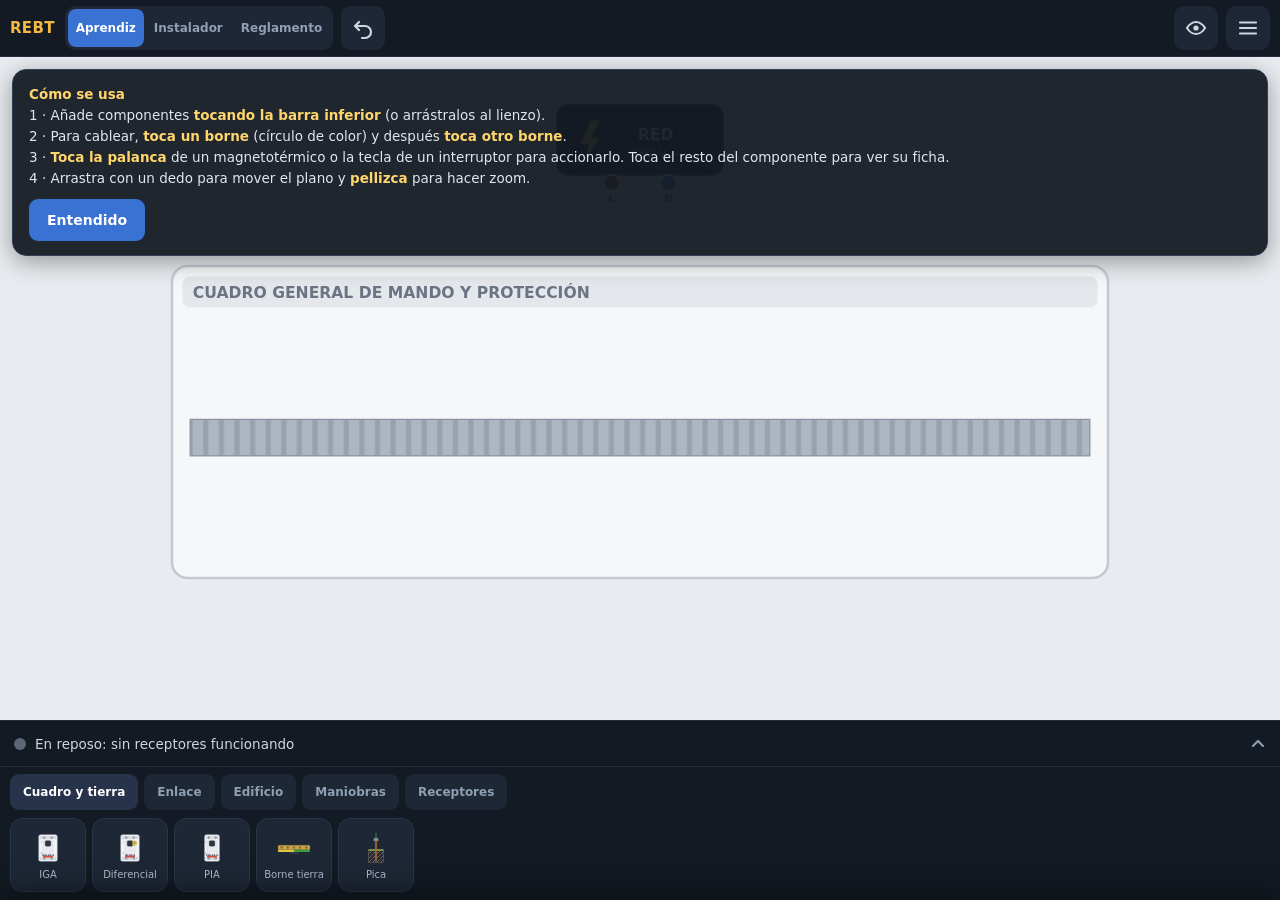
<file: index.html>
<!DOCTYPE html>
<html lang="es">
<head>
<meta charset="utf-8">
<meta name="viewport" content="width=device-width, initial-scale=1, viewport-fit=cover, user-scalable=no">
<meta name="apple-mobile-web-app-capable" content="yes">
<meta name="mobile-web-app-capable" content="yes">
<meta name="apple-mobile-web-app-status-bar-style" content="black-translucent">
<meta name="apple-mobile-web-app-title" content="REBT">
<meta name="theme-color" content="#141a23">
<link rel="manifest" href="manifest.webmanifest">
<link rel="apple-touch-icon" href="apple-touch-icon.png">
<link rel="icon" href="icon.svg" type="image/svg+xml">
<title>Simulador REBT — Instalaciones de baja tensión</title>
<link rel="stylesheet" href="styles.css">
</head>
<body>

<header id="topbar">
  <span id="appTitle">REBT</span>
  <div id="segMode">
    <button data-mode="aprendiz" class="act">Aprendiz</button>
    <button data-mode="instalador">Instalador</button>
    <button data-mode="reglamento">Reglamento</button>
  </div>
  <button class="iconbtn" id="btnUndo" aria-label="Deshacer">
    <svg viewBox="0 0 24 24"><path d="M8 6L4 10l4 4M4 10h10a6 6 0 0 1 0 12h-3" fill="none" stroke="#cfd6e2" stroke-width="2.2" stroke-linecap="round" stroke-linejoin="round"/></svg>
  </button>
  <button class="iconbtn" id="btnVista" aria-label="Cambiar vista">
    <svg viewBox="0 0 24 24" id="vistaIco"></svg>
  </button>
  <button class="iconbtn" id="btnMenu" aria-label="Menú">
    <svg viewBox="0 0 24 24"><path d="M4 6.5h16M4 12h16M4 17.5h16" stroke="#cfd6e2" stroke-width="2.2" stroke-linecap="round"/></svg>
  </button>
</header>

<div id="retoBar">
  <span id="retoTitle"></span>
  <button id="btnRetoCheck">Comprobar</button>
  <button id="btnRetoExit" aria-label="Salir del reto">✕</button>
</div>

<div id="medirBar">
  <span id="medirTxt"></span>
  <button id="btnMedirExit" aria-label="Guardar el multímetro">✕</button>
</div>

<div id="cvwrap">
  <svg id="cv">
    <defs>
      <radialGradient id="gGlow" cx="50%" cy="50%" r="50%">
        <stop offset="0%" stop-color="#ffe27a" stop-opacity="0.95"/>
        <stop offset="55%" stop-color="#ffd54a" stop-opacity="0.45"/>
        <stop offset="100%" stop-color="#ffd54a" stop-opacity="0"/>
      </radialGradient>
      <linearGradient id="gMetal" x1="0" y1="0" x2="1" y2="0">
        <stop offset="0%" stop-color="#c9cfd8"/><stop offset="50%" stop-color="#eef1f5"/><stop offset="100%" stop-color="#b7bec9"/>
      </linearGradient>
      <pattern id="pGrid" width="40" height="40" patternUnits="userSpaceOnUse">
        <path d="M40 0H0V40" fill="none" stroke="#dfe3e8" stroke-width="1"/>
      </pattern>
      <pattern id="pRail" width="12" height="28" patternUnits="userSpaceOnUse">
        <rect width="12" height="28" fill="#aeb6c2"/>
        <rect x="4" width="4" height="28" fill="#98a1ae"/>
      </pattern>
      <pattern id="pTierra" width="14" height="14" patternUnits="userSpaceOnUse">
        <path d="M0 14L14 0" stroke="#b59a72" stroke-width="2"/>
      </pattern>
    </defs>
    <g id="world">
      <g id="bgG"></g>
      <g id="wiresG"></g>
      <g id="compsG"></g>
      <g id="ghostG"></g>
    </g>
  </svg>
  <div id="hint">
    <b>Cómo se usa</b><br>
    1 · Añade componentes <b>tocando la barra inferior</b> (o arrástralos al lienzo).<br>
    2 · Para cablear, <b>toca un borne</b> (círculo de color) y después <b>toca otro borne</b>.<br>
    3 · <b>Toca la palanca</b> de un magnetotérmico o la tecla de un interruptor para accionarlo. Toca el resto del componente para ver su ficha.<br>
    4 · Arrastra con un dedo para mover el plano y <b>pellizca</b> para hacer zoom.
    <button id="btnHintOk">Entendido</button>
  </div>
</div>

<button id="resChip">
  <span id="resDot" class="off"></span>
  <span id="resTxt">Sin tensión</span>
  <svg id="resChev" width="16" height="16" viewBox="0 0 16 16"><path d="M3 10l5-5 5 5" fill="none" stroke="currentColor" stroke-width="2" stroke-linecap="round"/></svg>
</button>
<div id="resPanel"><div id="resBody"></div></div>

<nav id="palTabs"></nav>
<nav id="palette"></nav>

<div id="sheet">
  <div id="sheetHandle"></div>
  <div id="sheetBody"></div>
</div>

<div id="modal">
  <div id="modalCard"><div id="modalBody"></div></div>
</div>

<div id="toast"></div>
<div id="dragGhost"></div>

<script src="src/01-core.js"></script>
<script src="src/02-catalog.js"></script>
<script src="src/03-draw.js"></script>
<script src="src/04-ui.js"></script>
<script src="src/05-engine.js"></script>
<script src="src/06-simulate.js"></script>
<script src="src/07-modes.js"></script>
<script src="src/08-phase2.js"></script>
<script src="src/10-lab.js"></script>
<script src="src/11-modos.js"></script>
<script src="src/09-main.js"></script>
</body>
</html>
</file>
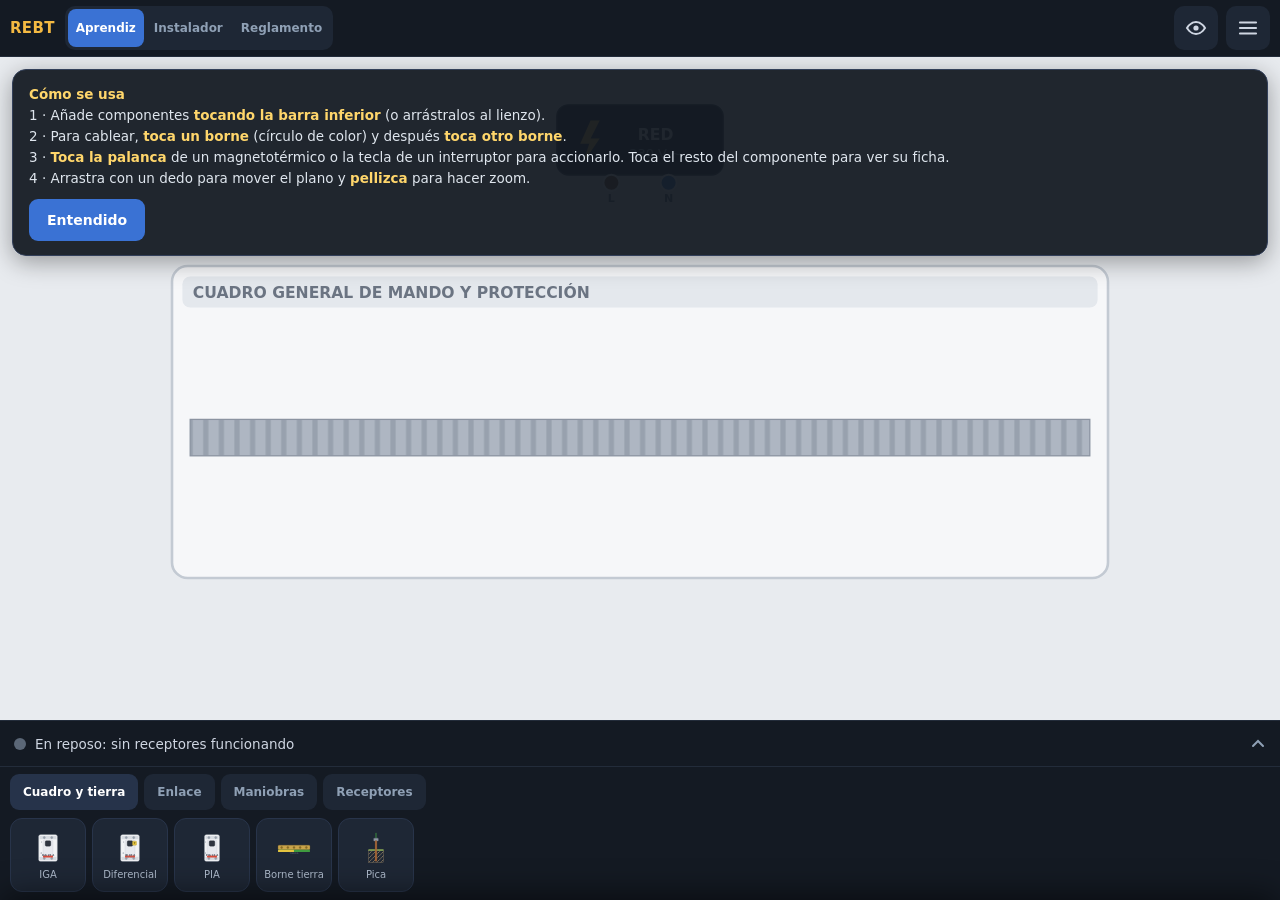
<file: simulador-rebt.html>
<!DOCTYPE html>
<html lang="es">
<head>
<meta charset="utf-8">
<meta name="viewport" content="width=device-width, initial-scale=1, viewport-fit=cover, user-scalable=no">
<meta name="apple-mobile-web-app-capable" content="yes">
<meta name="mobile-web-app-capable" content="yes">
<meta name="apple-mobile-web-app-status-bar-style" content="black-translucent">
<meta name="theme-color" content="#141a23">
<title>Simulador REBT — Instalaciones de baja tensión</title>
<style>
*{margin:0;padding:0;box-sizing:border-box;-webkit-tap-highlight-color:transparent}
html,body{height:100%;width:100%;overflow:hidden;position:fixed;overscroll-behavior:none}
body{
  font-family:-apple-system,system-ui,"Segoe UI",Roboto,sans-serif;
  background:#141a23;color:#e9edf2;
  -webkit-user-select:none;user-select:none;-webkit-touch-callout:none;
  display:flex;flex-direction:column;
}
button{font-family:inherit;border:none;background:none;color:inherit;cursor:pointer}
input{-webkit-user-select:text;user-select:text}
button:active{opacity:.75}

/* ---------- barra superior ---------- */
#topbar{
  flex:0 0 auto;display:flex;align-items:center;gap:8px;
  padding:calc(env(safe-area-inset-top) + 6px) calc(env(safe-area-inset-right) + 10px) 6px calc(env(safe-area-inset-left) + 10px);
  background:#141a23;border-bottom:1px solid #232c3a;z-index:20;
}
#appTitle{font-size:15px;font-weight:700;letter-spacing:.3px;color:#f4b942;margin-right:2px}
#segMode{display:flex;background:#1e2735;border-radius:10px;padding:3px;gap:2px}
#segMode button{
  min-height:38px;padding:0 8px;border-radius:8px;font-size:12px;font-weight:600;color:#8fa0b5;
}
#segMode button.act{background:#3a72d4;color:#fff}
@media (max-width:430px){#appTitle{display:none}}
.iconbtn{
  min-width:44px;min-height:44px;display:flex;align-items:center;justify-content:center;
  border-radius:10px;background:#1e2735;
}
.iconbtn svg{width:24px;height:24px;display:block}
#btnVista{margin-left:auto}

/* ---------- barra de reto ---------- */
#retoBar{
  display:none;align-items:center;gap:8px;padding:8px 12px;background:#2b3040;
  border-bottom:1px solid #3a4256;font-size:13px;z-index:19;
}
#retoBar.on{display:flex}
#retoTitle{flex:1;font-weight:600;color:#ffd66b}
#retoBar button{
  min-height:40px;padding:0 14px;border-radius:9px;font-size:13px;font-weight:600;
}
#btnRetoCheck{background:#2f9e57;color:#fff}
#btnRetoExit{background:#3a4256;color:#cfd6e2}

/* ---------- lienzo ---------- */
#cvwrap{flex:1 1 auto;position:relative;overflow:hidden;background:#e8ebef}
body.multifilar #cvwrap{background:#fdfdfb}
#cv{position:absolute;inset:0;width:100%;height:100%;touch-action:none;display:block}
#hint{
  position:absolute;left:12px;right:12px;top:12px;background:rgba(20,26,35,.94);
  border:1px solid #33405a;border-radius:14px;padding:14px 16px;font-size:13.5px;line-height:1.55;
  color:#dfe6ee;z-index:15;box-shadow:0 6px 24px rgba(0,0,0,.35);display:none;
}
#hint.on{display:block}
#hint b{color:#ffd66b}
#hint button{
  margin-top:10px;background:#3a72d4;color:#fff;border-radius:9px;min-height:42px;padding:0 18px;
  font-size:14px;font-weight:600;display:block;
}

/* ---------- resultados ---------- */
#resChip{
  flex:0 0 auto;display:flex;align-items:center;gap:9px;min-height:46px;padding:0 14px;
  background:#141a23;border-top:1px solid #232c3a;font-size:13.5px;z-index:20;width:100%;text-align:left;
}
#resDot{width:12px;height:12px;border-radius:50%;background:#5b6777;flex:0 0 auto}
#resDot.ok{background:#37c26e;box-shadow:0 0 8px #37c26e88}
#resDot.warn{background:#f4b942;box-shadow:0 0 8px #f4b94288}
#resDot.err{background:#e5533d;box-shadow:0 0 8px #e5533d88}
#resDot.off{background:#5b6777}
#resTxt{flex:1;color:#cfd6e2;white-space:nowrap;overflow:hidden;text-overflow:ellipsis}
#resChev{transition:transform .25s;color:#8fa0b5;flex:0 0 auto}
#resChip.open #resChev{transform:rotate(180deg)}
#resPanel{
  flex:0 0 auto;max-height:0;overflow:hidden;background:#171e29;transition:max-height .28s ease;z-index:20;
}
#resPanel.open{max-height:38vh}
#resBody{max-height:38vh;overflow-y:auto;padding:8px 14px 12px;-webkit-overflow-scrolling:touch}
.msg{display:flex;gap:9px;padding:7px 0;font-size:13px;line-height:1.45;border-bottom:1px solid #212b3a}
.msg:last-child{border-bottom:none}
.msg .mdot{width:9px;height:9px;border-radius:50%;margin-top:5px;flex:0 0 auto}
.msg.ok .mdot{background:#37c26e}.msg.info .mdot{background:#4d8dee}
.msg.warn .mdot{background:#f4b942}.msg.err .mdot{background:#e5533d}
.msg .itc{display:inline-block;margin-left:6px;padding:1px 7px;border-radius:7px;background:#26334a;color:#9fc0f0;font-size:11px;font-weight:600;white-space:nowrap}
.ctable{width:100%;border-collapse:collapse;margin:6px 0 10px;font-size:12.5px}
.ctable th{color:#8fa0b5;font-weight:600;text-align:left;padding:4px 6px;border-bottom:1px solid #2a3547}
.ctable td{padding:5px 6px;border-bottom:1px solid #212b3a;color:#dfe6ee}
.ctable .cdot{width:9px;height:9px;border-radius:50%;display:inline-block}
.cdot.ok{background:#37c26e}.cdot.warn{background:#f4b942}.cdot.err{background:#e5533d}.cdot.off{background:#5b6777}

/* ---------- paleta ---------- */
#palTabs{
  flex:0 0 auto;display:flex;gap:6px;overflow-x:auto;overflow-y:hidden;
  padding:7px 10px 0;background:#141a23;border-top:1px solid #232c3a;z-index:20;
  -webkit-overflow-scrolling:touch;scrollbar-width:none;
}
#palTabs::-webkit-scrollbar{display:none}
.ptab{
  flex:0 0 auto;min-height:36px;padding:0 13px;border-radius:9px;background:#1e2735;
  color:#8fa0b5;font-size:12px;font-weight:600;
}
.ptab.act{background:#26334a;color:#fff}
#palette{
  flex:0 0 auto;display:flex;gap:6px;overflow-x:auto;overflow-y:hidden;
  padding:8px 10px calc(env(safe-area-inset-bottom) + 8px);
  background:#141a23;z-index:20;
  -webkit-overflow-scrolling:touch;scrollbar-width:none;
}
#palette::-webkit-scrollbar{display:none}
.palItem{
  flex:0 0 auto;width:76px;min-height:74px;border-radius:12px;background:#1e2735;
  display:flex;flex-direction:column;align-items:center;justify-content:center;gap:3px;
  touch-action:pan-x;border:1px solid #28344a;
}
.palItem svg{width:36px;height:36px;display:block;pointer-events:none}
.palItem span{font-size:10px;color:#aebacb;pointer-events:none;text-align:center;line-height:1.15}
.palItem.dis{opacity:.35;pointer-events:none}

/* ---------- ficha / hoja inferior ---------- */
#sheet{
  position:fixed;left:0;right:0;bottom:0;z-index:40;background:#1b2330;
  border-radius:18px 18px 0 0;box-shadow:0 -8px 30px rgba(0,0,0,.5);
  transform:translateY(105%);transition:transform .28s ease;
  padding:10px 16px calc(env(safe-area-inset-bottom) + 14px);
  max-height:62vh;display:flex;flex-direction:column;
}
#sheet.on{transform:translateY(0)}
#sheetHandle{width:44px;height:5px;border-radius:3px;background:#3a4256;margin:0 auto 10px;flex:0 0 auto}
#sheetBody{overflow-y:auto;-webkit-overflow-scrolling:touch}
.shTitle{font-size:16px;font-weight:700;margin-bottom:2px}
.shSub{font-size:12px;color:#8fa0b5;margin-bottom:10px}
.shDesc{font-size:13px;line-height:1.55;color:#cfd6e2;margin-bottom:12px}
.shDesc .itc{display:inline-block;padding:1px 7px;border-radius:7px;background:#26334a;color:#9fc0f0;font-size:11px;font-weight:600}
.shRow{display:flex;align-items:center;gap:10px;margin-bottom:11px;flex-wrap:wrap}
.shRow label{font-size:12.5px;color:#8fa0b5;min-width:76px}
.chips{display:flex;gap:6px;flex-wrap:wrap}
.chip{
  min-height:40px;min-width:44px;padding:0 12px;border-radius:9px;background:#26334a;color:#cfd6e2;
  font-size:13px;font-weight:600;display:flex;align-items:center;justify-content:center;gap:6px;
}
.chip.act{background:#3a72d4;color:#fff}
.chip .sw{width:14px;height:14px;border-radius:4px;display:inline-block;border:1px solid rgba(255,255,255,.35)}
.stepper{display:flex;align-items:center;gap:2px;background:#26334a;border-radius:9px}
.stepper button{width:44px;height:40px;font-size:20px;font-weight:700;color:#cfd6e2}
.stepper span{min-width:64px;text-align:center;font-size:14px;font-weight:600}
.shBtns{display:flex;gap:8px;margin-top:6px}
.bigbtn{
  flex:1;min-height:48px;border-radius:11px;font-size:14.5px;font-weight:700;
  display:flex;align-items:center;justify-content:center;gap:8px;
}
.bigbtn.pri{background:#3a72d4;color:#fff}
.bigbtn.grn{background:#2f9e57;color:#fff}
.bigbtn.red{background:#8e2f23;color:#ffd9d2}
.bigbtn.sec{background:#26334a;color:#cfd6e2}

/* ---------- modal ---------- */
#modal{
  position:fixed;inset:0;z-index:50;background:rgba(8,11,16,.62);display:none;
  align-items:flex-end;justify-content:center;
}
#modal.on{display:flex}
#modalCard{
  width:100%;max-width:560px;max-height:82vh;background:#1b2330;border-radius:18px 18px 0 0;
  padding:12px 18px calc(env(safe-area-inset-bottom) + 16px);display:flex;flex-direction:column;
}
#modalBody{overflow-y:auto;-webkit-overflow-scrolling:touch}
.mTitle{font-size:17px;font-weight:700;margin:4px 0 12px}
.mItem{
  width:100%;display:flex;align-items:center;gap:12px;min-height:52px;padding:8px 4px;
  border-bottom:1px solid #232c3a;text-align:left;font-size:14px;color:#e9edf2;
}
.mItem:last-child{border-bottom:none}
.mItem .mi-ico{width:30px;height:30px;flex:0 0 auto;display:flex;align-items:center;justify-content:center}
.mItem .mi-ico svg{width:26px;height:26px}
.mItem small{display:block;color:#8fa0b5;font-size:11.5px;margin-top:2px;line-height:1.35}
.mItem .din{margin-left:auto;color:#37c26e;font-weight:700;font-size:12px;flex:0 0 auto}
.help p{font-size:13.5px;line-height:1.6;color:#cfd6e2;margin-bottom:10px}
.help b{color:#ffd66b}
.help table{width:100%;border-collapse:collapse;font-size:12px;margin:8px 0}
.help th,.help td{border:1px solid #2a3547;padding:4px 6px;text-align:left}
.help th{color:#8fa0b5}
.nameIn{
  width:100%;min-height:46px;background:#26334a;border:1px solid #33405a;border-radius:10px;
  color:#fff;font-size:15px;padding:0 12px;margin-bottom:10px;font-family:inherit;
}

/* ---------- boletín de conformidad ---------- */
.bolBadge{display:inline-block;padding:7px 16px;border-radius:10px;font-weight:800;font-size:14px;margin-bottom:12px}
.bolBadge.si{background:#1d4d2e;color:#7be2a4}
.bolBadge.no{background:#5a231a;color:#ffb3a6}
.bolItem{display:flex;gap:10px;padding:9px 0;border-bottom:1px solid #232c3a;font-size:13px;line-height:1.5;align-items:flex-start}
.bolItem:last-child{border-bottom:none}
.bolItem .bi{font-weight:800;flex:0 0 20px;text-align:center;font-size:15px}
.bolItem.si .bi{color:#37c26e}
.bolItem.no .bi{color:#e5533d}
.bolItem .itc{display:inline-block;margin-left:6px;padding:1px 7px;border-radius:7px;background:#26334a;color:#9fc0f0;font-size:11px;font-weight:600;white-space:nowrap}
#resBody .bigbtn{margin:10px 0 6px}

/* ---------- toast ---------- */
#toast{
  position:fixed;top:calc(env(safe-area-inset-top) + 58px);left:50%;transform:translateX(-50%) translateY(-16px);
  background:#0e1319;color:#fff;padding:10px 18px;border-radius:12px;font-size:13.5px;
  opacity:0;transition:all .25s;z-index:60;pointer-events:none;max-width:88vw;text-align:center;
  border:1px solid #33405a;box-shadow:0 6px 20px rgba(0,0,0,.45);line-height:1.4;
}
#toast.on{opacity:1;transform:translateX(-50%) translateY(0)}

/* ---------- fantasma de arrastre desde paleta ---------- */
#dragGhost{
  position:fixed;z-index:45;pointer-events:none;display:none;width:64px;height:64px;
  filter:drop-shadow(0 4px 10px rgba(0,0,0,.4));
}
#dragGhost svg{width:100%;height:100%}

/* ---------- SVG ---------- */
.term{pointer-events:none;stroke:#fff;stroke-width:1.6}
.term-hit{fill:rgba(0,0,0,0);cursor:pointer}
.term-hit.hot{fill:rgba(58,114,212,.25)}
.tlbl{font-size:8.5px;fill:#5c6879;pointer-events:none;font-weight:700}
body.multifilar .tlbl{fill:#7d8794}
.whit{stroke:rgba(0,0,0,0);stroke-width:22;fill:none;cursor:pointer}
.flow{fill:none;stroke:#fff;stroke-width:2.2;stroke-linecap:round;stroke-dasharray:3 11;animation:flow .55s linear infinite;pointer-events:none;opacity:.95}
@keyframes flow{to{stroke-dashoffset:-14}}
.wsel{stroke:#3a72d4;stroke-width:9;fill:none;opacity:.4;pointer-events:none}
.csel{fill:none;stroke:#3a72d4;stroke-width:2;stroke-dasharray:6 4;pointer-events:none;rx:8}
.lever{transition:y .12s ease}
@keyframes tripFlash{0%,100%{opacity:0}45%{opacity:1}}
.tripmark{animation:tripFlash 1.1s ease infinite}
.ghostWire{stroke:#3a72d4;stroke-width:3;stroke-dasharray:7 6;fill:none;pointer-events:none}
text{font-family:-apple-system,system-ui,sans-serif}
</style>
</head>
<body>

<header id="topbar">
  <span id="appTitle">REBT</span>
  <div id="segMode">
    <button data-mode="aprendiz" class="act">Aprendiz</button>
    <button data-mode="instalador">Instalador</button>
    <button data-mode="reglamento">Reglamento</button>
  </div>
  <button class="iconbtn" id="btnVista" aria-label="Cambiar vista">
    <svg viewBox="0 0 24 24" id="vistaIco"></svg>
  </button>
  <button class="iconbtn" id="btnMenu" aria-label="Menú">
    <svg viewBox="0 0 24 24"><path d="M4 6.5h16M4 12h16M4 17.5h16" stroke="#cfd6e2" stroke-width="2.2" stroke-linecap="round"/></svg>
  </button>
</header>

<div id="retoBar">
  <span id="retoTitle"></span>
  <button id="btnRetoCheck">Comprobar</button>
  <button id="btnRetoExit" aria-label="Salir del reto">✕</button>
</div>

<div id="cvwrap">
  <svg id="cv">
    <defs>
      <radialGradient id="gGlow" cx="50%" cy="50%" r="50%">
        <stop offset="0%" stop-color="#ffe27a" stop-opacity="0.95"/>
        <stop offset="55%" stop-color="#ffd54a" stop-opacity="0.45"/>
        <stop offset="100%" stop-color="#ffd54a" stop-opacity="0"/>
      </radialGradient>
      <linearGradient id="gMetal" x1="0" y1="0" x2="1" y2="0">
        <stop offset="0%" stop-color="#c9cfd8"/><stop offset="50%" stop-color="#eef1f5"/><stop offset="100%" stop-color="#b7bec9"/>
      </linearGradient>
      <pattern id="pGrid" width="40" height="40" patternUnits="userSpaceOnUse">
        <path d="M40 0H0V40" fill="none" stroke="#dfe3e8" stroke-width="1"/>
      </pattern>
      <pattern id="pRail" width="12" height="28" patternUnits="userSpaceOnUse">
        <rect width="12" height="28" fill="#aeb6c2"/>
        <rect x="4" width="4" height="28" fill="#98a1ae"/>
      </pattern>
      <pattern id="pTierra" width="14" height="14" patternUnits="userSpaceOnUse">
        <path d="M0 14L14 0" stroke="#b59a72" stroke-width="2"/>
      </pattern>
    </defs>
    <g id="world">
      <g id="bgG"></g>
      <g id="wiresG"></g>
      <g id="compsG"></g>
      <g id="ghostG"></g>
    </g>
  </svg>
  <div id="hint">
    <b>Cómo se usa</b><br>
    1 · Añade componentes <b>tocando la barra inferior</b> (o arrástralos al lienzo).<br>
    2 · Para cablear, <b>toca un borne</b> (círculo de color) y después <b>toca otro borne</b>.<br>
    3 · <b>Toca la palanca</b> de un magnetotérmico o la tecla de un interruptor para accionarlo. Toca el resto del componente para ver su ficha.<br>
    4 · Arrastra con un dedo para mover el plano y <b>pellizca</b> para hacer zoom.
    <button id="btnHintOk">Entendido</button>
  </div>
</div>

<button id="resChip">
  <span id="resDot" class="off"></span>
  <span id="resTxt">Sin tensión</span>
  <svg id="resChev" width="16" height="16" viewBox="0 0 16 16"><path d="M3 10l5-5 5 5" fill="none" stroke="currentColor" stroke-width="2" stroke-linecap="round"/></svg>
</button>
<div id="resPanel"><div id="resBody"></div></div>

<nav id="palTabs"></nav>
<nav id="palette"></nav>

<div id="sheet">
  <div id="sheetHandle"></div>
  <div id="sheetBody"></div>
</div>

<div id="modal">
  <div id="modalCard"><div id="modalBody"></div></div>
</div>

<div id="toast"></div>
<div id="dragGhost"></div>

<script>
'use strict';
/* ==================================================================
   SIMULADOR REBT — núcleo
   Arquitectura modular: DEFS (catálogo de componentes) + S (estado)
   + buildUF/simulate (motor eléctrico) + render (doble vista).
   La Fase 2 (CGP, contador, telerruptor…) se añade registrando
   nuevas entradas en DEFS y nuevas comprobaciones en simulate().
   ================================================================== */

const $ = s => document.querySelector(s);
const clamp = (v, a, b) => Math.min(b, Math.max(a, v));
const r1 = v => Math.round(v * 10) / 10;
const r2 = v => Math.round(v * 100) / 100;
const esc = s => String(s).replace(/&/g, '&amp;').replace(/</g, '&lt;').replace(/>/g, '&gt;').replace(/"/g, '&quot;');

/* ---------- almacenamiento con degradación segura ---------- */
const store = (() => {
  const mem = {};
  let ok = false;
  try {
    localStorage.setItem('__rebt_t', '1');
    localStorage.removeItem('__rebt_t');
    ok = true;
  } catch (e) { ok = false; }
  return {
    get(k) { if (ok) { try { return localStorage.getItem(k); } catch (e) {} } return (k in mem) ? mem[k] : null; },
    set(k, v) { if (ok) { try { localStorage.setItem(k, v); return; } catch (e) {} } mem[k] = v; },
    del(k) { if (ok) { try { localStorage.removeItem(k); return; } catch (e) {} } delete mem[k]; },
    volatil: () => !ok
  };
})();

/* ---------- constantes REBT (valores verificados) ---------- */
const V_RED = 230;
const RHO_CU = 0.0172;            // Ω·mm²/m
const CAIDA_MAX = 3;              // % en viviendas (ITC-BT-19)
const MAX_PIA_SECCION = { '1.5': 10, '2.5': 16, '4': 20, '6': 25, '10': 40 };
const SECCIONES = [1.5, 2.5, 4, 6, 10];
const CALIBRES_PIA = [10, 16, 20, 25, 32, 40];
const TABLA_C = {
  C1: { uso: 'Iluminación', pia: 10, sec: 1.5, tubo: 16, max: 30 },
  C2: { uso: 'Tomas de uso general', pia: 16, sec: 2.5, tubo: 20, max: 20 },
  C3: { uso: 'Cocina y horno', pia: 25, sec: 6, tubo: 25, max: 2 },
  C4: { uso: 'Lavadora, lavavajillas y termo', pia: 20, sec: 4, tubo: 20, max: 3 },
  C5: { uso: 'Baño y aux. de cocina', pia: 16, sec: 2.5, tubo: 20, max: 6 }
};
const COLORES = {
  marron: { n: 'Marrón · fase', c: '#7a4a21' },
  negro:  { n: 'Negro · fase', c: '#2b2b2e' },
  gris:   { n: 'Gris · fase', c: '#8f959c' },
  azul:   { n: 'Azul · neutro', c: '#2e6fd0' },
  tierra: { n: 'Verde-amarillo · tierra', c: '#3f9b3f' }
};
const FASE_COLS = ['marron', 'negro', 'gris'];
const KIND_COL = { L: '#7a4a21', N: '#2e6fd0', PE: '#3f9b3f', X: '#6b7684' };

/* ---------- mundo ---------- */
const WORLD = { w: 800, h: 1180 };
const CUADRO = { x: 40, y: 150, w: 720, h: 240 };
const RAIL_CY = CUADRO.y + 132;         // centro del carril DIN
const DIN_Y = RAIL_CY - 52;             // y de un aparato DIN encajado

/* ---------- estado ---------- */
let S = {
  mode: 'aprendiz',            // aprendiz | instalador
  view: 'realista',            // realista | multifilar
  comps: [],                   // {id,type,x,y,props,state}
  wires: [],                   // {id,a:{c,t},b:{c,t},color,sec,len}
  nextId: 1,
  cam: { tx: 0, ty: 0, s: 1 },
  sel: null,                   // id comp seleccionado
  selWire: null,
  reto: null
};
let SIM = null;                // último resultado de simulación
let wireDraft = null;          // {from:{c,t}, x,y} cable a medio tender

const byId = id => S.comps.find(c => c.id === id);
const defOf = c => DEFS[c.type];
const K = (cid, tid) => cid + ':' + tid;

function termAbs(c, tid) {
  const t = defOf(c).terms.find(t => t.id === tid);
  return { x: c.x + t.x, y: c.y + t.y, dir: t.dirV || (t.y <= 2 ? -1 : 1), kind: t.kind };
}

/* ==================================================================
   CATÁLOGO DE COMPONENTES
   terms: bornes {id,x,y,kind(L|N|PE|X),lbl}
   act: zona táctil de accionamiento
   ================================================================== */

function fichaTxt(html) { return html; }

const DEFS = {

  red: {
    nombre: 'Red 230 V', corto: 'Red',
    w: 132, h: 62, din: false, unico: true,
    terms: [{ id: 'L', x: 44, y: 62, kind: 'L', lbl: 'L' }, { id: 'N', x: 88, y: 62, kind: 'N', lbl: 'N' }],
    props: () => ({}), state: () => ({}),
    ficha: fichaTxt(`Punto de suministro de la compañía: entrega <b>230 V</b> en corriente alterna entre <b>fase (L)</b> y <b>neutro (N)</b>. En la Fase 2 se detallará la instalación de enlace completa (acometida, CGP con fusibles, contador e ICP). <span class="itc">ITC-BT-06 a ITC-BT-17</span>`)
  },

  iga: {
    nombre: 'IGA · Interruptor General Automático', corto: 'IGA',
    w: 64, h: 104, din: true,
    terms: [
      { id: 'Li', x: 20, y: 0, kind: 'L', lbl: 'L' }, { id: 'Ni', x: 44, y: 0, kind: 'N', lbl: 'N' },
      { id: 'Lo', x: 20, y: 104, kind: 'L', lbl: 'L' }, { id: 'No', x: 44, y: 104, kind: 'N', lbl: 'N' }
    ],
    props: () => ({ calibre: 25 }), state: () => ({ on: false, trip: false }), act: 'palanca',
    ficha: fichaTxt(`Corta y protege <b>toda</b> la instalación interior contra sobrecargas y cortocircuitos. Su calibre fija el grado de electrificación: <b>25 A → básica (5.750 W)</b>, <b>40 A → elevada (9.200 W)</b>. Se monta el primero del cuadro. <span class="itc">ITC-BT-17</span> <span class="itc">ITC-BT-25</span>`)
  },

  dif: {
    nombre: 'Interruptor diferencial (ID)', corto: 'Diferencial',
    w: 64, h: 104, din: true,
    terms: [
      { id: 'Li', x: 20, y: 0, kind: 'L', lbl: 'L' }, { id: 'Ni', x: 44, y: 0, kind: 'N', lbl: 'N' },
      { id: 'Lo', x: 20, y: 104, kind: 'L', lbl: 'L' }, { id: 'No', x: 44, y: 104, kind: 'N', lbl: 'N' }
    ],
    props: () => ({ calibre: 40, sens: 30 }), state: () => ({ on: false, trip: false }), act: 'palanca',
    ficha: fichaTxt(`Protege a las <b>personas</b>: vigila que la corriente que sale por la fase vuelva por el neutro; si hay una fuga a tierra mayor de <b>30 mA</b>, dispara. Típico en vivienda: <b>40 A / 30 mA, tipo AC</b>. Máximo <b>5 circuitos</b> por diferencial. Pulsa <b>T</b> para probarlo (hazlo una vez al mes en tu casa). <span class="itc">ITC-BT-24</span> <span class="itc">ITC-BT-25</span>`)
  },

  pia: {
    nombre: 'PIA · Magnetotérmico', corto: 'PIA',
    w: 52, h: 104, din: true,
    terms: [
      { id: 'Li', x: 16, y: 0, kind: 'L', lbl: 'L' }, { id: 'Ni', x: 38, y: 0, kind: 'N', lbl: 'N' },
      { id: 'Lo', x: 16, y: 104, kind: 'L', lbl: 'L' }, { id: 'No', x: 38, y: 104, kind: 'N', lbl: 'N' }
    ],
    props: () => ({ calibre: 16, circuito: '' }), state: () => ({ on: false, trip: false }), act: 'palanca',
    ficha: fichaTxt(`Pequeño Interruptor Automático: protege <b>un circuito</b> contra sobrecargas y cortocircuitos. Regla de oro: el PIA se elige para <b>proteger el cable</b>, no el aparato → 1,5 mm²·10 A · 2,5 mm²·16 A · 4 mm²·20 A · 6 mm²·25 A. <span class="itc">ITC-BT-25</span> <span class="itc">ITC-BT-17</span>`)
  },

  int: {
    nombre: 'Interruptor simple', corto: 'Interruptor',
    w: 76, h: 92, din: false,
    terms: [
      { id: 'p', x: 22, y: 0, kind: 'X', lbl: 'entrada' },
      { id: 's', x: 54, y: 0, kind: 'X', lbl: 'salida' }
    ],
    props: () => ({}), state: () => ({ on: false }), act: 'tecla',
    ficha: fichaTxt(`Maniobra básica: abre o cierra el paso de la corriente hacia un punto de luz. Debe cortar siempre la <b>fase</b>, nunca el neutro: la fase entra por un borne y sale por el otro hacia la lámpara (el «retorno», en negro o gris). <span class="itc">ITC-BT-19</span>`)
  },

  conm: {
    nombre: 'Conmutador', corto: 'Conmutador',
    w: 76, h: 92, din: false,
    terms: [
      { id: 'c', x: 38, y: 0, kind: 'X', lbl: 'común' },
      { id: 'l1', x: 22, y: 92, kind: 'X', lbl: 'L1' },
      { id: 'l2', x: 54, y: 92, kind: 'X', lbl: 'L2' }
    ],
    props: () => ({}), state: () => ({ pos: false }), act: 'tecla',
    ficha: fichaTxt(`Permite encender una lámpara desde <b>dos puntos</b> (conmutación). El borne <b>común</b> conecta alternativamente con <b>L1</b> o <b>L2</b>. Montaje: fase → común del 1º · L1↔L1 y L2↔L2 entre ambos · común del 2º → lámpara. <span class="itc">ITC-BT-19</span>`)
  },

  luz: {
    nombre: 'Punto de luz', corto: 'Luz',
    w: 84, h: 112, din: false,
    terms: [
      { id: 'L', x: 30, y: 0, kind: 'L', lbl: 'L' },
      { id: 'N', x: 54, y: 0, kind: 'N', lbl: 'N' }
    ],
    props: () => ({ potencia: 60 }), state: () => ({}),
    ficha: fichaTxt(`Receptor de alumbrado (circuito <b>C1</b>: PIA 10 A · 1,5 mm² · máx. 30 puntos). La <b>fase llega por el interruptor</b> al portalámparas y el <b>neutro va directo</b> a la lámpara. <span class="itc">ITC-BT-25</span>`)
  },

  toma: {
    nombre: 'Base de enchufe (schuko)', corto: 'Enchufe',
    w: 92, h: 96, din: false,
    terms: [
      { id: 'L', x: 22, y: 0, kind: 'L', lbl: 'L' },
      { id: 'PE', x: 46, y: 0, kind: 'PE', lbl: 'PE' },
      { id: 'N', x: 70, y: 0, kind: 'N', lbl: 'N' }
    ],
    props: () => ({ carga: 0, fp: 1 }), state: () => ({}),
    ficha: fichaTxt(`Toma de corriente 16 A 2P+T. Necesita <b>fase, neutro y tierra</b>. Uso general → <b>C2</b> (16 A · 2,5 mm²); cocina/horno → <b>C3</b> (25 A · 6 mm²); lavadora/termo → <b>C4</b>; baño y aux. cocina → <b>C5</b>. En modo Instalador puedes enchufarle una carga (W). <span class="itc">ITC-BT-25</span> <span class="itc">ITC-BT-26</span>`)
  },

  borne: {
    nombre: 'Borne principal de tierra', corto: 'Borne tierra',
    w: 128, h: 46, din: false,
    terms: [
      { id: 'p1', x: 16, y: 0, kind: 'PE', lbl: '' }, { id: 'p2', x: 40, y: 0, kind: 'PE', lbl: '' },
      { id: 'p3', x: 64, y: 0, kind: 'PE', lbl: '' }, { id: 'p4', x: 88, y: 0, kind: 'PE', lbl: '' },
      { id: 'p5', x: 112, y: 0, kind: 'PE', lbl: '' }
    ],
    props: () => ({}), state: () => ({}),
    ficha: fichaTxt(`Punto de unión de todos los conductores de protección (<b>verde-amarillo</b>) con la línea que baja a la pica. Todos sus bornes están unidos entre sí. Desde aquí la tierra se reparte a cada circuito. <span class="itc">ITC-BT-18</span> <span class="itc">ITC-BT-26</span>`)
  },

  pica: {
    nombre: 'Pica de tierra', corto: 'Pica',
    w: 64, h: 112, din: false,
    terms: [{ id: 'PE', x: 32, y: 0, kind: 'PE', lbl: 'PE' }],
    props: () => ({}), state: () => ({}),
    ficha: fichaTxt(`Electrodo de acero-cobre clavado en el terreno: da salida a las corrientes de fuga y estabiliza el potencial de la instalación. Se une al <b>borne principal</b> con conductor verde-amarillo. Sin tierra, el diferencial no puede protegerte bien de los contactos indirectos. <span class="itc">ITC-BT-18</span> <span class="itc">ITC-BT-24</span>`)
  }
};

/* ==================================================================
   DIBUJO — cuerpo de cada componente en ambas vistas
   ================================================================== */

function drawDINReal(c, label, sub, esDif) {
  const d = defOf(c), w = d.w, h = d.h;
  const on = c.state.on && !c.state.trip, trip = c.state.trip;
  const leverY = trip ? 42 : (on ? 29 : 55);
  const cx = w / 2;
  let s = `
  <rect x="2" y="9" width="${w - 4}" height="${h - 18}" rx="6" fill="#f2f3f5" stroke="#b4bac4" stroke-width="1.2"/>
  <rect x="5" y="13" width="${w - 10}" height="11" rx="2" fill="#d7dbe1"/>
  <rect x="5" y="${h - 24}" width="${w - 10}" height="11" rx="2" fill="#d7dbe1"/>`;
  for (const t of d.terms) {
    s += `<circle cx="${t.x}" cy="${t.y === 0 ? 18.5 : h - 18.5}" r="3.4" fill="#9aa2ae" stroke="#7d8592"/>`;
  }
  s += `
  <rect x="${cx - 16}" y="27" width="32" height="46" rx="4" fill="#e7e9ee" stroke="#c6cbd3"/>
  <text x="${cx - 21}" y="36" font-size="8" fill="#98a0ac" text-anchor="middle" font-weight="700">I</text>
  <text x="${cx - 21}" y="70" font-size="8" fill="#98a0ac" text-anchor="middle" font-weight="700">0</text>
  <rect class="lever" x="${cx - 9}" y="${leverY}" width="18" height="17" rx="3.5"
        fill="${trip ? '#c94f2a' : (on ? '#2f3540' : '#5a6270')}" stroke="#20252d"/>
  <rect x="${cx - 16}" y="76" width="32" height="7" rx="2" fill="${on ? '#d84a3a' : '#3f9b4f'}"/>
  <text x="${cx}" y="${h - 27.5}" font-size="8.5" fill="#4a5261" text-anchor="middle" font-weight="700">${esc(label)}</text>`;
  if (sub) s += `<text x="${cx}" y="${h - 27.5 + 9}" font-size="7" fill="#7d8592" text-anchor="middle">${esc(sub)}</text>`;
  if (trip) s += `<g class="tripmark"><circle cx="${cx}" cy="4" r="7" fill="#e5533d"/><text x="${cx}" y="7" font-size="9" fill="#fff" text-anchor="middle" font-weight="800">!</text></g>`;
  s += `<rect data-act="palanca" data-comp="${c.id}" x="${cx - 24}" y="25" width="48" height="50" fill="rgba(0,0,0,0)"/>`;
  if (esDif) s += `
  <rect x="${cx + 8}" y="30" width="13" height="13" rx="2" fill="#e4c33f" stroke="#a98f22" data-act="test" data-comp="${c.id}"/>
  <text x="${cx + 14.5}" y="40" font-size="8" fill="#5c4d0d" text-anchor="middle" font-weight="700" pointer-events="none">T</text>`;
  return s;
}

function drawDINMulti(c, label, sub, esDif) {
  const d = defOf(c), w = d.w, h = d.h;
  const on = c.state.on && !c.state.trip, trip = c.state.trip;
  const cx = w / 2;
  const poles = [[d.terms[0].x, d.terms[2].x], [d.terms[1].x, d.terms[3].x]];
  let s = `<rect x="1" y="1" width="${w - 2}" height="${h - 2}" rx="4" fill="#fff" stroke="#3a4352" stroke-width="1.4"/>`;
  for (const [xt] of poles) {
    s += `<line x1="${xt}" y1="0" x2="${xt}" y2="26" stroke="#3a4352" stroke-width="2"/>
          <line x1="${xt}" y1="66" x2="${xt}" y2="${h}" stroke="#3a4352" stroke-width="2"/>
          <circle cx="${xt}" cy="28" r="2.6" fill="#3a4352"/>`;
    s += on
      ? `<line x1="${xt}" y1="28" x2="${xt}" y2="66" stroke="#2f9e57" stroke-width="2.4"/>`
      : `<line x1="${xt}" y1="28" x2="${xt + 11}" y2="60" stroke="${trip ? '#e5533d' : '#3a4352'}" stroke-width="2.4"/>`;
    s += `<path d="M${xt - 5} 66h10" stroke="#3a4352" stroke-width="2"/>`;
  }
  s += `<line x1="${poles[0][0]}" y1="47" x2="${poles[1][0]}" y2="47" stroke="#8b93a1" stroke-width="1.4" stroke-dasharray="3 3"/>`;
  if (esDif) s += `<ellipse cx="${cx}" cy="47" rx="${(poles[1][0] - poles[0][0]) / 2 + 9}" ry="13" fill="none" stroke="#2e6fd0" stroke-width="1.6"/>`;
  s += `<text x="${cx}" y="${h - 22}" font-size="9" fill="#242b36" text-anchor="middle" font-weight="700">${esc(label)}</text>`;
  if (sub) s += `<text x="${cx}" y="${h - 12}" font-size="7.5" fill="#6b7482" text-anchor="middle">${esc(sub)}</text>`;
  if (trip) s += `<text x="${cx}" y="12" font-size="8" fill="#e5533d" text-anchor="middle" font-weight="800" class="tripmark">DISPARADO</text>`;
  s += `<rect data-act="palanca" data-comp="${c.id}" x="${cx - 24}" y="24" width="48" height="46" fill="rgba(0,0,0,0)"/>`;
  return s;
}

function drawBody(c, sim) {
  const d = defOf(c), w = d.w, h = d.h;
  const multi = S.view === 'multifilar';
  if (d.draw) return d.draw(c, sim, multi);   // componentes de la Fase 2
  switch (c.type) {

    case 'red': {
      if (multi) return `
        <circle cx="${w / 2}" cy="28" r="25" fill="#fff" stroke="#3a4352" stroke-width="1.6"/>
        <text x="${w / 2}" y="26" font-size="15" fill="#3a4352" text-anchor="middle" font-weight="700">~</text>
        <text x="${w / 2}" y="41" font-size="9.5" fill="#3a4352" text-anchor="middle" font-weight="700">230 V</text>
        <line x1="44" y1="48" x2="44" y2="62" stroke="#3a4352" stroke-width="2"/>
        <line x1="88" y1="35" x2="88" y2="62" stroke="#3a4352" stroke-width="2"/>`;
      return `
        <rect x="2" y="2" width="${w - 4}" height="${h - 8}" rx="9" fill="#232a35" stroke="#3c4553"/>
        <path d="M28 14 L20 32 h7 l-5 15 13 -19 h-7 l7 -14 z" fill="#f4b942"/>
        <text x="${w / 2 + 12}" y="29" font-size="12" fill="#eef2f7" text-anchor="middle" font-weight="700">RED</text>
        <text x="${w / 2 + 12}" y="43" font-size="10" fill="#9fb0c5" text-anchor="middle">230 V ~</text>`;
    }

    case 'iga': {
      const lbl = 'IGA ' + c.props.calibre + ' A';
      return multi ? drawDINMulti(c, lbl, '', false) : drawDINReal(c, lbl, '', false);
    }
    case 'dif': {
      const lbl = 'ID ' + c.props.calibre + ' A';
      return multi ? drawDINMulti(c, lbl, '30 mA', true) : drawDINReal(c, lbl, '30 mA', true);
    }
    case 'pia': {
      const lbl = 'PIA ' + c.props.calibre + ' A';
      const sub = c.props.circuito || '';
      return multi ? drawDINMulti(c, lbl, sub, false) : drawDINReal(c, lbl, sub, false);
    }

    case 'int': {
      const on = c.state.on;
      if (multi) return `
        <line x1="22" y1="0" x2="22" y2="30" stroke="#3a4352" stroke-width="2"/>
        <line x1="54" y1="0" x2="54" y2="30" stroke="#3a4352" stroke-width="2"/>
        <circle cx="22" cy="33" r="3" fill="#3a4352"/><circle cx="54" cy="33" r="3" fill="#3a4352"/>
        ${on ? `<line x1="22" y1="33" x2="54" y2="33" stroke="#2f9e57" stroke-width="2.6"/>`
             : `<line x1="22" y1="33" x2="50" y2="18" stroke="#3a4352" stroke-width="2.6"/>`}
        <text x="38" y="58" font-size="9.5" fill="#242b36" text-anchor="middle" font-weight="700">interruptor</text>
        <text x="38" y="69" font-size="8" fill="#6b7482" text-anchor="middle">${on ? 'cerrado' : 'abierto'}</text>
        <rect data-act="tecla" data-comp="${c.id}" x="10" y="8" width="56" height="52" fill="rgba(0,0,0,0)"/>`;
      return `
        <rect x="5" y="8" width="${w - 10}" height="${h - 14}" rx="9" fill="#fbfcfd" stroke="#c4cad3"/>
        <rect x="19" y="21" width="38" height="52" rx="5" fill="#f1f3f6" stroke="#c4cad3"/>
        <rect x="19" y="${on ? 21 : 47}" width="38" height="26" rx="5" fill="#e2e6eb"/>
        <line x1="26" y1="47" x2="50" y2="47" stroke="#c9ced6" stroke-width="1"/>
        <circle cx="38" cy="${on ? 30 : 64}" r="2.4" fill="${on ? '#e07a30' : '#aab2bd'}"/>
        <rect data-act="tecla" data-comp="${c.id}" x="14" y="16" width="48" height="62" fill="rgba(0,0,0,0)"/>`;
    }

    case 'conm': {
      const p1 = !c.state.pos;   // false → L1
      if (multi) return `
        <line x1="38" y1="0" x2="38" y2="28" stroke="#3a4352" stroke-width="2"/>
        <circle cx="38" cy="31" r="3" fill="#3a4352"/>
        <circle cx="22" cy="62" r="3" fill="#3a4352"/><circle cx="54" cy="62" r="3" fill="#3a4352"/>
        <line x1="22" y1="65" x2="22" y2="92" stroke="#3a4352" stroke-width="2"/>
        <line x1="54" y1="65" x2="54" y2="92" stroke="#3a4352" stroke-width="2"/>
        <line x1="38" y1="31" x2="${p1 ? 22 : 54}" y2="62" stroke="#2f9e57" stroke-width="2.6"/>
        <line x1="38" y1="31" x2="${p1 ? 54 : 22}" y2="62" stroke="#c3c9d2" stroke-width="1.6" stroke-dasharray="3 3"/>
        <text x="38" y="80" font-size="9.5" fill="#242b36" text-anchor="middle" font-weight="700">conmutador</text>
        <rect data-act="tecla" data-comp="${c.id}" x="10" y="8" width="56" height="60" fill="rgba(0,0,0,0)"/>`;
      return `
        <rect x="5" y="8" width="${w - 10}" height="${h - 14}" rx="9" fill="#fbfcfd" stroke="#c4cad3"/>
        <rect x="19" y="21" width="38" height="52" rx="5" fill="#f1f3f6" stroke="#c4cad3"/>
        <rect x="19" y="${p1 ? 47 : 21}" width="38" height="26" rx="5" fill="#e2e6eb"/>
        <path d="M31 84 h14 m-14 0 l4 -3 m-4 3 l4 3 M45 84 l-4 -3 m4 3 l-4 3" stroke="#98a0ac" stroke-width="1.4" fill="none"/>
        <rect data-act="tecla" data-comp="${c.id}" x="14" y="16" width="48" height="62" fill="rgba(0,0,0,0)"/>`;
    }

    case 'luz': {
      const lit = sim && sim.lit[c.id];
      if (multi) return `
        <line x1="30" y1="0" x2="30" y2="34" stroke="#3a4352" stroke-width="2"/>
        <line x1="54" y1="0" x2="54" y2="34" stroke="#3a4352" stroke-width="2"/>
        <path d="M30 34 Q42 42 54 34" fill="none" stroke="#3a4352" stroke-width="1.6"/>
        ${lit ? `<circle cx="42" cy="62" r="24" fill="url(#gGlow)"/>` : ''}
        <circle cx="42" cy="62" r="15" fill="${lit ? '#ffe27a' : '#fff'}" stroke="#3a4352" stroke-width="1.8"/>
        <line x1="31.4" y1="51.4" x2="52.6" y2="72.6" stroke="#3a4352" stroke-width="1.8"/>
        <line x1="52.6" y1="51.4" x2="31.4" y2="72.6" stroke="#3a4352" stroke-width="1.8"/>
        <text x="42" y="95" font-size="9" fill="#6b7482" text-anchor="middle">${c.props.potencia} W</text>`;
      return `
        <rect x="26" y="2" width="32" height="9" rx="3" fill="#dfe3e9" stroke="#b8bfc9"/>
        <line x1="42" y1="11" x2="42" y2="32" stroke="#3c4553" stroke-width="2.4"/>
        <rect x="34" y="32" width="16" height="15" rx="3" fill="#8f97a4"/>
        ${lit ? `<circle cx="42" cy="72" r="36" fill="url(#gGlow)"/>` : ''}
        <circle cx="42" cy="72" r="23" fill="${lit ? '#ffd85e' : '#f4f6f9'}" stroke="${lit ? '#d9a92e' : '#adb6c2'}" stroke-width="1.6"/>
        <path d="M35 66 q7 10 14 0" fill="none" stroke="${lit ? '#b97f13' : '#c3cad4'}" stroke-width="1.6"/>`;
    }

    case 'toma': {
      const st = sim && sim.tomas[c.id];
      const viva = st && st.tension;
      if (multi) return `
        <line x1="22" y1="0" x2="22" y2="40" stroke="#3a4352" stroke-width="2"/>
        <line x1="70" y1="0" x2="70" y2="40" stroke="#3a4352" stroke-width="2"/>
        <line x1="46" y1="0" x2="46" y2="52" stroke="#3f9b3f" stroke-width="2"/>
        <path d="M14 52 a 32 32 0 0 1 64 0" fill="none" stroke="#3a4352" stroke-width="2.2"/>
        <line x1="40" y1="52" x2="52" y2="52" stroke="#3a4352" stroke-width="2.2"/>
        ${viva ? `<circle cx="82" cy="12" r="4" fill="#37c26e"/>` : ''}
        <text x="46" y="72" font-size="9" fill="#6b7482" text-anchor="middle">${c.props.carga > 0 ? c.props.carga + ' W' : 'toma 16 A'}</text>`;
      return `
        <rect x="4" y="10" width="${w - 8}" height="${h - 18}" rx="11" fill="#fbfcfd" stroke="#c4cad3"/>
        <circle cx="46" cy="53" r="27" fill="#e9ecf0" stroke="#c4cad3" stroke-width="1.4"/>
        <circle cx="36" cy="53" r="4.6" fill="#252a32"/>
        <circle cx="56" cy="53" r="4.6" fill="#252a32"/>
        <rect x="42.5" y="26.5" width="7" height="8" rx="1.5" fill="#98a0ac"/>
        <rect x="42.5" y="71.5" width="7" height="8" rx="1.5" fill="#98a0ac"/>
        ${viva ? `<circle cx="78" cy="21" r="4" fill="#37c26e"><animate attributeName="opacity" values="1;.35;1" dur="1.6s" repeatCount="indefinite"/></circle>` : ''}
        ${c.props.carga > 0 ? `<text x="46" y="${h - 1}" font-size="9" fill="#5c6879" text-anchor="middle" font-weight="700">${c.props.carga} W</text>` : ''}`;
    }

    case 'borne': {
      if (multi) {
        let s2 = `<rect x="4" y="14" width="${w - 8}" height="10" fill="none" stroke="#3f9b3f" stroke-width="2"/>`;
        for (const t of defOf(c).terms) s2 += `<line x1="${t.x}" y1="0" x2="${t.x}" y2="14" stroke="#3f9b3f" stroke-width="2"/>`;
        s2 += `<text x="${w / 2}" y="40" font-size="9" fill="#3f9b3f" text-anchor="middle" font-weight="700">borne de tierra</text>`;
        return s2;
      }
      let s2 = `
        <rect x="2" y="12" width="${w - 4}" height="18" rx="4" fill="#c9a44a" stroke="#96762b"/>
        <rect x="2" y="30" width="${w - 4}" height="9" rx="2" fill="#3f9b3f"/>
        <rect x="2" y="30" width="${(w - 4) / 2}" height="9" rx="2" fill="#e4c33f"/>`;
      for (const t of defOf(c).terms) s2 += `<circle cx="${t.x}" cy="21" r="4" fill="#8a6d25" stroke="#6e561c"/>`;
      s2 += `<text x="${w / 2}" y="${h}" font-size="8.5" fill="#4a5261" text-anchor="middle" font-weight="700">TIERRA</text>`;
      return s2;
    }

    case 'pica': {
      if (multi) return `
        <line x1="32" y1="0" x2="32" y2="66" stroke="#3f9b3f" stroke-width="2.2"/>
        <line x1="16" y1="66" x2="48" y2="66" stroke="#3f9b3f" stroke-width="2.6"/>
        <line x1="22" y1="73" x2="42" y2="73" stroke="#3f9b3f" stroke-width="2.2"/>
        <line x1="28" y1="80" x2="36" y2="80" stroke="#3f9b3f" stroke-width="1.8"/>
        <text x="32" y="98" font-size="9" fill="#3f9b3f" text-anchor="middle" font-weight="700">pica</text>`;
      return `
        <rect x="6" y="64" width="52" height="42" fill="url(#pTierra)" stroke="#b59a72"/>
        <rect x="6" y="60" width="52" height="6" fill="#7d9b52"/>
        <line x1="32" y1="4" x2="32" y2="24" stroke="#3f9b3f" stroke-width="3"/>
        <rect x="24" y="22" width="16" height="10" rx="2" fill="#8f97a4" stroke="#6d7480"/>
        <rect x="29" y="30" width="6" height="72" rx="2.5" fill="#b06c3b" stroke="#8a5228"/>`;
    }
  }
  return '';
}
/* ==================================================================
   RENDERIZADO
   ================================================================== */
const svg = $('#cv'), worldG = $('#world');
const bgG = $('#bgG'), wiresG = $('#wiresG'), compsG = $('#compsG'), ghostG = $('#ghostG');

function updateCamera() {
  worldG.setAttribute('transform', `translate(${S.cam.tx} ${S.cam.ty}) scale(${S.cam.s})`);
}
function screenToWorld(cx, cy) {
  const r = svg.getBoundingClientRect();
  return { x: (cx - r.left - S.cam.tx) / S.cam.s, y: (cy - r.top - S.cam.ty) / S.cam.s };
}

function renderBG() {
  const multi = S.view === 'multifilar';
  if (multi) {
    bgG.innerHTML = `
      <rect x="-2000" y="-2000" width="4800" height="5200" fill="#fdfdfb"/>
      <rect x="-2000" y="-2000" width="4800" height="5200" fill="url(#pGrid)"/>
      <rect x="${CUADRO.x}" y="${CUADRO.y}" width="${CUADRO.w}" height="${CUADRO.h}" rx="10"
            fill="none" stroke="#b9c0ca" stroke-width="1.6" stroke-dasharray="8 6"/>
      <text x="${CUADRO.x + 12}" y="${CUADRO.y + 22}" font-size="12" fill="#8b93a1" font-weight="700">CUADRO GENERAL DE MANDO Y PROTECCIÓN</text>`;
    return;
  }
  bgG.innerHTML = `
    <rect x="-2000" y="-2000" width="4800" height="5200" fill="#e8ebef"/>
    <rect x="${CUADRO.x}" y="${CUADRO.y}" width="${CUADRO.w}" height="${CUADRO.h}" rx="12"
          fill="#f6f7f9" stroke="#c3cad3" stroke-width="2"/>
    <rect x="${CUADRO.x + 8}" y="${CUADRO.y + 8}" width="${CUADRO.w - 16}" height="24" rx="6" fill="#e4e8ed"/>
    <text x="${CUADRO.x + 16}" y="${CUADRO.y + 25}" font-size="12" fill="#6b7482" font-weight="700">CUADRO GENERAL DE MANDO Y PROTECCIÓN</text>
    <rect x="${CUADRO.x + 14}" y="${RAIL_CY - 14}" width="${CUADRO.w - 28}" height="28" fill="url(#pRail)" stroke="#8b93a1"/>`;
}

function wireEnds(w) {
  const ca = byId(w.a.c), cb = byId(w.b.c);
  if (!ca || !cb) return null;
  return { p1: termAbs(ca, w.a.t), p2: termAbs(cb, w.b.t) };
}
function wireD(w) {
  const e = wireEnds(w);
  if (!e) return '';
  const { p1, p2 } = e;
  const dist = Math.hypot(p2.x - p1.x, p2.y - p1.y);
  const k = clamp(dist * 0.4, 26, 130);
  return `M${r1(p1.x)} ${r1(p1.y)} C ${r1(p1.x)} ${r1(p1.y + k * p1.dir)}, ${r1(p2.x)} ${r1(p2.y + k * p2.dir)}, ${r1(p2.x)} ${r1(p2.y)}`;
}

function wireSVG(w) {
  const d = wireD(w);
  if (!d) return '';
  const multi = S.view === 'multifilar';
  const base = multi ? 3 : 4.5;
  const col = COLORES[w.color].c;
  let s = `<g id="wg${w.id}">`;
  if (S.selWire === w.id) s += `<path class="wsel" d="${d}"/>`;
  if (w.color === 'tierra') {
    s += `<path id="w${w.id}" d="${d}" fill="none" stroke="#3f9b3f" stroke-width="${base}" stroke-linecap="round"/>
          <path id="w${w.id}b" d="${d}" fill="none" stroke="#e4c33f" stroke-width="${base}" stroke-linecap="round" stroke-dasharray="7 9"/>`;
  } else {
    s += `<path id="w${w.id}" d="${d}" fill="none" stroke="${col}" stroke-width="${base}" stroke-linecap="round"/>`;
    if (!multi) s += `<path d="${d}" fill="none" stroke="rgba(255,255,255,.28)" stroke-width="1.2" stroke-linecap="round" pointer-events="none"/>`;
  }
  if (SIM && SIM.liveW[w.id]) s += `<path id="wf${w.id}" class="flow" d="${d}"/>`;
  s += `<path id="wh${w.id}" class="whit" data-wire="${w.id}" d="${d}" style="stroke-width:${r1(clamp(26 / S.cam.s, 16, 64))}"/></g>`;
  return s;
}

function compSVG(c) {
  const d = defOf(c);
  let s = `<g id="c${c.id}" data-comp="${c.id}" transform="translate(${r1(c.x)} ${r1(c.y)})">`;
  if (S.sel === c.id) s += `<rect class="csel" x="-8" y="-8" width="${d.w + 16}" height="${d.h + 16}" rx="8"/>`;
  s += drawBody(c, SIM);
  for (const t of d.terms) {
    const hot = wireDraft && wireDraft.from.c === c.id && wireDraft.from.t === t.id;
    s += `<circle class="term" cx="${t.x}" cy="${t.y}" r="6.2" fill="${KIND_COL[t.kind]}"/>`;
    if (hot) s += `<circle cx="${t.x}" cy="${t.y}" r="12" fill="none" stroke="#3a72d4" stroke-width="2.5"><animate attributeName="r" values="9;14;9" dur="1s" repeatCount="indefinite"/></circle>`;
    if (t.lbl) {
      const ly = t.y <= 2 ? t.y - 10 : t.y + 15;
      s += `<text class="tlbl" x="${t.x}" y="${ly}" text-anchor="middle">${esc(t.lbl)}</text>`;
    }
    s += `<circle class="term-hit${hot ? ' hot' : ''}" data-term="${t.id}" data-comp="${c.id}" cx="${t.x}" cy="${t.y}" r="13"/>`;
  }
  s += `</g>`;
  return s;
}

function renderGhost() {
  if (!wireDraft) { ghostG.innerHTML = ''; return; }
  const c = byId(wireDraft.from.c);
  if (!c) { ghostG.innerHTML = ''; return; }
  const p = termAbs(c, wireDraft.from.t);
  ghostG.innerHTML = `<path class="ghostWire" d="M${p.x} ${p.y} L${wireDraft.x} ${wireDraft.y}"/>
    <circle cx="${wireDraft.x}" cy="${wireDraft.y}" r="7" fill="#3a72d4" opacity=".7"/>`;
}

function render() {
  renderBG();
  wiresG.innerHTML = S.wires.map(wireSVG).join('');
  compsG.innerHTML = S.comps.map(compSVG).join('');
  renderGhost();
  updateCamera();
  renderResults();
}

/* actualización barata durante un arrastre */
function moveCompLive(c) {
  const g = document.getElementById('c' + c.id);
  if (g) g.setAttribute('transform', `translate(${r1(c.x)} ${r1(c.y)})`);
  for (const w of S.wires) {
    if (w.a.c !== c.id && w.b.c !== c.id) continue;
    const d = wireD(w);
    const ids = ['w' + w.id, 'w' + w.id + 'b', 'wf' + w.id, 'wh' + w.id];
    for (const id of ids) { const p = document.getElementById(id); if (p) p.setAttribute('d', d); }
    const sel = document.querySelector('#wg' + w.id + ' .wsel');
    if (sel) sel.setAttribute('d', d);
  }
}

/* ==================================================================
   MUTACIONES + simulación en vivo
   ================================================================== */
let saveTimer = null;
function autosave() {
  clearTimeout(saveTimer);
  saveTimer = setTimeout(() => { try { store.set('rebt.autosave', serialize()); } catch (e) {} }, 350);
}
function update() { SIM = simulate(); render(); autosave(); }

function addComp(type, x, y) {
  const d = DEFS[type];
  if (d.unico && S.comps.some(c => c.type === type)) { toast('Ya hay una ' + d.corto + ' en el montaje'); return null; }
  const c = { id: 'c' + (S.nextId++), type, x: 0, y: 0, props: d.props(), state: d.state() };
  placeComp(c, x, y);
  S.comps.push(c);
  S.sel = c.id;
  update();
  return c;
}
function placeComp(c, x, y) {
  const d = defOf(c);
  c.x = x - d.w / 2; c.y = y - d.h / 2;
  if (d.din) {
    const cx = c.x + d.w / 2, cy = c.y + d.h / 2;
    if (cx > CUADRO.x - 60 && cx < CUADRO.x + CUADRO.w + 60 && cy > CUADRO.y - 90 && cy < CUADRO.y + CUADRO.h + 90) {
      c.y = DIN_Y;
      c.x = clamp(Math.round(c.x / 4) * 4, CUADRO.x + 18, CUADRO.x + CUADRO.w - 18 - d.w);
    }
  }
  c.x = clamp(c.x, -400, 2400); c.y = clamp(c.y, -300, 2800);
}
function freeDinX(d) {
  const usados = S.comps.filter(c => defOf(c).din).map(c => [c.x, c.x + defOf(c).w]);
  let x = CUADRO.x + 26;
  for (let i = 0; i < 60; i++) {
    const solapa = usados.some(([a, b]) => x < b + 8 && x + d.w > a - 8);
    if (!solapa) return x + d.w / 2;
    x += 12;
  }
  return CUADRO.x + CUADRO.w / 2;
}
function delComp(id) {
  S.comps = S.comps.filter(c => c.id !== id);
  S.wires = S.wires.filter(w => w.a.c !== id && w.b.c !== id);
  if (S.sel === id) S.sel = null;
  update();
  buildPalette();
}
function addWire(a, b) {
  if (a.c === b.c && a.t === b.t) return;
  if (S.wires.some(w => (w.a.c === a.c && w.a.t === a.t && w.b.c === b.c && w.b.t === b.t) ||
                        (w.a.c === b.c && w.a.t === b.t && w.b.c === a.c && w.b.t === a.t))) {
    toast('Esos bornes ya están unidos'); return;
  }
  const ka = termAbs(byId(a.c), a.t).kind, kb = termAbs(byId(b.c), b.t).kind;
  let color = 'marron';
  if (ka === 'PE' || kb === 'PE') color = 'tierra';
  else if (ka === 'N' || kb === 'N') color = 'azul';
  else if (ka === 'X' && kb === 'X') color = 'negro';
  else if (ka === 'X' || kb === 'X') color = (ka === 'L' || kb === 'L') ? 'marron' : 'negro';
  S.wires.push({ id: 'w' + (S.nextId++), a, b, color, sec: 2.5, len: 5 });
  update();
}
function delWire(id) {
  S.wires = S.wires.filter(w => w.id !== id);
  if (S.selWire === id) S.selWire = null;
  update();
}

/* ==================================================================
   GESTOS (Pointer Events)
   ================================================================== */
const ptrs = new Map();
let gest = null;   // {type:'pan'|'drag'|'pinch'|'wire'|'tapwire', ...}

function nearestTerm(w, maxD) {
  let best = null, bd = maxD;
  for (const c of S.comps) {
    for (const t of defOf(c).terms) {
      const d = Math.hypot(c.x + t.x - w.x, c.y + t.y - w.y);
      if (d < bd) { bd = d; best = { c: c.id, t: t.id }; }
    }
  }
  return best;
}

/* prioridad: accionamiento > borne exacto > cuerpo (con borne muy cercano) > borne próximo > cable */
function hitAt(cx, cy) {
  const el = document.elementFromPoint(cx, cy);
  const dom = (el && el.closest) ? el : null;
  const a = dom && dom.closest('[data-act]');
  if (a) return { act: { c: a.dataset.comp, a: a.dataset.act } };
  const wpt = screenToWorld(cx, cy);
  const t = dom && dom.closest('[data-term]');
  if (t) return { term: { c: t.dataset.comp, t: t.dataset.term } };
  const g = dom && dom.closest('[data-comp]');
  const cerca = clamp(14 / S.cam.s, 12, 26);          // dentro de un componente
  const lejos = clamp(24 / S.cam.s, 16, 62);          // en zona libre (≈44 px en pantalla)
  const nt = nearestTerm(wpt, g ? cerca : lejos);
  if (nt) return { term: nt };
  if (g) return { comp: g.dataset.comp };
  const wv = dom && dom.closest('[data-wire]');
  if (wv) return { wire: wv.dataset.wire };
  return {};
}

svg.addEventListener('pointerdown', e => {
  e.preventDefault();
  svg.setPointerCapture(e.pointerId);
  ptrs.set(e.pointerId, { x: e.clientX, y: e.clientY });

  if (ptrs.size === 2) {
    const [p1, p2] = [...ptrs.values()];
    gest = {
      type: 'pinch',
      d0: Math.hypot(p2.x - p1.x, p2.y - p1.y),
      m0: { x: (p1.x + p2.x) / 2, y: (p1.y + p2.y) / 2 },
      cam0: { ...S.cam }
    };
    return;
  }
  if (ptrs.size > 2) return;

  const hit = hitAt(e.clientX, e.clientY);

  // completar un cable en espera de segundo toque
  if (wireDraft && hit.term) {
    if (!(hit.term.c === wireDraft.from.c && hit.term.t === wireDraft.from.t)) {
      addWire(wireDraft.from, hit.term);
      wireDraft = null;
      render();
      gest = { type: 'none' };
      return;
    }
  }

  if (hit.term) {
    const c = byId(hit.term.c);
    const p = termAbs(c, hit.term.t);
    wireDraft = { from: hit.term, x: p.x, y: p.y };
    gest = { type: 'wire', moved: false, sx: e.clientX, sy: e.clientY };
    render();
    return;
  }
  if (hit.act) {
    const ca = byId(hit.act.c);
    if (ca && defOf(ca).momentary) {          // pulsador: cerrado mientras se mantiene
      ca.state.pressed = true; update();
      gest = { type: 'act', act: hit.act, momentary: true, moved: false, sx: e.clientX, sy: e.clientY };
      return;
    }
    gest = { type: 'act', act: hit.act, moved: false, sx: e.clientX, sy: e.clientY };
    return;
  }
  if (hit.comp) {
    const c = byId(hit.comp);
    const w = screenToWorld(e.clientX, e.clientY);
    gest = { type: 'drag', id: hit.comp, offx: w.x - c.x, offy: w.y - c.y, moved: false, sx: e.clientX, sy: e.clientY };
    return;
  }
  if (hit.wire) {
    gest = { type: 'tapwire', id: hit.wire, moved: false, sx: e.clientX, sy: e.clientY };
    return;
  }
  gest = { type: 'pan', cam0: { tx: S.cam.tx, ty: S.cam.ty }, sx: e.clientX, sy: e.clientY, moved: false };
});

svg.addEventListener('pointermove', e => {
  if (!ptrs.has(e.pointerId)) return;
  ptrs.set(e.pointerId, { x: e.clientX, y: e.clientY });
  if (!gest) return;

  if (gest.type === 'pinch' && ptrs.size >= 2) {
    const [p1, p2] = [...ptrs.values()];
    const d = Math.hypot(p2.x - p1.x, p2.y - p1.y);
    const m = { x: (p1.x + p2.x) / 2, y: (p1.y + p2.y) / 2 };
    const ns = clamp(gest.cam0.s * d / gest.d0, 0.3, 3.2);
    const r = svg.getBoundingClientRect();
    const wx = (gest.m0.x - r.left - gest.cam0.tx) / gest.cam0.s;
    const wy = (gest.m0.y - r.top - gest.cam0.ty) / gest.cam0.s;
    S.cam.s = ns;
    S.cam.tx = m.x - r.left - wx * ns;
    S.cam.ty = m.y - r.top - wy * ns;
    updateCamera();
    return;
  }

  const dx = e.clientX - (gest.sx || 0), dy = e.clientY - (gest.sy || 0);
  const dist = Math.hypot(dx, dy);

  if (gest.type === 'pan') {
    if (dist > 4) gest.moved = true;
    S.cam.tx = gest.cam0.tx + dx;
    S.cam.ty = gest.cam0.ty + dy;
    updateCamera();
  } else if (gest.type === 'drag') {
    if (dist > 7) gest.moved = true;
    if (gest.moved) {
      const c = byId(gest.id);
      if (!c) return;
      const w = screenToWorld(e.clientX, e.clientY);
      c.x = w.x - gest.offx; c.y = w.y - gest.offy;
      moveCompLive(c);
    }
  } else if (gest.type === 'wire') {
    if (dist > 7) gest.moved = true;
    const w = screenToWorld(e.clientX, e.clientY);
    if (wireDraft) { wireDraft.x = w.x; wireDraft.y = w.y; renderGhost(); }
  } else if (gest.type === 'act' || gest.type === 'tapwire') {
    if (dist > 9) gest.moved = true;
  }
});

function endPtr(e) {
  ptrs.delete(e.pointerId);
  if (!gest) return;
  if (gest.type === 'pinch') { if (ptrs.size < 2) { gest = null; render(); } return; }
  const g = gest; gest = null;

  if (g.type === 'wire') {
    const hit = hitAt(e.clientX, e.clientY);
    if (hit.term && !(hit.term.c === wireDraft.from.c && hit.term.t === wireDraft.from.t)) {
      addWire(wireDraft.from, hit.term);
      wireDraft = null; render();
    } else if (g.moved) {
      // arrastró y soltó en vacío → cancelar
      wireDraft = null; render();
    } else {
      // toque simple: queda a la espera del segundo borne
      toast('Ahora toca otro borne para tender el cable');
    }
    return;
  }
  if (g.type === 'act') {
    if (g.momentary) {
      const ca = byId(g.act.c);
      if (ca) { ca.state.pressed = false; update(); }
      return;
    }
    if (!g.moved) doAct(g.act);
    return;
  }
  if (g.type === 'drag') {
    if (g.moved) {
      const c = byId(g.id);
      if (c) {
        const d = defOf(c);
        placeComp(c, c.x + d.w / 2, c.y + d.h / 2);
        update();
      }
    } else {
      const c = byId(g.id);
      if (c) { S.sel = c.id; S.selWire = null; render(); showFicha(c); }
    }
    return;
  }
  if (g.type === 'tapwire' && !g.moved) {
    S.selWire = g.id; S.sel = null; render();
    showWireSheet(S.wires.find(w => w.id === g.id));
    return;
  }
  if (g.type === 'pan' && !g.moved) {
    // toque en vacío: cancelar cable a medias, cerrar hojas, deseleccionar
    if (wireDraft) { wireDraft = null; render(); }
    if (S.sel || S.selWire) { S.sel = null; S.selWire = null; render(); }
    closeSheet();
  }
}
svg.addEventListener('pointerup', endPtr);
svg.addEventListener('pointercancel', e => {
  ptrs.delete(e.pointerId);
  if (gest && gest.momentary) { const ca = byId(gest.act.c); if (ca) { ca.state.pressed = false; update(); } }
  gest = null;
  if (wireDraft) { wireDraft = null; render(); }
});
document.addEventListener('gesturestart', e => e.preventDefault());

/* ---------- accionamientos ---------- */
function doAct(act) {
  const c = byId(act.c);
  if (!c) return;
  const d = defOf(c);
  if (d.onAct && act.a === 'tecla') { d.onAct(c); update(); return; }
  if (act.a === 'palanca') {
    if (c.state.trip) { c.state.trip = false; c.state.on = false; toast('Rearmado: vuelve a subir la palanca'); }
    else c.state.on = !c.state.on;
  } else if (act.a === 'test') {
    if (c.type === 'dif' && c.state.on && !c.state.trip) {
      if (SIM && !SIM.sinRed && SIM.difConTension[c.id]) { c.state.trip = true; toast('Prueba correcta: el diferencial ha disparado'); }
      else toast('El botón de prueba solo actúa con el diferencial en tensión');
    }
  } else if (act.a === 'tecla') {
    if (c.type === 'int') c.state.on = !c.state.on;
    if (c.type === 'conm') c.state.pos = !c.state.pos;
  }
  update();
}

/* ==================================================================
   HOJAS (ficha de componente / propiedades de cable)
   ================================================================== */
const sheet = $('#sheet'), sheetBody = $('#sheetBody');
function openSheet(html) { sheetBody.innerHTML = html; sheet.classList.add('on'); }
function closeSheet() { sheet.classList.remove('on'); }

function chipRow(items, cur, cb) {
  // items: [{v,txt,swatch?}] — devuelve html; los handlers se enganchan por delegación con data-*
  return `<div class="chips">` + items.map(i =>
    `<button class="chip${String(i.v) === String(cur) ? ' act' : ''}" data-cb="${cb}" data-v="${esc(i.v)}">
       ${i.swatch ? `<span class="sw" style="background:${i.swatch}"></span>` : ''}${esc(i.txt)}</button>`).join('') + `</div>`;
}

function showFicha(c) {
  const d = defOf(c);
  const inst = S.mode !== 'aprendiz';
  let h = `<div class="shTitle">${esc(d.nombre)}</div>`;
  let estado = '';
  if ('on' in c.state) estado = c.state.trip ? 'DISPARADO' : (c.state.on ? 'conectado (I)' : 'desconectado (0)');
  if ('pos' in c.state) estado = 'posición ' + (c.state.pos ? 'L2' : 'L1');
  if (c.type === 'luz' && SIM) estado = SIM.lit[c.id] ? 'encendida' : 'apagada';
  if (c.type === 'toma' && SIM) {
    const st = SIM.tomas[c.id];
    estado = st && st.tension ? ('con tensión' + (st.tierra ? ' · tierra OK' : ' · SIN tierra')) : 'sin tensión';
  }
  if (estado) h += `<div class="shSub">Estado: ${esc(estado)}</div>`;
  h += `<div class="shDesc">${d.ficha}</div>`;

  if (c.type === 'pia') {
    if (inst) {
      h += `<div class="shRow"><label>Calibre</label>${chipRow(CALIBRES_PIA.map(v => ({ v, txt: v + ' A' })), c.props.calibre, 'piaCal')}</div>`;
      h += `<div class="shRow"><label>Circuito</label>${chipRow([{ v: '', txt: '—' }].concat(Object.keys(TABLA_C).map(k => ({ v: k, txt: k }))), c.props.circuito, 'piaCir')}</div>`;
      if (c.props.circuito) {
        const t = TABLA_C[c.props.circuito];
        h += `<div class="shSub">${c.props.circuito} · ${esc(t.uso)} → tabla: PIA ${t.pia} A · ${t.sec} mm² · tubo ${t.tubo} mm</div>`;
      }
    } else {
      h += `<div class="shSub">En modo Instalador podrás elegir el calibre.</div>`;
    }
  }
  if (c.type === 'iga' && inst) {
    h += `<div class="shRow"><label>Calibre</label>${chipRow([{ v: 25, txt: '25 A · básica' }, { v: 40, txt: '40 A · elevada' }], c.props.calibre, 'igaCal')}</div>`;
  }
  if (c.type === 'luz' && inst) {
    h += `<div class="shRow"><label>Potencia</label>
      <div class="stepper"><button data-cb="pot" data-v="-1">−</button><span>${c.props.potencia} W</span><button data-cb="pot" data-v="1">+</button></div></div>`;
  }
  if (c.type === 'toma' && inst) {
    h += `<div class="shRow"><label>Carga</label>${chipRow([
      { v: 0, txt: 'nada' }, { v: 100, txt: '100 W' }, { v: 700, txt: '700 W' }, { v: 1200, txt: '1.200 W' },
      { v: 2200, txt: '2.200 W' }, { v: 3500, txt: '3.500 W' }, { v: 5500, txt: '5.500 W' }
    ], c.props.carga, 'carga')}</div>`;
    h += `<div class="shRow"><label>cos φ</label>${chipRow([{ v: 1, txt: '1 (resistiva)' }, { v: 0.85, txt: '0,85 (motor)' }], c.props.fp, 'fp')}</div>`;
  }
  if (d.fichaExtra) h += d.fichaExtra(c, inst);

  h += `<div class="shBtns">`;
  if (d.act === 'palanca') h += `<button class="bigbtn pri" data-cb="accionar">${c.state.trip ? 'Rearmar' : (c.state.on ? 'Bajar palanca' : 'Subir palanca')}</button>`;
  if (d.act === 'tecla') h += `<button class="bigbtn pri" data-cb="accionar">Accionar</button>`;
  h += `<button class="bigbtn red" data-cb="borrar">Eliminar</button></div>`;

  sheetBody.dataset.comp = c.id;
  delete sheetBody.dataset.wire;
  openSheet(h);
}

function showWireSheet(w) {
  if (!w) return;
  const inst = S.mode !== 'aprendiz';
  let h = `<div class="shTitle">Conductor</div>
    <div class="shSub">${esc(COLORES[w.color].n)}${inst ? ` · ${w.sec} mm² · ${w.len} m` : ''}</div>
    <div class="shRow"><label>Color</label>${chipRow(Object.keys(COLORES).map(k => ({ v: k, txt: COLORES[k].n.split(' ·')[0], swatch: COLORES[k].c })), w.color, 'wcol')}</div>`;
  if (inst) {
    h += `<div class="shRow"><label>Sección</label>${chipRow(SECCIONES.map(v => ({ v, txt: String(v).replace('.', ',') + ' mm²' })), w.sec, 'wsec')}</div>`;
    h += `<div class="shRow"><label>Longitud</label>
      <div class="stepper"><button data-cb="wlen" data-v="-1">−</button><span>${w.len} m</span><button data-cb="wlen" data-v="1">+</button></div></div>`;
  }
  h += `<div class="shBtns"><button class="bigbtn red" data-cb="wdel">Eliminar cable</button></div>`;
  sheetBody.dataset.wire = w.id;
  delete sheetBody.dataset.comp;
  openSheet(h);
}

/* delegación de la hoja */
sheetBody.addEventListener('click', e => {
  const b = e.target.closest('[data-cb]');
  if (!b) return;
  const cb = b.dataset.cb, v = b.dataset.v;
  const c = sheetBody.dataset.comp ? byId(sheetBody.dataset.comp) : null;
  const w = sheetBody.dataset.wire ? S.wires.find(x => x.id === sheetBody.dataset.wire) : null;

  if (cb === 'piaCal' && c) c.props.calibre = Number(v);
  else if (cb === 'piaCir' && c) c.props.circuito = v;
  else if (cb === 'igaCal' && c) c.props.calibre = Number(v);
  else if (cb === 'pot' && c) c.props.potencia = clamp(c.props.potencia + Number(v) * 20, 20, 500);
  else if (cb === 'carga' && c) c.props.carga = Number(v);
  else if (cb === 'fp' && c) c.props.fp = Number(v);
  else if (cb === 'accionar' && c) { doAct({ c: c.id, a: defOf(c).act }); showFicha(byId(c.id)); return; }
  else if (cb === 'borrar' && c) { delComp(c.id); closeSheet(); return; }
  else if (cb === 'prop' && c) c.props[b.dataset.k] = (b.dataset.num === '0') ? v : Number(v);
  else if (cb === 'propStep' && c) {
    const k = b.dataset.k;
    c.props[k] = clamp((Number(c.props[k]) || 0) + Number(v) * Number(b.dataset.step || 1),
      Number(b.dataset.min || 0), Number(b.dataset.max || 99999));
  }
  else if (cb === 'wcol' && w) w.color = v;
  else if (cb === 'wsec' && w) w.sec = Number(v);
  else if (cb === 'wlen' && w) w.len = clamp(w.len + Number(v) * (w.len >= 10 ? 5 : 1), 1, 60);
  else if (cb === 'wdel' && w) { delWire(w.id); closeSheet(); return; }
  else return;

  update();
  if (c) showFicha(byId(c.id));
  if (w) showWireSheet(S.wires.find(x => x.id === w.id));
});

/* ==================================================================
   PALETA
   ================================================================== */
const PALETA = ['red', 'iga', 'dif', 'pia', 'int', 'conm', 'luz', 'toma', 'borne', 'pica'];
/* PAL_CATS se define en la sección Fase 2; buildPalette solo se llama tras cargarla */

function palIcon(type) {
  const d = DEFS[type];
  const dummy = { id: 'pal', type, x: 0, y: 0, props: d.props(), state: d.state() };
  if (type === 'iga' || type === 'dif' || type === 'pia') dummy.state.on = true;
  const view0 = S.view; S.view = 'realista';
  const body = drawBody(dummy, null).replace(/data-act="[^"]*"/g, '').replace(/data-comp="[^"]*"/g, '');
  S.view = view0;
  return `<svg viewBox="-6 -6 ${d.w + 12} ${d.h + 12}" preserveAspectRatio="xMidYMid meet">${body}</svg>`;
}

function buildPalette() {
  $('#palTabs').innerHTML = PAL_CATS.map(c =>
    `<button class="ptab${S.palCat === c.id ? ' act' : ''}" data-cat="${c.id}">${esc(c.n)}</button>`).join('');
  const cat = PAL_CATS.find(c => c.id === S.palCat) || PAL_CATS[0];
  $('#palette').innerHTML = cat.items.map(t => {
    const dis = DEFS[t].unico && S.comps.some(c => c.type === t);
    return `<button class="palItem${dis ? ' dis' : ''}" data-pal="${t}">${palIcon(t)}<span>${esc(DEFS[t].corto)}</span></button>`;
  }).join('');
}
$('#palTabs').addEventListener('click', e => {
  const b = e.target.closest('[data-cat]');
  if (b) { S.palCat = b.dataset.cat; buildPalette(); }
});

let palDrag = null;
const dragGhost = $('#dragGhost');
$('#palette').addEventListener('pointerdown', e => {
  const b = e.target.closest('[data-pal]');
  if (!b) return;
  palDrag = { type: b.dataset.pal, sx: e.clientX, sy: e.clientY, ghost: false, id: e.pointerId };
});
document.addEventListener('pointermove', e => {
  if (!palDrag || e.pointerId !== palDrag.id) return;
  const dy = e.clientY - palDrag.sy;
  if (!palDrag.ghost && dy < -16) {
    palDrag.ghost = true;
    dragGhost.innerHTML = palIcon(palDrag.type);
    dragGhost.style.display = 'block';
  }
  if (palDrag.ghost) {
    dragGhost.style.left = (e.clientX - 32) + 'px';
    dragGhost.style.top = (e.clientY - 60) + 'px';
  }
});
document.addEventListener('pointerup', e => {
  if (!palDrag || e.pointerId !== palDrag.id) return;
  const pd = palDrag; palDrag = null;
  dragGhost.style.display = 'none';
  const overCanvas = (() => { const r = svg.getBoundingClientRect(); return e.clientY < r.bottom && e.clientY > r.top; })();
  if (pd.ghost && overCanvas) {
    const w = screenToWorld(e.clientX, e.clientY - 26);
    const c = addComp(pd.type, w.x, w.y);
    if (c) buildPalette();
    return;
  }
  const moved = Math.hypot(e.clientX - pd.sx, e.clientY - pd.sy) > 10;
  if (!moved) {
    // toque: añadir en un sitio razonable
    const d = DEFS[pd.type];
    let x, y;
    if (d.din) { x = freeDinX(d); y = DIN_Y + d.h / 2; }
    else if (pd.type === 'red') { x = 340; y = 60; }
    else {
      const r = svg.getBoundingClientRect();
      const cpt = screenToWorld(r.left + r.width / 2, r.top + r.height * 0.55);
      x = cpt.x + (Math.random() * 60 - 30); y = cpt.y;
      if (y < CUADRO.y + CUADRO.h + 80) y = CUADRO.y + CUADRO.h + 140;
    }
    const c = addComp(pd.type, x, y);
    if (c) { buildPalette(); toast(DEFS[pd.type].corto + ' añadido al plano'); }
  }
});
document.addEventListener('pointercancel', e => {
  if (palDrag && e.pointerId === palDrag.id) { palDrag = null; dragGhost.style.display = 'none'; }
});

/* ==================================================================
   TOAST / MODAL
   ================================================================== */
let toastTimer = null;
function toast(t) {
  const el = $('#toast');
  el.textContent = t;
  el.classList.add('on');
  clearTimeout(toastTimer);
  toastTimer = setTimeout(() => el.classList.remove('on'), 2400);
}
const modal = $('#modal'), modalBody = $('#modalBody');
function openModal(html) { modalBody.innerHTML = html; modal.classList.add('on'); }
function closeModal() { modal.classList.remove('on'); }
modal.addEventListener('click', e => { if (e.target === modal) closeModal(); });
/* ==================================================================
   MOTOR ELÉCTRICO — unión-búsqueda sobre bornes
   ================================================================== */
class UF {
  constructor() { this.p = new Map(); }
  f(k) { const m = this.p; while (m.has(k) && m.get(k) !== k) k = m.get(k); return k; }
  u(a, b) { a = this.f(a); b = this.f(b); if (a !== b) this.p.set(a, b); }
}

function buildUF(opts = {}) {
  const uf = new UF();
  const open = opts.open || {};
  for (const c of S.comps) {
    if (open[c.id]) continue;
    switch (c.type) {
      case 'iga': case 'dif': case 'pia': {
        const cerrado = opts.allClosed ? true : (c.state.on && !c.state.trip);
        if (cerrado) { uf.u(K(c.id, 'Li'), K(c.id, 'Lo')); uf.u(K(c.id, 'Ni'), K(c.id, 'No')); }
        break;
      }
      case 'int': {
        const cerrado = opts.allClosed ? true : c.state.on;
        if (cerrado) uf.u(K(c.id, 'p'), K(c.id, 's'));
        break;
      }
      case 'conm': {
        if (opts.allClosed) { uf.u(K(c.id, 'c'), K(c.id, 'l1')); uf.u(K(c.id, 'c'), K(c.id, 'l2')); }
        else uf.u(K(c.id, 'c'), K(c.id, c.state.pos ? 'l2' : 'l1'));
        break;
      }
      case 'borne': {
        const ts = defOf(c).terms;
        for (let i = 1; i < ts.length; i++) uf.u(K(c.id, ts[0].id), K(c.id, ts[i].id));
        break;
      }
      default: {
        const d = defOf(c);
        if (d.links) for (const [a, b] of d.links(c, opts)) uf.u(K(c.id, a), K(c.id, b));
      }
    }
  }
  for (const w of S.wires) uf.u(K(w.a.c, w.a.t), K(w.b.c, w.b.t));
  return uf;
}

/* estado de receptores para un grafo dado */
function energFlags(uf, red, energia) {
  const lit = {}, tomas = {};
  const ph = red ? uf.f(K(red.id, 'L')) : null;
  const nu = red ? uf.f(K(red.id, 'N')) : null;
  const es = new Set(S.comps.filter(c => c.type === 'pica').map(p => uf.f(K(p.id, 'PE'))));
  for (const c of S.comps) {
    if (c.type === 'luz' || defOf(c).load) {
      const a = red ? uf.f(K(c.id, 'L')) : null, b = red ? uf.f(K(c.id, 'N')) : null;
      lit[c.id] = !!(energia && red && ((a === ph && b === nu) || (a === nu && b === ph)));
    } else if (c.type === 'toma') {
      const a = red ? uf.f(K(c.id, 'L')) : null, b = red ? uf.f(K(c.id, 'N')) : null;
      const pe = uf.f(K(c.id, 'PE'));
      tomas[c.id] = {
        tension: !!(energia && red && ((a === ph && b === nu) || (a === nu && b === ph))),
        tierra: es.has(pe),
        inv: !!(energia && red && a === nu && b === ph)
      };
    }
  }
  return { lit, tomas, es, ph, nu };
}

/* evaluación pura (para retos): no dispara nada, no emite mensajes */
function pureEval() {
  const out = { lit: {}, toma: {} };
  const red = S.comps.find(c => c.type === 'red');
  if (!red) return out;
  const uf = buildUF();
  const ph = uf.f(K(red.id, 'L')), nu = uf.f(K(red.id, 'N'));
  const es = new Set(S.comps.filter(c => c.type === 'pica').map(p => uf.f(K(p.id, 'PE'))));
  if (ph === nu || es.has(ph)) return out;   // corto o fuga: las protecciones actuarían
  const fl = energFlags(uf, red, true);
  out.lit = fl.lit;
  out.toma = fl.tomas;
  return out;
}

/* topología de circuitos: qué cuelga de cada PIA (independiente de estados) */
function circuitosTopo(red) {
  const out = [];
  if (!red) return out;
  const pot = buildUF({ allClosed: true });
  const potPh = pot.f(K(red.id, 'L')), potNu = pot.f(K(red.id, 'N'));
  const loads = S.comps.filter(c => c.type === 'luz' || c.type === 'toma' || defOf(c).load);
  const difs = S.comps.filter(c => c.type === 'dif');
  for (const pia of S.comps.filter(c => c.type === 'pia')) {
    const fed = pot.f(K(pia.id, 'Li')) === potPh;
    const t = buildUF({ allClosed: true, open: { [pia.id]: true } });
    const tPh = t.f(K(red.id, 'L')), tNu = t.f(K(red.id, 'N'));
    const dLoads = loads.filter(l => pot.f(K(l.id, 'L')) === potPh && t.f(K(l.id, 'L')) !== tPh);
    const wF = [], wN = [];
    for (const w of S.wires) {
      const kb = K(w.a.c, w.a.t);
      const nb = pot.f(kb), na = t.f(kb);
      if (nb === potPh && na !== tPh) wF.push(w);
      else if (nb === potNu && na !== tNu) wN.push(w);
    }
    const dif = fed ? difs.find(d => {
      const t2 = buildUF({ allClosed: true, open: { [d.id]: true } });
      return t2.f(K(pia.id, 'Li')) !== t2.f(K(red.id, 'L'));
    }) : null;
    out.push({ pia, fed, dLoads, wF, wN, dif: dif || null });
  }
  return out;
}

function consumo(ce, lit, tomas) {
  let P = 0, I = 0;
  for (const l of ce.dLoads) {
    if ((l.type === 'luz' || defOf(l).load) && lit[l.id]) {
      P += l.props.potencia; I += l.props.potencia / (V_RED * (l.props.fp || 1));
    } else if (l.type === 'toma' && tomas[l.id] && tomas[l.id].tension && l.props.carga > 0) {
      P += l.props.carga; I += l.props.carga / (V_RED * (l.props.fp || 1));
    }
  }
  return { P, I };
}

/* demanda total de la instalación (para el ICP y el contador) */
function demandaTotal(fl) {
  let P = 0, I = 0;
  for (const c of S.comps) {
    if ((c.type === 'luz' || defOf(c).load) && fl.lit[c.id]) {
      P += c.props.potencia; I += c.props.potencia / (V_RED * (c.props.fp || 1));
    } else if (c.type === 'toma') {
      const st = fl.tomas[c.id];
      if (st && st.tension && c.props.carga > 0) { P += c.props.carga; I += c.props.carga / (V_RED * (c.props.fp || 1)); }
    }
  }
  return { P, I };
}

const fmtSec = v => String(v).replace('.', ',');
const fmtNum = v => String(v).replace('.', ',');

/* ==================================================================
   SIMULACIÓN PRINCIPAL
   ================================================================== */
function simulate() {
  const msgs = [];
  const res = { msgs, lit: {}, tomas: {}, liveW: {}, circuits: [], difConTension: {}, sinRed: false, fault: null,
    totalP: 0, totalI: 0, coloresMal: 0, igaOK: true };
  const red = S.comps.find(c => c.type === 'red');
  const picas = S.comps.filter(c => c.type === 'pica');
  const inst = S.mode !== 'aprendiz';
  if (!red) { res.sinRed = true; msgs.push({ lvl: 'info', txt: 'Añade la Red 230 V (barra inferior) para dar tensión a la instalación.' }); }

  const topo = circuitosTopo(red);
  let uf = buildUF(), phase = null, neutral = null;
  let guard = 0;

  while (red) {
    uf = buildUF();
    phase = uf.f(K(red.id, 'L'));
    neutral = uf.f(K(red.id, 'N'));
    const es = new Set(picas.map(p => uf.f(K(p.id, 'PE'))));
    if (guard++ > 12) break;

    /* --- cortocircuito --- */
    if (phase === neutral) {
      const orden = { pia: 0, iga: 1, icp: 2, cgp: 3 };   // selectividad
      const cands = S.comps.filter(c =>
        ((c.type === 'pia' || c.type === 'iga' || c.type === 'icp') && c.state.on && !c.state.trip) ||
        (c.type === 'cgp' && !c.state.fundido))
        .sort((a, b) => orden[a.type] - orden[b.type]);
      let disp = null;
      for (const c of cands) {
        const t = buildUF({ open: { [c.id]: true } });
        if (t.f(K(red.id, 'L')) !== t.f(K(red.id, 'N'))) { disp = c; break; }
      }
      if (disp) {
        if (disp.type === 'cgp') {
          disp.state.fundido = true;
          msgs.push({ lvl: 'err', txt: '¡Cortocircuito aguas arriba del cuadro! Se han fundido los fusibles de la CGP: corrige el cableado y sustitúyelos (toca la CGP).', itc: 'ITC-BT-13 · ITC-BT-22' });
        } else {
          disp.state.trip = true; disp.state.on = false;
          const quien = disp.type === 'iga' ? 'el IGA' : (disp.type === 'icp' ? 'el ICP' : 'el PIA de ' + disp.props.calibre + ' A');
          msgs.push({ lvl: 'err', txt: `¡Cortocircuito! Fase y neutro se tocan sin pasar por ningún receptor. Ha disparado ${quien}: corrige el cableado y reármalo.`, itc: 'ITC-BT-22' });
        }
        continue;
      }
      msgs.push({ lvl: 'err', txt: '¡Cortocircuito! Fase y neutro unidos directamente, sin ninguna protección conectada que pueda despejarlo.', itc: 'ITC-BT-22' });
      res.fault = 'corto';
      break;
    }

    /* --- fuga a tierra --- */
    const fugaF = es.has(phase), fugaN = es.has(neutral);
    if (fugaF || fugaN) {
      let disp = null;
      for (const c of S.comps.filter(c => c.type === 'dif' && c.state.on && !c.state.trip)) {
        const t = buildUF({ open: { [c.id]: true } });
        const es2 = new Set(picas.map(p => t.f(K(p.id, 'PE'))));
        if (!es2.has(t.f(K(red.id, 'L'))) && !es2.has(t.f(K(red.id, 'N')))) { disp = c; break; }
      }
      if (disp) {
        disp.state.trip = true; disp.state.on = false;
        msgs.push({ lvl: 'err', txt: fugaF
          ? 'Derivación a tierra: la fase toca el circuito de protección y el diferencial ha disparado (fuga > 30 mA). Revisa el cableado y reármalo.'
          : 'El neutro está unido a tierra y el diferencial ha disparado por corriente de fuga. Sepáralos y reármalo.', itc: 'ITC-BT-24' });
        continue;
      }
      if (fugaF) {
        msgs.push({ lvl: 'err', txt: 'La fase está derivada a tierra y NO hay diferencial que pueda despejar la fuga: riesgo grave de contacto indirecto.', itc: 'ITC-BT-24' });
        res.fault = 'fuga';
        break;
      }
      msgs.push({ lvl: 'warn', txt: 'El neutro está unido a tierra: cualquier diferencial en servicio dispararía. Sepáralos.', itc: 'ITC-BT-24' });
    }

    /* --- bobinas (telerruptor, minutero): flanco de subida --- */
    {
      let cambio = false;
      for (const c of S.comps) {
        const d = defOf(c);
        if (!d.coil) continue;
        const a = uf.f(K(c.id, 'A1')), b2 = uf.f(K(c.id, 'A2'));
        const exc = (a === phase && b2 === neutral) || (a === neutral && b2 === phase);
        if (exc && !c.state.exc) { c.state.exc = true; d.onPulse(c); cambio = true; }
        else if (!exc && c.state.exc) c.state.exc = false;
      }
      if (cambio) continue;
    }

    /* --- sobrecarga por circuito (con números → modos con cálculo) --- */
    if (inst) {
      const fl = energFlags(uf, red, true);
      let alguna = false;
      for (const ce of topo) {
        if (!ce.pia.state.on || ce.pia.state.trip) continue;
        const { I } = consumo(ce, fl.lit, fl.tomas);
        if (I > ce.pia.props.calibre + 0.001) {
          ce.pia.state.trip = true; ce.pia.state.on = false;
          msgs.push({ lvl: 'err', txt: `Sobrecarga: el circuito demanda ${fmtNum(r1(I))} A y su PIA es de ${ce.pia.props.calibre} A → ha disparado. Reparte las cargas o revisa el calibre (recuerda: el calibre lo fija el cable, no el aparato).`, itc: 'ITC-BT-22 · ITC-BT-25' });
          alguna = true; break;
        }
      }
      /* ICP: potencia contratada */
      if (!alguna) {
        const dt = demandaTotal(fl);
        for (const icp of S.comps.filter(c => c.type === 'icp')) {
          if (!icp.state.on || icp.state.trip) continue;
          if (uf.f(K(icp.id, 'Li')) !== phase) continue;
          if (dt.I > icp.props.calibre + 0.001) {
            icp.state.trip = true; icp.state.on = false;
            msgs.push({ lvl: 'err', txt: `Has superado la potencia contratada: la instalación demanda ${fmtNum(r1(dt.I))} A y el ICP es de ${icp.props.calibre} A → ha disparado. Apaga algún aparato y reármalo.`, itc: 'ITC-BT-17' });
            alguna = true; break;
          }
        }
      }
      if (alguna) continue;
    }
    break;
  }

  const energia = !!red && !res.fault;
  const earthSet = new Set(picas.map(p => uf.f(K(p.id, 'PE'))));
  const fl = energFlags(uf, red, energia);
  res.lit = fl.lit; res.tomas = fl.tomas;
  const dtot = demandaTotal(fl);
  res.totalP = dtot.P; res.totalI = dtot.I;

  /* potencial: todo cerrado (para diagnósticos «qué falta») */
  const pot = red ? buildUF({ allClosed: true }) : null;
  const potPh = red ? pot.f(K(red.id, 'L')) : null;
  const potNu = red ? pot.f(K(red.id, 'N')) : null;
  const potEarth = red ? new Set(picas.map(p => pot.f(K(p.id, 'PE')))) : new Set();
  const potCorto = red && potPh === potNu;

  /* --- diagnóstico de puntos de luz --- */
  let avisoListas = false;
  for (const c of S.comps.filter(c => c.type === 'luz')) {
    if (!red) break;
    const conn = S.wires.some(w => w.a.c === c.id || w.b.c === c.id);
    if (res.lit[c.id]) {
      if (uf.f(K(c.id, 'L')) === neutral) msgs.push({ lvl: 'warn', txt: 'En un punto de luz, fase y neutro llegan intercambiados: luce igual, pero la fase debe llegar al portalámparas a través del interruptor.', itc: 'ITC-BT-19' });
      continue;
    }
    if (!conn) { msgs.push({ lvl: 'info', txt: 'Hay un punto de luz sin conectar.' }); continue; }
    if (potCorto) continue;
    const pa = pot.f(K(c.id, 'L')), pb = pot.f(K(c.id, 'N'));
    const okPot = (pa === potPh && pb === potNu) || (pa === potNu && pb === potPh);
    if (okPot) { if (energia && !avisoListas) { msgs.push({ lvl: 'info', txt: 'Hay alguna bombilla lista para funcionar: acciona su interruptor o sube las protecciones.' }); avisoListas = true; } continue; }
    const llegaF = pa === potPh || pb === potPh;
    const llegaN = pa === potNu || pb === potNu;
    if (!llegaN) msgs.push({ lvl: 'err', txt: 'A un punto de luz no le llega el neutro: tiéndele un cable azul directo desde la salida N de su PIA.', itc: 'ITC-BT-19' });
    if (!llegaF) msgs.push({ lvl: 'err', txt: 'A un punto de luz no le llega la fase: revisa el camino PIA → interruptor → lámpara.', itc: 'ITC-BT-19' });
    if (llegaF && llegaN) msgs.push({ lvl: 'err', txt: 'Un punto de luz recibe dos veces el mismo conductor: debe recibir una fase y un neutro distintos.' });
  }

  /* --- diagnóstico de tomas --- */
  for (const c of S.comps.filter(c => c.type === 'toma')) {
    if (!red) break;
    const st = res.tomas[c.id];
    const conn = S.wires.some(w => w.a.c === c.id || w.b.c === c.id);
    if (!conn) { msgs.push({ lvl: 'info', txt: 'Hay una base de enchufe sin conectar.' }); continue; }
    if (st.tension && st.inv) msgs.push({ lvl: 'info', txt: 'En una toma, fase y neutro llegan intercambiados: funciona (la schuko no tiene polaridad), pero conviene mantener el criterio de conexión.' });
    if (!st.tierra) msgs.push({ lvl: 'err', txt: 'Una toma de corriente no tiene tierra: une su borne PE con cable verde-amarillo hasta el borne principal y la pica.', itc: 'ITC-BT-18 · ITC-BT-26' });
    if (!st.tension && !potCorto) {
      const pa = pot.f(K(c.id, 'L')), pb = pot.f(K(c.id, 'N'));
      const okPot = (pa === potPh && pb === potNu) || (pa === potNu && pb === potPh);
      if (okPot) { if (energia) msgs.push({ lvl: 'info', txt: 'Hay una toma lista: sube las protecciones para darle tensión.' }); }
      else {
        if (!(pa === potNu || pb === potNu)) msgs.push({ lvl: 'err', txt: 'A una toma no le llega el neutro (cable azul desde la salida N del PIA).', itc: 'ITC-BT-19' });
        if (!(pa === potPh || pb === potPh)) msgs.push({ lvl: 'err', txt: 'A una toma no le llega la fase (cable marrón desde la salida L del PIA).', itc: 'ITC-BT-19' });
      }
    }
  }

  /* --- tierra general --- */
  if ((S.comps.some(c => c.type === 'toma') || S.comps.some(c => c.type === 'borne')) && picas.length === 0) {
    msgs.push({ lvl: 'err', txt: 'La instalación no tiene puesta a tierra: añade la pica y únela al borne principal.', itc: 'ITC-BT-18' });
  }

  /* --- interruptor cortando el neutro --- */
  if (red && energia) {
    for (const sw of S.comps.filter(c => c.type === 'int' || c.type === 'conm')) {
      if (sw.type === 'int' && !sw.state.on) continue;
      const net = uf.f(K(sw.id, sw.type === 'int' ? 'p' : 'c'));
      if (net !== neutral) continue;
      const t = buildUF({ open: { [sw.id]: true } });
      const fl2 = energFlags(t, red, true);
      const apaga = S.comps.some(l => l.type === 'luz' && res.lit[l.id] && !fl2.lit[l.id]);
      if (apaga) msgs.push({ lvl: 'err', txt: 'Un interruptor está cortando el neutro: los aparatos de maniobra deben cortar siempre la fase. Lleva la fase al interruptor y el neutro directo a la lámpara.', itc: 'ITC-BT-19' });
    }
  }

  /* --- colores normativos --- */
  if (red && !potCorto && !potEarth.has(potPh)) {
    const ya = new Set();
    for (const w of S.wires) {
      const n = pot.f(K(w.a.c, w.a.t));
      const esF = n === potPh, esN = n === potNu, esT = potEarth.has(n);
      let k = null, m = null;
      if ((esF || esN) && w.color === 'tierra') { k = 'vk'; m = { lvl: 'err', txt: 'Hay un conductor activo en verde-amarillo: ese color se reserva EXCLUSIVAMENTE para el conductor de protección (tierra).', itc: 'ITC-BT-19' }; }
      else if (esF && w.color === 'azul') { k = 'fa'; m = { lvl: 'warn', txt: 'Hay una fase cableada en azul: el azul se reserva para el neutro. Usa marrón, negro o gris.', itc: 'ITC-BT-19' }; }
      else if (esN && w.color !== 'azul') { k = 'na'; m = { lvl: 'warn', txt: 'El neutro debe ir siempre en azul claro.', itc: 'ITC-BT-19' }; }
      else if (esT && w.color !== 'tierra') { k = 'tv'; m = { lvl: 'warn', txt: 'Los conductores de protección (tierra) deben ser verde-amarillo.', itc: 'ITC-BT-19' }; }
      if (m && !ya.has(k)) { ya.add(k); msgs.push(m); }
    }
    res.coloresMal = ya.size;
  }

  /* --- circuitos: cálculo y normativa --- */
  for (const ce of topo) {
    const { P, I } = consumo(ce, res.lit, res.tomas);
    const secs = [...ce.wF, ...ce.wN].map(w => w.sec);
    const smin = secs.length ? Math.min(...secs) : null;
    const lf = ce.wF.reduce((a, w) => a + w.len, 0);
    const caida = (smin && I) ? (2 * RHO_CU * lf * I) / smin : 0;
    const pct = caida / V_RED * 100;
    const cal = ce.pia.props.calibre;
    let est = ce.pia.state.trip ? 'err' : (ce.pia.state.on && ce.fed ? 'ok' : 'off');

    if (inst && smin) {
      const maxCal = MAX_PIA_SECCION[String(smin)];
      if (maxCal && cal > maxCal) {
        est = 'err';
        msgs.push({ lvl: 'err', txt: `Un PIA de ${cal} A no protege un cable de ${fmtSec(smin)} mm²: ese circuito debe protegerse con ${maxCal} A.`, itc: 'ITC-BT-25 e ITC-BT-17' });
      }
    }
    if (inst && pct > CAIDA_MAX) {
      est = 'err';
      msgs.push({ lvl: 'err', txt: `Caída de tensión del ${fmtNum(r2(pct))} % en el circuito del PIA de ${cal} A (máximo 3 %): aumenta la sección o acorta la línea.`, itc: 'ITC-BT-19' });
    }
    if (inst && ce.pia.props.circuito) {
      const tb = TABLA_C[ce.pia.props.circuito];
      if (tb && (tb.pia !== cal || (smin && smin < tb.sec))) {
        if (est === 'ok') est = 'warn';
        msgs.push({ lvl: 'warn', txt: `${ce.pia.props.circuito} (${tb.uso}) se ejecuta con PIA de ${tb.pia} A y sección de ${fmtSec(tb.sec)} mm² bajo tubo de ${tb.tubo} mm.`, itc: 'ITC-BT-25' });
      }
    }
    if (ce.dLoads.length && ce.fed && !ce.dif) {
      est = 'err';
      msgs.push({ lvl: 'err', txt: `El circuito del PIA de ${cal} A no pasa por ningún diferencial: es obligatorio un ID de 30 mA aguas arriba.`, itc: 'ITC-BT-24 · ITC-BT-25' });
    }
    res.circuits.push({
      id: ce.pia.id, calibre: cal, circuito: ce.pia.props.circuito || '', fed: ce.fed,
      I: r1(I), P, pct: r2(pct), smin, lfase: lf, est,
      dif: ce.dif ? ce.dif.id : null, trip: ce.pia.state.trip,
      luces: ce.dLoads.filter(l => l.type === 'luz').map(l => l.id),
      tomas: ce.dLoads.filter(l => l.type === 'toma').map(l => l.id)
    });
  }

  /* --- máx. 5 circuitos por diferencial --- */
  for (const d of S.comps.filter(c => c.type === 'dif')) {
    const n = res.circuits.filter(ci => ci.dif === d.id).length;
    if (n > 5) msgs.push({ lvl: 'err', txt: `Hay ${n} circuitos colgando de un solo diferencial: el máximo es 5. Añade otro ID de 30 mA y reparte.`, itc: 'ITC-BT-25' });
  }

  /* --- IGA en cabecera --- */
  if (S.comps.some(c => c.type === 'pia') && red && !potCorto) {
    const igas = S.comps.filter(c => c.type === 'iga');
    const sinIGA = res.circuits.some(ci => ci.fed && !igas.some(g => {
      const t2 = buildUF({ allClosed: true, open: { [g.id]: true } });
      return t2.f(K(ci.id, 'Li')) !== t2.f(K(red.id, 'L'));
    }));
    if (igas.length === 0) { res.igaOK = false; msgs.push({ lvl: 'warn', txt: 'Falta el IGA: todo cuadro de vivienda lleva un Interruptor General Automático en cabecera.', itc: 'ITC-BT-17' }); }
    else if (sinIGA) { res.igaOK = false; msgs.push({ lvl: 'warn', txt: 'Hay circuitos con tensión que no pasan por el IGA: debe estar en cabecera, cortando toda la instalación.', itc: 'ITC-BT-17' }); }
  }

  /* --- diferencial con tensión (para el botón T) --- */
  for (const d of S.comps.filter(c => c.type === 'dif')) {
    res.difConTension[d.id] = !!(energia && uf.f(K(d.id, 'Li')) === phase);
  }

  /* --- cables con tensión (animación) --- */
  if (energia) {
    for (const w of S.wires) {
      const n = uf.f(K(w.a.c, w.a.t));
      if (n === phase || n === neutral) res.liveW[w.id] = true;
    }
  }

  /* --- resumen --- */
  const algoLuce = Object.values(res.lit).some(Boolean);
  const algoToma = Object.values(res.tomas).some(t => t.tension);
  const hayErr = msgs.some(m => m.lvl === 'err');
  const hayWarn = msgs.some(m => m.lvl === 'warn');
  if ((algoLuce || algoToma) && !hayErr) {
    msgs.unshift({ lvl: 'ok', txt: hayWarn ? 'La instalación funciona, pero revisa los avisos.' : 'La instalación funciona y el cableado es correcto.' });
  }
  return res;
}

/* ==================================================================
   PANEL DE RESULTADOS
   ================================================================== */
function renderResults() {
  if (!SIM) return;
  const dot = $('#resDot'), txt = $('#resTxt');

  /* modo avería: solo el síntoma, sin diagnóstico */
  if (S.averia) {
    const a = AVERIAS.find(x => x.id === S.averia);
    dot.className = 'warn';
    txt.textContent = 'Avería: localiza el fallo';
    $('#resBody').innerHTML = `<div class="msg warn"><span class="mdot"></span><div><b>Parte de avería:</b> ${a ? esc(a.s) : ''}</div></div>
      <div class="msg info"><span class="mdot"></span><div>Inspecciona el montaje, acciona interruptores y protecciones, repara lo que veas mal y pulsa <b>Comprobar</b> arriba. Aquí no hay pistas.</div></div>`;
    return;
  }
  /* modo reglamento: sin pistas en vivo; se evalúa con el boletín */
  if (S.mode === 'reglamento') {
    dot.className = 'off';
    txt.textContent = 'Reglamento: sin pistas · emite el boletín';
    let hh = '';
    if (SIM.circuits.length) {
      hh += `<table class="ctable"><tr><th></th><th>Circuito</th><th>I</th><th>ΔU</th><th>Sección</th></tr>`;
      for (const ci of SIM.circuits) {
        hh += `<tr><td><span class="cdot off"></span></td>
          <td>PIA ${ci.calibre} A${ci.circuito ? ' · ' + ci.circuito : ''}</td>
          <td>${fmtNum(ci.I)} A</td><td>${fmtNum(ci.pct)} %</td>
          <td>${ci.smin ? fmtSec(ci.smin) + ' mm²' : '—'}</td></tr>`;
      }
      hh += `</table>`;
    }
    hh += `<div class="msg info"><span class="mdot"></span><div>Autoevaluación: monta la instalación sin ayudas (las medidas de arriba son tu multímetro) y emite el boletín cuando la des por terminada.</div></div>
      <button class="bigbtn pri" data-m="boletin">Emitir boletín de conformidad</button>`;
    $('#resBody').innerHTML = hh;
    return;
  }

  const errs = SIM.msgs.filter(m => m.lvl === 'err').length;
  const warns = SIM.msgs.filter(m => m.lvl === 'warn').length;
  const activo = Object.values(SIM.lit).some(Boolean) || Object.values(SIM.tomas).some(t => t.tension);
  let cls = 'off', t = 'Sin tensión';
  if (errs) { cls = 'err'; t = errs + (errs === 1 ? ' fallo' : ' fallos') + (warns ? ` · ${warns} aviso${warns > 1 ? 's' : ''}` : ''); }
  else if (warns) { cls = 'warn'; t = warns + (warns === 1 ? ' aviso' : ' avisos'); }
  else if (activo) { cls = 'ok'; t = 'Todo funciona correctamente'; }
  else t = SIM.sinRed ? 'Añade la Red 230 V' : 'En reposo: sin receptores funcionando';
  dot.className = cls; txt.textContent = t;

  let h = '';
  if (S.mode === 'instalador' && SIM.circuits.length) {
    h += `<table class="ctable"><tr><th></th><th>Circuito</th><th>I</th><th>ΔU</th><th>Sección</th></tr>`;
    for (const ci of SIM.circuits) {
      h += `<tr><td><span class="cdot ${ci.trip ? 'err' : ci.est}"></span></td>
        <td>PIA ${ci.calibre} A${ci.circuito ? ' · ' + ci.circuito : ''}${ci.trip ? ' · disparado' : ''}</td>
        <td>${fmtNum(ci.I)} A</td><td>${fmtNum(ci.pct)} %</td>
        <td>${ci.smin ? fmtSec(ci.smin) + ' mm²' : '—'}</td></tr>`;
    }
    h += `</table>`;
  }
  if (!SIM.msgs.length) h += `<div class="msg info"><span class="mdot"></span><div>Monta componentes y cablea para ver aquí el diagnóstico.</div></div>`;
  for (const m of SIM.msgs) {
    h += `<div class="msg ${m.lvl}"><span class="mdot"></span><div>${esc(m.txt)}${m.itc ? `<span class="itc">${esc(m.itc)}</span>` : ''}</div></div>`;
  }
  $('#resBody').innerHTML = h;
}

/* ==================================================================
   RETOS GUIADOS
   ================================================================== */
function withToggle(c, key, fn) {
  const v = c.state[key]; c.state[key] = !v;
  const r = fn(); c.state[key] = v; return r;
}
function hayErrores() { return SIM && SIM.msgs.some(m => m.lvl === 'err'); }
function cadenaProteccion(luzId) {
  const corta = tipo => S.comps.some(c => c.type === tipo && c.state.on && !c.state.trip &&
    withToggle(c, 'on', () => pureEval().lit[luzId]) === false);
  return corta('iga') && corta('dif') && corta('pia');
}
function patronConmutada(luz, c1, c2) {
  const s1 = c1.state.pos, s2 = c2.state.pos;
  const litAt = (a, b) => { c1.state.pos = a; c2.state.pos = b; return !!pureEval().lit[luz.id]; };
  const base = litAt(false, false);
  let ok = true, alguna = base;
  for (const a of [false, true]) for (const b of [false, true]) {
    const l = litAt(a, b);
    if (l) alguna = true;
    if (l !== (base !== (a !== b))) ok = false;
  }
  c1.state.pos = s1; c2.state.pos = s2;
  return ok && alguna;
}

const RETOS = [
  {
    id: 'r1', t: 'La primera luz', modo: null,
    desc: 'Monta la cadena completa: <b>Red → IGA → Diferencial → PIA → interruptor → punto de luz</b>, con el neutro directo del PIA a la lámpara. Arma las protecciones y deja la bombilla <b>encendida</b> antes de comprobar.',
    check() {
      const ev = pureEval();
      const luz = S.comps.find(c => c.type === 'luz' && ev.lit[c.id]);
      if (!luz) return 'La bombilla tiene que estar encendida al comprobar.';
      const sw = S.comps.find(c => c.type === 'int' && withToggle(c, 'on', () => pureEval().lit[luz.id]) === false);
      if (!sw) return 'La luz debe apagarse con un interruptor simple: haz pasar la fase por él.';
      if (!cadenaProteccion(luz.id)) return 'La luz debe colgar de IGA + diferencial + PIA, los tres armados.';
      if (hayErrores()) return 'Quedan fallos en el panel de resultados: corrígelos.';
      return true;
    }
  },
  {
    id: 'r2', t: 'Luz conmutada', modo: null,
    desc: 'Enciende una lámpara desde <b>dos puntos</b>: fase → común del primer conmutador · L1↔L1 y L2↔L2 entre ambos · común del segundo → lámpara · neutro directo. Debe poder encenderse y apagarse desde cualquiera de los dos.',
    check() {
      const conms = S.comps.filter(c => c.type === 'conm');
      if (conms.length < 2) return 'Necesitas dos conmutadores.';
      for (const luz of S.comps.filter(c => c.type === 'luz')) {
        for (let i = 0; i < conms.length; i++) for (let j = i + 1; j < conms.length; j++) {
          if (patronConmutada(luz, conms[i], conms[j])) {
            if (!pureEval().lit[luz.id]) return 'La conmutación es correcta: deja la lámpara encendida para terminar.';
            if (!cadenaProteccion(luz.id)) return 'Protege el circuito: IGA + diferencial + PIA armados.';
            if (hayErrores()) return 'Quedan fallos en el panel de resultados: corrígelos.';
            return true;
          }
        }
      }
      return 'Todavía no hay una conmutación válida: revisa común/L1/L2 en ambos mecanismos.';
    }
  },
  {
    id: 'r3', t: 'Enchufe con tierra', modo: null,
    desc: 'Monta una <b>base de enchufe</b> con fase, neutro y <b>tierra</b> (borne PE → borne principal → pica), protegida por su PIA y el diferencial. Debe quedar con tensión y tierra correcta.',
    check() {
      const t = S.comps.find(c => c.type === 'toma' && SIM.tomas[c.id] && SIM.tomas[c.id].tension && SIM.tomas[c.id].tierra);
      if (!t) return 'Hace falta una toma con tensión y con tierra bien conectada.';
      const prot = S.comps.some(c => c.type === 'dif' && c.state.on && !c.state.trip &&
        withToggle(c, 'on', () => { const e = pureEval(); return e.toma[t.id] && e.toma[t.id].tension; }) === false);
      if (!prot) return 'La toma debe estar protegida por un diferencial.';
      if (hayErrores()) return 'Quedan fallos en el panel de resultados: corrígelos.';
      return true;
    }
  },
  {
    id: 'r4', t: 'C3: cocina y horno', modo: 'instalador',
    desc: 'En modo Instalador, monta el circuito <b>C3</b>: PIA de <b>25 A</b>, cable de <b>6 mm²</b>, toma con tierra y una carga de <b>5.500 W</b> enchufada. Sin fallos y con caída de tensión ≤ 3 %.',
    check() {
      if (S.mode === 'aprendiz') return 'Cambia a modo Instalador.';
      const circ = SIM.circuits.find(ci => ci.calibre === 25 && ci.smin && ci.smin >= 6 &&
        ci.tomas.some(id => { const st = SIM.tomas[id], tc = byId(id); return st && st.tension && st.tierra && tc.props.carga >= 5000; }));
      if (!circ) return 'Busca: PIA de 25 A + cables de 6 mm² + toma con tierra y 5.500 W de carga, con tensión.';
      if (circ.pct > 3) return 'La caída de tensión supera el 3 %: acorta la línea o revisa la sección.';
      if (!circ.dif) return 'El circuito debe pasar por un diferencial.';
      if (hayErrores()) return 'Quedan fallos en el panel de resultados: corrígelos.';
      return true;
    }
  },
  {
    id: 'r5', t: 'Vivienda mínima: C1 + C2', modo: 'instalador',
    desc: 'Bajo el <b>mismo diferencial</b>, monta <b>C1</b> (PIA 10 A · 1,5 mm² con una luz y su interruptor) y <b>C2</b> (PIA 16 A · 2,5 mm² con una toma con tierra). Todo funcionando y sin fallos.',
    check() {
      if (S.mode === 'aprendiz') return 'Cambia a modo Instalador.';
      const c1 = SIM.circuits.find(ci => ci.calibre === 10 && ci.luces.some(id => SIM.lit[id]));
      if (!c1) return 'Falta C1: PIA de 10 A con una luz encendida.';
      const c2 = SIM.circuits.find(ci => ci.calibre === 16 &&
        ci.tomas.some(id => SIM.tomas[id] && SIM.tomas[id].tension && SIM.tomas[id].tierra));
      if (!c2) return 'Falta C2: PIA de 16 A con una toma con tensión y tierra.';
      if (!c1.dif || c1.dif !== c2.dif) return 'Los dos circuitos deben colgar del mismo diferencial.';
      if (hayErrores()) return 'Quedan fallos en el panel de resultados: corrígelos.';
      return true;
    }
  }
];

function retosDone() { try { return JSON.parse(store.get('rebt.retos') || '{}') || {}; } catch (e) { return {}; } }
function startReto(id) {
  const r = RETOS.find(r => r.id === id);
  if (!r) return;
  S.reto = id; S.averia = null;
  if (r.modo && S.mode !== r.modo) setMode(r.modo);
  $('#retoBar').classList.add('on');
  $('#retoTitle').textContent = r.t;
  closeModal(); closeSheet();
  openModal(`<div class="mTitle">${esc(r.t)}</div><div class="help"><p>${r.desc}</p></div>
    <button class="bigbtn pri" data-m="cerrar">Al lío</button>`);
}
function exitReto() { S.reto = null; S.averia = null; $('#retoBar').classList.remove('on'); update(); }
$('#btnRetoExit').addEventListener('click', exitReto);
$('#btnRetoCheck').addEventListener('click', () => {
  if (S.averia) { checkAveria(); return; }
  const r = RETOS.find(r => r.id === S.reto);
  if (!r) return;
  update();                       // simulación fresca
  const v = r.check();
  if (v === true) {
    const done = retosDone(); done[r.id] = true;
    store.set('rebt.retos', JSON.stringify(done));
    openModal(`<div class="mTitle">Reto superado</div><div class="help">
      <p><b>${esc(r.t)}</b> completado. Este montaje cumple lo que se pedía: puedes guardarlo desde el menú o pasar al siguiente reto.</p></div>
      <button class="bigbtn grn" data-m="retos">Ver más retos</button>
      <div style="height:8px"></div>
      <button class="bigbtn sec" data-m="cerrar">Seguir montando</button>`);
    exitReto();
  } else {
    toast(v);
    $('#resChip').classList.add('open'); $('#resPanel').classList.add('open');
  }
});

/* ==================================================================
   GUARDAR / CARGAR
   ================================================================== */
function serialize() {
  return JSON.stringify({ v: 2, mode: S.mode, view: S.view, comps: S.comps, wires: S.wires, nextId: S.nextId, cam: S.cam, noche: !!S.noche });
}
function deserialize(str) {
  try {
    const d = JSON.parse(str);
    if (!d || !Array.isArray(d.comps)) return false;
    const comps = d.comps.filter(c => c && DEFS[c.type]);
    for (const c of comps) {
      const df = DEFS[c.type];
      c.props = Object.assign(df.props(), c.props || {});
      c.state = Object.assign(df.state(), c.state || {});
      c.x = Number(c.x) || 0; c.y = Number(c.y) || 0;
    }
    const ids = new Set(comps.map(c => c.id));
    const wires = (Array.isArray(d.wires) ? d.wires : []).filter(w =>
      w && w.a && w.b && ids.has(w.a.c) && ids.has(w.b.c) && COLORES[w.color]);
    for (const w of wires) { w.sec = SECCIONES.includes(w.sec) ? w.sec : 2.5; w.len = clamp(Number(w.len) || 5, 1, 60); }
    S.comps = comps; S.wires = wires;
    let maxId = 0;
    for (const o of [...comps, ...wires]) {
      const n = parseInt(String(o.id).replace(/^[cw]/, ''), 10);
      if (!isNaN(n) && n > maxId) maxId = n;
    }
    S.nextId = Math.max(Number(d.nextId) || 1, maxId + 1);
    S.noche = !!d.noche;
    S.mode = ['instalador', 'reglamento'].includes(d.mode) ? d.mode : 'aprendiz';
    S.view = d.view === 'multifilar' ? 'multifilar' : 'realista';
    if (d.cam && typeof d.cam.s === 'number') S.cam = { tx: d.cam.tx || 0, ty: d.cam.ty || 0, s: clamp(d.cam.s, 0.3, 3.2) };
    else S.cam = null;
    S.sel = null; S.selWire = null; wireDraft = null;
    return true;
  } catch (e) { return false; }
}
function getSaves() { try { return JSON.parse(store.get('rebt.saves') || '{}') || {}; } catch (e) { return {}; } }

/* ==================================================================
   MENÚ Y MODALES
   ================================================================== */
function menuModal() {
  openModal(`<div class="mTitle">Menú</div>
    <button class="mItem" data-m="retos"><span class="mi-ico"><svg viewBox="0 0 24 24"><path d="M6 3v18M6 4h12l-3 4 3 4H6" fill="none" stroke="#f4b942" stroke-width="2" stroke-linejoin="round"/></svg></span><div>Retos guiados<small>Ejercicios paso a paso con corrección automática</small></div></button>
    <button class="mItem" data-m="averias"><span class="mi-ico"><svg viewBox="0 0 24 24"><path d="M12 3l9 16H3z" fill="none" stroke="#e5533d" stroke-width="2" stroke-linejoin="round"/><path d="M12 10v4m0 3v.2" stroke="#e5533d" stroke-width="2" stroke-linecap="round"/></svg></span><div>Modo Avería<small>Te genera un montaje con un fallo oculto: encuéntralo</small></div></button>
    <button class="mItem" data-m="montajes"><span class="mi-ico"><svg viewBox="0 0 24 24"><path d="M5 4h11l3 3v13H5z M8 4v5h7V4 M8 20v-6h8v6" fill="none" stroke="#4d8dee" stroke-width="2" stroke-linejoin="round"/></svg></span><div>Mis montajes<small>Guardar y cargar (funciona sin conexión)</small></div></button>
    <button class="mItem" data-m="tabla"><span class="mi-ico"><svg viewBox="0 0 24 24"><path d="M4 5h16v14H4z M4 10h16 M4 15h16 M10 5v14" fill="none" stroke="#37c26e" stroke-width="2"/></svg></span><div>Tabla REBT<small>Circuitos C1–C5, secciones y calibres (ITC-BT-25)</small></div></button>
    <button class="mItem" data-m="ayuda"><span class="mi-ico"><svg viewBox="0 0 24 24"><circle cx="12" cy="12" r="9" fill="none" stroke="#8fa0b5" stroke-width="2"/><path d="M9.5 9.5a2.5 2.5 0 1 1 3.7 2.2c-.9.5-1.2 1-1.2 1.9m0 2.9v.2" fill="none" stroke="#8fa0b5" stroke-width="2" stroke-linecap="round"/></svg></span><div>Cómo se usa<small>Gestos, cableado y modos</small></div></button>
    <button class="mItem" data-m="nuevo"><span class="mi-ico"><svg viewBox="0 0 24 24"><path d="M12 5v14M5 12h14" stroke="#e5533d" stroke-width="2.4" stroke-linecap="round"/></svg></span><div>Nuevo montaje<small>Vaciar el lienzo y empezar de cero</small></div></button>`);
}

function retosModal() {
  const done = retosDone();
  openModal(`<div class="mTitle">Retos guiados</div>` + RETOS.map(r =>
    `<button class="mItem" data-m="reto" data-id="${r.id}">
      <div>${esc(r.t)}${r.modo === 'instalador' ? '<small>Modo Instalador</small>' : ''}</div>
      ${done[r.id] ? '<span class="din">✓ superado</span>' : ''}</button>`).join(''));
}

function montajesModal() {
  const saves = getSaves();
  const nombres = Object.keys(saves).sort();
  let h = `<div class="mTitle">Mis montajes</div>`;
  if (store.volatil()) h += `<div class="help"><p style="color:#f4b942">Aviso: el almacenamiento del navegador no está disponible; los montajes solo se conservarán mientras la app esté abierta.</p></div>`;
  h += `<input class="nameIn" id="saveName" placeholder="Nombre del montaje" maxlength="40" value="">
    <button class="bigbtn grn" data-m="guardar">Guardar el montaje actual</button>
    <div style="height:10px"></div>`;
  if (!nombres.length) h += `<div class="help"><p>No hay montajes guardados todavía.</p></div>`;
  for (const n of nombres) {
    h += `<div class="mItem"><div style="flex:1">${esc(n)}<small>${esc(saves[n].fecha || '')}</small></div>
      <button class="chip act" data-m="cargar" data-id="${esc(n)}">Cargar</button>
      <button class="chip" data-m="borrarSave" data-id="${esc(n)}">Borrar</button></div>`;
  }
  openModal(h);
}

function tablaModal() {
  let filas = '';
  for (const k of Object.keys(TABLA_C)) {
    const t = TABLA_C[k];
    filas += `<tr><td><b>${k}</b></td><td>${esc(t.uso)}</td><td>${t.pia} A</td><td>${fmtSec(t.sec)} mm²</td><td>${t.tubo} mm</td></tr>`;
  }
  openModal(`<div class="mTitle">Tabla de referencia · ITC-BT-25</div><div class="help">
    <p><b>Electrificación básica</b>: 5.750 W (IGA 25 A) · <b>Elevada</b>: 9.200 W (IGA 40 A).</p>
    <table><tr><th>Circ.</th><th>Uso</th><th>PIA</th><th>Sección</th><th>Tubo</th></tr>${filas}</table>
    <p>· El PIA se elige para <b>proteger el cable</b>, no el aparato.<br>
    · Máximo <b>5 circuitos</b> por diferencial (mínimo un ID de 30 mA; típico 40 A / 30 mA tipo AC).<br>
    · Nº máximo de puntos: C1 ≤ 30 luces · C2 ≤ 20 tomas · C5 ≤ 6 tomas.<br>
    · Colores: fase <b>marrón/negro/gris</b> · neutro <b>azul</b> · protección <b>verde-amarillo</b>.</p></div>
    <button class="bigbtn sec" data-m="cerrar">Cerrar</button>`);
}

function ayudaModal() {
  openModal(`<div class="mTitle">Cómo se usa</div><div class="help">
    <p><b>Añadir</b>: toca un componente de la barra inferior (o arrástralo hacia arriba, al plano). Los aparatos DIN se encajan solos en el carril del cuadro.</p>
    <p><b>Cablear</b>: toca un borne (círculo de color) y luego otro borne. El color del cable se elige solo, y puedes cambiarlo tocando el cable. Toca en el vacío para cancelar.</p>
    <p><b>Accionar</b>: toca la palanca de IGA/diferencial/PIA o la tecla de un interruptor. Tocando el resto del aparato se abre su ficha (datos, propiedades, eliminar). La <b>T</b> del diferencial es su botón de prueba.</p>
    <p><b>Moverse</b>: arrastra con un dedo para desplazar el plano y pellizca con dos para hacer zoom. Los componentes se mueven arrastrándolos.</p>
    <p><b>Modos</b> · <b>Aprendiz</b>: comprueba solo el cableado y lo explica en lenguaje sencillo. <b>Instalador</b>: además eliges secciones y calibres y calcula intensidad y caída de tensión por circuito. <b>Reglamento</b>: sin pistas; montas por tu cuenta y emites un <b>boletín de conformidad</b> punto por punto con su ITC.</p>
    <p><b>Modo Avería</b> (en el menú): genera un montaje con un fallo oculto que debes localizar y reparar, guiándote solo por los síntomas.</p>
    <p><b>Vistas</b>: el botón del ojo alterna entre vista <b>realista</b> y esquema <b>multifilar</b> (fase, neutro y tierra dibujados conductor a conductor). Es el mismo montaje en las dos.</p></div>
    <button class="bigbtn sec" data-m="cerrar">Cerrar</button>`);
}

function confirmNuevo() {
  openModal(`<div class="mTitle">¿Vaciar el lienzo?</div><div class="help"><p>Se borrará el montaje actual (los montajes guardados no se tocan).</p></div>
    <button class="bigbtn red" data-m="nuevoSi">Sí, empezar de cero</button>
    <div style="height:8px"></div>
    <button class="bigbtn sec" data-m="cerrar">Cancelar</button>`);
}

modalBody.addEventListener('click', e => {
  const b = e.target.closest('[data-m]');
  if (!b) return;
  const m = b.dataset.m, id = b.dataset.id;
  if (m === 'cerrar') closeModal();
  else if (m === 'retos') retosModal();
  else if (m === 'reto') startReto(id);
  else if (m === 'averias') averiasModal();
  else if (m === 'averia') startAveria(id);
  else if (m === 'montajes') montajesModal();
  else if (m === 'tabla') tablaModal();
  else if (m === 'ayuda') ayudaModal();
  else if (m === 'nuevo') confirmNuevo();
  else if (m === 'nuevoSi') { nuevoMontaje(); closeModal(); }
  else if (m === 'guardar') {
    const inp = $('#saveName');
    const n = (inp && inp.value.trim()) || ('Montaje ' + new Date().toLocaleDateString('es-ES'));
    const saves = getSaves();
    saves[n] = { fecha: new Date().toLocaleString('es-ES'), data: serialize() };
    store.set('rebt.saves', JSON.stringify(saves));
    toast('Guardado «' + n + '»');
    montajesModal();
  }
  else if (m === 'cargar') {
    const saves = getSaves();
    if (saves[id] && deserialize(saves[id].data)) {
      aplicarModoVista(); update(); buildPalette(); closeModal(); toast('Cargado «' + id + '»');
    } else toast('No se pudo cargar ese montaje');
  }
  else if (m === 'borrarSave') {
    const saves = getSaves(); delete saves[id];
    store.set('rebt.saves', JSON.stringify(saves));
    montajesModal();
  }
});

function nuevoMontaje() {
  S.comps = []; S.wires = []; S.nextId = 1; S.sel = null; S.selWire = null; wireDraft = null;
  seed(); fitCamera(); update(); buildPalette();
}
function seed() {
  S.comps.push({ id: 'c' + (S.nextId++), type: 'red', x: 334, y: 24, props: {}, state: {} });
}

/* ==================================================================
   BARRA SUPERIOR / MODO / VISTA
   ================================================================== */
function setMode(m) {
  S.mode = m;
  document.querySelectorAll('#segMode button').forEach(b => b.classList.toggle('act', b.dataset.mode === m));
  closeSheet();
  update();
}
document.querySelectorAll('#segMode button').forEach(b =>
  b.addEventListener('click', () => setMode(b.dataset.mode)));

function vistaIcono() {
  $('#vistaIco').innerHTML = S.view === 'realista'
    ? `<path d="M3 12s3.5-6 9-6 9 6 9 6-3.5 6-9 6-9-6-9-6z" fill="none" stroke="#cfd6e2" stroke-width="2"/><circle cx="12" cy="12" r="2.6" fill="#cfd6e2"/>`
    : `<path d="M4 4v16M10 4v16M16 4v16" stroke="#cfd6e2" stroke-width="2" stroke-linecap="round"/><circle cx="10" cy="9" r="2.2" fill="none" stroke="#cfd6e2" stroke-width="1.8"/><path d="M14.5 14.5l3 3m0-3l-3 3" stroke="#cfd6e2" stroke-width="1.8" stroke-linecap="round"/>`;
}
function aplicarModoVista() {
  document.body.classList.toggle('multifilar', S.view === 'multifilar');
  document.querySelectorAll('#segMode button').forEach(b => b.classList.toggle('act', b.dataset.mode === S.mode));
  vistaIcono();
}
$('#btnVista').addEventListener('click', () => {
  S.view = S.view === 'realista' ? 'multifilar' : 'realista';
  aplicarModoVista();
  render(); autosave();
  toast(S.view === 'realista' ? 'Vista realista' : 'Vista multifilar: fase, neutro y tierra conductor a conductor');
});
$('#btnMenu').addEventListener('click', menuModal);

$('#resChip').addEventListener('click', () => {
  $('#resChip').classList.toggle('open');
  $('#resPanel').classList.toggle('open');
});

$('#btnHintOk').addEventListener('click', () => {
  $('#hint').classList.remove('on');
  store.set('rebt.hint', '1');
});

/* ==================================================================
   ARRANQUE
   ================================================================== */
function fitCamera() {
  const r = svg.getBoundingClientRect();
  const s = clamp(r.width / 840, 0.3, 1.3);
  S.cam = { tx: (r.width - WORLD.w * s) / 2, ty: 14, s };
  updateCamera();
}

window.addEventListener('error', e => { try { toast('Error interno: ' + e.message); } catch (x) {} });

function init() {   // se invoca al final del script, con la Fase 2 ya cargada
  const auto = store.get('rebt.autosave');
  let cargado = false;
  if (auto) cargado = deserialize(auto);
  if (!cargado) { seed(); }
  aplicarModoVista();
  buildPalette();
  if (!cargado || !S.cam) fitCamera();
  update();
  if (!store.get('rebt.hint')) $('#hint').classList.add('on');
}
/* ==================================================================
   FASE 2 — instalación de enlace, maniobras avanzadas,
   modo Reglamento (boletín) y modo Avería.
   Todo se registra sobre los ganchos del núcleo: DEFS.draw,
   DEFS.links, DEFS.onAct, DEFS.coil, DEFS.load, DEFS.fichaExtra.
   ================================================================== */

S.palCat = 'cuadro';
S.noche = S.noche || false;
S.averia = null;

function armarTemporal(c, seg) {
  c.state.onUntil = Date.now() + seg * 1000;
  setTimeout(() => { if (byId(c.id)) update(); }, seg * 1000 + 120);
}

/* ---------- base de dibujo para módulos DIN de la Fase 2 ---------- */
function dinBase(c, label, sub, inner, multi) {
  const d = DEFS[c.type], w = d.w, h = d.h, cx = w / 2;
  if (multi) {
    let s = `<rect x="1" y="1" width="${w - 2}" height="${h - 2}" rx="4" fill="#fff" stroke="#3a4352" stroke-width="1.4"/>`;
    for (const t of d.terms) s += `<line x1="${t.x}" y1="${t.y === 0 ? 0 : h}" x2="${t.x}" y2="${t.y === 0 ? 16 : h - 16}" stroke="#3a4352" stroke-width="2"/>`;
    s += inner;
    s += `<text x="${cx}" y="${h - 22}" font-size="8.5" fill="#242b36" text-anchor="middle" font-weight="700">${esc(label)}</text>`;
    if (sub) s += `<text x="${cx}" y="${h - 12}" font-size="7" fill="#6b7482" text-anchor="middle">${esc(sub)}</text>`;
    s += `<rect data-act="tecla" data-comp="${c.id}" x="4" y="20" width="${w - 8}" height="54" fill="rgba(0,0,0,0)"/>`;
    return s;
  }
  let s = `
  <rect x="2" y="9" width="${w - 4}" height="${h - 18}" rx="6" fill="#f2f3f5" stroke="#b4bac4" stroke-width="1.2"/>
  <rect x="5" y="13" width="${w - 10}" height="11" rx="2" fill="#d7dbe1"/>
  <rect x="5" y="${h - 24}" width="${w - 10}" height="11" rx="2" fill="#d7dbe1"/>`;
  for (const t of d.terms) s += `<circle cx="${t.x}" cy="${t.y === 0 ? 18.5 : h - 18.5}" r="3.4" fill="#9aa2ae" stroke="#7d8592"/>`;
  s += inner;
  s += `<text x="${cx}" y="${h - 27.5}" font-size="7.5" fill="#4a5261" text-anchor="middle" font-weight="700">${esc(label)}</text>`;
  if (sub) s += `<text x="${cx}" y="${h - 19}" font-size="6.5" fill="#7d8592" text-anchor="middle">${esc(sub)}</text>`;
  s += `<rect data-act="tecla" data-comp="${c.id}" x="4" y="24" width="${w - 8}" height="50" fill="rgba(0,0,0,0)"/>`;
  return s;
}

const chipProp = (c, k, items, fmt) => `<div class="chips">` + items.map(v =>
  `<button class="chip${String(c.props[k]) === String(v) ? ' act' : ''}" data-cb="prop" data-k="${k}" data-v="${v}">${fmt ? fmt(v) : v}</button>`).join('') + `</div>`;

/* ==================================================================
   NUEVOS COMPONENTES
   ================================================================== */
Object.assign(DEFS, {

  cgp: {
    nombre: 'CGP · Caja General de Protección', corto: 'CGP',
    w: 112, h: 96, din: false,
    terms: [
      { id: 'Li', x: 38, y: 0, kind: 'L', lbl: 'L' }, { id: 'Ni', x: 74, y: 0, kind: 'N', lbl: 'N' },
      { id: 'Lo', x: 38, y: 96, kind: 'L', lbl: 'L' }, { id: 'No', x: 74, y: 96, kind: 'N', lbl: 'N' }
    ],
    props: () => ({ fusible: 63 }), state: () => ({ fundido: false }), act: 'tecla',
    onAct(c) { if (c.state.fundido) { c.state.fundido = false; toast('Fusibles sustituidos'); } else toast('Los fusibles están en buen estado'); },
    links(c, o) { const l = [['Ni', 'No']]; if (o.allClosed || !c.state.fundido) l.push(['Li', 'Lo']); return l; },
    ficha: `Frontera entre la red de la compañía y tu instalación: aloja los <b>fusibles de seguridad</b> (aquí, de 63 A) que protegen la línea general. Si un cortocircuito no lo despeja nada aguas abajo, se funden y hay que <b>sustituirlos</b> (tócala). <span class="itc">ITC-BT-13</span>`,
    draw(c, sim, multi) {
      const fu = c.state.fundido;
      if (multi) {
        let s = `<rect x="6" y="10" width="100" height="76" rx="5" fill="#fff" stroke="#3a4352" stroke-width="1.4" stroke-dasharray="6 4"/>
        <line x1="38" y1="0" x2="38" y2="24" stroke="#3a4352" stroke-width="2"/>
        <rect x="32" y="24" width="12" height="34" fill="${fu ? '#f6d7d2' : '#fff'}" stroke="${fu ? '#e5533d' : '#3a4352'}" stroke-width="2"/>
        <line x1="38" y1="24" x2="38" y2="58" stroke="${fu ? '#e5533d' : '#3a4352'}" stroke-width="2" ${fu ? 'stroke-dasharray="3 4"' : ''}/>
        <line x1="38" y1="58" x2="38" y2="96" stroke="#3a4352" stroke-width="2"/>
        <line x1="74" y1="0" x2="74" y2="96" stroke="#3a4352" stroke-width="2"/>
        <text x="56" y="78" font-size="9" fill="#242b36" text-anchor="middle" font-weight="700">CGP</text>`;
        s += `<rect data-act="tecla" data-comp="${c.id}" x="8" y="12" width="96" height="70" fill="rgba(0,0,0,0)"/>`;
        return s;
      }
      let s = `
      <rect x="4" y="8" width="${112 - 8}" height="80" rx="8" fill="#4a5261" stroke="#333a46" stroke-width="1.6"/>
      <rect x="12" y="16" width="88" height="52" rx="5" fill="#5b6473"/>
      <rect x="26" y="24" width="16" height="36" rx="3" fill="${fu ? '#3a3f49' : '#c9cfd8'}" stroke="#2c313a"/>
      <rect x="70" y="24" width="16" height="36" rx="3" fill="#c9cfd8" stroke="#2c313a"/>
      <text x="34" y="46" font-size="8" fill="${fu ? '#e5533d' : '#4a5261'}" text-anchor="middle" font-weight="800">${fu ? '✕' : '63'}</text>
      <text x="78" y="46" font-size="8" fill="#4a5261" text-anchor="middle" font-weight="800">63</text>
      <text x="56" y="82" font-size="9" fill="#c9cfd8" text-anchor="middle" font-weight="700">CGP · FUSIBLES</text>`;
      if (fu) s += `<g class="tripmark"><circle cx="102" cy="14" r="7" fill="#e5533d"/><text x="102" y="17" font-size="9" fill="#fff" text-anchor="middle" font-weight="800">!</text></g>`;
      s += `<rect data-act="tecla" data-comp="${c.id}" x="8" y="12" width="96" height="70" fill="rgba(0,0,0,0)"/>`;
      return s;
    }
  },

  contador: {
    nombre: 'Contador de energía', corto: 'Contador',
    w: 104, h: 104, din: false,
    terms: [
      { id: 'Li', x: 34, y: 0, kind: 'L', lbl: 'L' }, { id: 'Ni', x: 70, y: 0, kind: 'N', lbl: 'N' },
      { id: 'Lo', x: 34, y: 104, kind: 'L', lbl: 'L' }, { id: 'No', x: 70, y: 104, kind: 'N', lbl: 'N' }
    ],
    props: () => ({}), state: () => ({}),
    links: () => [['Li', 'Lo'], ['Ni', 'No']],
    ficha: `Mide la energía consumida (kWh). Va precintado por la compañía, entre la CGP y el ICP. En modo Instalador su pantalla muestra la <b>potencia instantánea</b> que está pasando por él. <span class="itc">ITC-BT-16</span>`,
    draw(c, sim, multi) {
      const kw = sim ? fmtNum(r2(sim.totalP / 1000)) : '0';
      if (multi) return `
        <line x1="34" y1="0" x2="34" y2="104" stroke="#3a4352" stroke-width="2"/>
        <line x1="70" y1="0" x2="70" y2="104" stroke="#3a4352" stroke-width="2"/>
        <rect x="14" y="30" width="76" height="44" fill="#fff" stroke="#3a4352" stroke-width="1.6"/>
        <text x="52" y="49" font-size="10" fill="#242b36" text-anchor="middle" font-weight="700">kWh</text>
        <text x="52" y="65" font-size="9" fill="#6b7482" text-anchor="middle">${kw} kW</text>`;
      return `
        <rect x="6" y="6" width="92" height="92" rx="9" fill="#e8eaee" stroke="#b4bac4" stroke-width="1.4"/>
        <rect x="16" y="18" width="72" height="26" rx="4" fill="#1c2430" stroke="#333a46"/>
        <text x="52" y="35" font-size="11" fill="#7be2a4" text-anchor="middle" font-family="ui-monospace,monospace" font-weight="700">${kw} kW</text>
        <circle cx="52" cy="68" r="15" fill="#f6f7f9" stroke="#b4bac4"/>
        <line x1="52" y1="68" x2="52" y2="56" stroke="#e5533d" stroke-width="2"/>
        <text x="52" y="95" font-size="8" fill="#6b7482" text-anchor="middle" font-weight="700">CONTADOR</text>`;
    }
  },

  icp: {
    nombre: 'ICP · Interruptor de Control de Potencia', corto: 'ICP',
    w: 56, h: 104, din: true,
    terms: [
      { id: 'Li', x: 17, y: 0, kind: 'L', lbl: 'L' }, { id: 'Ni', x: 39, y: 0, kind: 'N', lbl: 'N' },
      { id: 'Lo', x: 17, y: 104, kind: 'L', lbl: 'L' }, { id: 'No', x: 39, y: 104, kind: 'N', lbl: 'N' }
    ],
    props: () => ({ calibre: 25 }), state: () => ({ on: false, trip: false }), act: 'palanca',
    links(c, o) { return (o.allClosed || (c.state.on && !c.state.trip)) ? [['Li', 'Lo'], ['Ni', 'No']] : []; },
    ficha: `Limita la instalación a la <b>potencia contratada</b>: si la demanda total supera su calibre, dispara. Se coloca entre el contador y el IGA. 25 A ≈ 5.750 W · 40 A ≈ 9.200 W. <span class="itc">ITC-BT-17</span>`,
    fichaExtra: (c, inst) => inst ? `<div class="shRow"><label>Calibre</label>${chipProp(c, 'calibre', [25, 32, 40], v => v + ' A')}</div>` : '',
    draw(c, sim, multi) {
      const lbl = 'ICP ' + c.props.calibre + ' A';
      return multi ? drawDINMulti(c, lbl, 'control potencia', false) : drawDINReal(c, lbl, 'control potencia', false);
    }
  },

  cruz: {
    nombre: 'Cruzamiento', corto: 'Cruzamiento',
    w: 76, h: 92, din: false,
    terms: [
      { id: 'l1', x: 22, y: 0, kind: 'X', lbl: 'L1' }, { id: 'l2', x: 54, y: 0, kind: 'X', lbl: 'L2' },
      { id: 'l3', x: 22, y: 92, kind: 'X', lbl: 'L1' }, { id: 'l4', x: 54, y: 92, kind: 'X', lbl: 'L2' }
    ],
    props: () => ({}), state: () => ({ pos: false }), act: 'tecla',
    onAct(c) { c.state.pos = !c.state.pos; },
    links(c, o) {
      if (o.allClosed) return [['l1', 'l3'], ['l2', 'l4'], ['l1', 'l4']];
      return c.state.pos ? [['l1', 'l4'], ['l2', 'l3']] : [['l1', 'l3'], ['l2', 'l4']];
    },
    ficha: `Permite mandar una lámpara desde <b>tres o más puntos</b>: se intercala entre los dos conmutadores y, según su posición, deja pasar los hilos <b>rectos o cruzados</b>. Montaje: conmutador → cruzamiento(s) → conmutador. <span class="itc">ITC-BT-19</span>`,
    draw(c, sim, multi) {
      const x = c.state.pos;
      if (multi) return `
        <line x1="22" y1="0" x2="22" y2="24" stroke="#3a4352" stroke-width="2"/><line x1="54" y1="0" x2="54" y2="24" stroke="#3a4352" stroke-width="2"/>
        <line x1="22" y1="68" x2="22" y2="92" stroke="#3a4352" stroke-width="2"/><line x1="54" y1="68" x2="54" y2="92" stroke="#3a4352" stroke-width="2"/>
        ${x ? `<line x1="22" y1="24" x2="54" y2="68" stroke="#2f9e57" stroke-width="2.4"/><line x1="54" y1="24" x2="22" y2="68" stroke="#2f9e57" stroke-width="2.4"/>`
            : `<line x1="22" y1="24" x2="22" y2="68" stroke="#2f9e57" stroke-width="2.4"/><line x1="54" y1="24" x2="54" y2="68" stroke="#2f9e57" stroke-width="2.4"/>`}
        <text x="38" y="84" font-size="9" fill="#242b36" text-anchor="middle" font-weight="700">cruce</text>
        <rect data-act="tecla" data-comp="${c.id}" x="10" y="8" width="56" height="60" fill="rgba(0,0,0,0)"/>`;
      return `
        <rect x="5" y="8" width="66" height="78" rx="9" fill="#fbfcfd" stroke="#c4cad3"/>
        <rect x="19" y="21" width="38" height="52" rx="5" fill="#f1f3f6" stroke="#c4cad3"/>
        <rect x="19" y="${x ? 21 : 47}" width="38" height="26" rx="5" fill="#e2e6eb"/>
        <path d="M30 42 L46 52 M46 42 L30 52" stroke="#98a0ac" stroke-width="1.8"/>
        <rect data-act="tecla" data-comp="${c.id}" x="14" y="16" width="48" height="62" fill="rgba(0,0,0,0)"/>`;
    }
  },

  puls: {
    nombre: 'Pulsador', corto: 'Pulsador',
    w: 76, h: 92, din: false, momentary: true,
    terms: [{ id: 'p', x: 22, y: 0, kind: 'X', lbl: 'entrada' }, { id: 's', x: 54, y: 0, kind: 'X', lbl: 'salida' }],
    props: () => ({}), state: () => ({ pressed: false }), act: 'tecla',
    onAct(c) {   // desde la ficha: dar un pulso
      c.state.pressed = true; update();
      setTimeout(() => { const cc = byId(c.id); if (cc) { cc.state.pressed = false; update(); } }, 450);
    },
    links(c, o) { return (o.allClosed || c.state.pressed) ? [['p', 's']] : []; },
    ficha: `Contacto <b>momentáneo</b>: solo cierra mientras lo mantienes apretado. Se usa para el <b>timbre</b> y para dar impulsos al <b>telerruptor</b> o al <b>minutero</b>. Mantén el dedo sobre el botón para pulsarlo. <span class="itc">ITC-BT-19</span>`,
    draw(c, sim, multi) {
      const on = c.state.pressed;
      if (multi) return `
        <line x1="22" y1="0" x2="22" y2="30" stroke="#3a4352" stroke-width="2"/>
        <line x1="54" y1="0" x2="54" y2="30" stroke="#3a4352" stroke-width="2"/>
        <circle cx="22" cy="33" r="3" fill="#3a4352"/><circle cx="54" cy="33" r="3" fill="#3a4352"/>
        ${on ? `<line x1="22" y1="33" x2="54" y2="33" stroke="#2f9e57" stroke-width="2.6"/>` : `<line x1="22" y1="25" x2="54" y2="25" stroke="#3a4352" stroke-width="2.4"/>`}
        <line x1="38" y1="${on ? 33 : 25}" x2="38" y2="14" stroke="#3a4352" stroke-width="2"/>
        <text x="38" y="58" font-size="9.5" fill="#242b36" text-anchor="middle" font-weight="700">pulsador</text>
        <rect data-act="tecla" data-comp="${c.id}" x="10" y="8" width="56" height="52" fill="rgba(0,0,0,0)"/>`;
      return `
        <rect x="5" y="8" width="66" height="78" rx="9" fill="#fbfcfd" stroke="#c4cad3"/>
        <circle cx="38" cy="47" r="20" fill="#f1f3f6" stroke="#c4cad3"/>
        <circle cx="38" cy="47" r="${on ? 11 : 13}" fill="${on ? '#d3d8de' : '#e2e6eb'}" stroke="#aab2bd"/>
        <rect data-act="tecla" data-comp="${c.id}" x="14" y="16" width="48" height="62" fill="rgba(0,0,0,0)"/>`;
    }
  },

  tele: {
    nombre: 'Telerruptor', corto: 'Telerruptor',
    w: 56, h: 104, din: true, coil: true,
    terms: [
      { id: 'in', x: 17, y: 0, kind: 'X', lbl: '1' }, { id: 'A1', x: 39, y: 0, kind: 'X', lbl: 'A1' },
      { id: 'out', x: 17, y: 104, kind: 'X', lbl: '2' }, { id: 'A2', x: 39, y: 104, kind: 'X', lbl: 'A2' }
    ],
    props: () => ({}), state: () => ({ latch: false, exc: false }), act: 'tecla',
    onAct(c) { c.state.latch = !c.state.latch; },
    onPulse(c) { c.state.latch = !c.state.latch; },
    links(c, o) { return (o.allClosed || c.state.latch) ? [['in', 'out']] : []; },
    ficha: `Relé <b>biestable</b>: cada impulso que recibe su bobina (A1–A2, desde pulsadores) <b>cambia el estado</b> de su contacto (1–2). Ideal para mandar una luz desde muchos pulsadores en paralelo. Bobina entre fase (por los pulsadores) y neutro. <span class="itc">ITC-BT-19</span>`,
    draw(c, sim, multi) {
      const on = c.state.latch;
      const inner = multi
        ? `<circle cx="17" cy="30" r="2.6" fill="#3a4352"/>
           ${on ? `<line x1="17" y1="30" x2="17" y2="66" stroke="#2f9e57" stroke-width="2.4"/>` : `<line x1="17" y1="30" x2="27" y2="60" stroke="#3a4352" stroke-width="2.4"/>`}
           <rect x="33" y="38" width="12" height="20" fill="none" stroke="#2e6fd0" stroke-width="1.8"/>
           <line x1="39" y1="16" x2="39" y2="38" stroke="#2e6fd0" stroke-width="1.6"/>
           <line x1="39" y1="58" x2="39" y2="${104 - 16}" stroke="#2e6fd0" stroke-width="1.6"/>`
        : `<rect x="10" y="30" width="17" height="15" rx="2.5" fill="${on ? '#2f9e57' : '#8f97a4'}"/>
           <text x="18.5" y="41" font-size="8.5" fill="#fff" text-anchor="middle" font-weight="800">${on ? 'I' : '0'}</text>
           <path d="M33 30 h12 m-12 5 h12 m-12 5 h12 m-12 5 h12" stroke="#2e6fd0" stroke-width="1.6"/>
           <text x="39" y="58" font-size="6.5" fill="#7d8592" text-anchor="middle">A1·A2</text>`;
      return dinBase(c, 'TELERRUPTOR', on ? 'contacto cerrado' : 'contacto abierto', inner, multi);
    }
  },

  minut: {
    nombre: 'Minutero de escalera', corto: 'Minutero',
    w: 56, h: 104, din: true, coil: true,
    terms: [
      { id: 'in', x: 17, y: 0, kind: 'X', lbl: '1' }, { id: 'A1', x: 39, y: 0, kind: 'X', lbl: 'A1' },
      { id: 'out', x: 17, y: 104, kind: 'X', lbl: '2' }, { id: 'A2', x: 39, y: 104, kind: 'X', lbl: 'A2' }
    ],
    props: () => ({ seg: 10 }), state: () => ({ onUntil: 0, exc: false }), act: 'tecla',
    onAct(c) { if (Date.now() < c.state.onUntil) c.state.onUntil = 0; else armarTemporal(c, c.props.seg); },
    onPulse(c) { armarTemporal(c, c.props.seg); },
    links(c, o) { return (o.allClosed || Date.now() < c.state.onUntil) ? [['in', 'out']] : []; },
    ficha: `Temporizador de escalera: un impulso en su bobina (A1–A2, desde los pulsadores de cada planta) cierra el contacto durante un <b>tiempo ajustable</b> y luego apaga solo. Aquí está acortado a segundos para practicar. <span class="itc">ITC-BT-19</span>`,
    fichaExtra: c => `<div class="shRow"><label>Tiempo</label>
      <div class="stepper"><button data-cb="propStep" data-k="seg" data-v="-1" data-step="5" data-min="5" data-max="120">−</button><span>${c.props.seg} s</span><button data-cb="propStep" data-k="seg" data-v="1" data-step="5" data-min="5" data-max="120">+</button></div></div>`,
    draw(c, sim, multi) {
      const on = Date.now() < c.state.onUntil;
      const inner = multi
        ? `<circle cx="17" cy="44" r="10" fill="none" stroke="${on ? '#2f9e57' : '#3a4352'}" stroke-width="1.8"/>
           <line x1="17" y1="44" x2="17" y2="36" stroke="${on ? '#2f9e57' : '#3a4352'}" stroke-width="1.8"/>
           <line x1="17" y1="44" x2="23" y2="44" stroke="${on ? '#2f9e57' : '#3a4352'}" stroke-width="1.8"/>
           <rect x="33" y="38" width="12" height="20" fill="none" stroke="#2e6fd0" stroke-width="1.8"/>`
        : `<circle cx="18" cy="38" r="9" fill="${on ? '#ffe9b3' : '#e2e6eb'}" stroke="#aab2bd"/>
           <line x1="18" y1="38" x2="18" y2="31.5" stroke="#4a5261" stroke-width="1.6"/>
           <line x1="18" y1="38" x2="23" y2="38" stroke="#4a5261" stroke-width="1.6"/>
           <path d="M33 30 h12 m-12 5 h12 m-12 5 h12 m-12 5 h12" stroke="#2e6fd0" stroke-width="1.6"/>
           <text x="28" y="60" font-size="7" fill="#7d8592" text-anchor="middle">${c.props.seg} s</text>`;
      return dinBase(c, 'MINUTERO', on ? 'temporizando…' : 'en reposo', inner, multi);
    }
  },

  presencia: {
    nombre: 'Detector de presencia', corto: 'Detector',
    w: 84, h: 96, din: false,
    terms: [{ id: 'in', x: 28, y: 0, kind: 'X', lbl: 'entrada' }, { id: 'out', x: 56, y: 0, kind: 'X', lbl: 'salida' }],
    props: () => ({ seg: 8 }), state: () => ({ onUntil: 0 }), act: 'tecla',
    onAct(c) { armarTemporal(c, c.props.seg); toast('Alguien pasa por delante del detector'); },
    links(c, o) { return (o.allClosed || Date.now() < c.state.onUntil) ? [['in', 'out']] : []; },
    ficha: `Sensor de movimiento (PIR): al detectar a alguien cierra el contacto durante un tiempo ajustable. Muy usado en portales, garajes y pasillos. <b>Tócalo para simular que pasa alguien.</b> <span class="itc">ITC-BT-19</span>`,
    fichaExtra: c => `<div class="shRow"><label>Tiempo</label>
      <div class="stepper"><button data-cb="propStep" data-k="seg" data-v="-1" data-step="4" data-min="4" data-max="60">−</button><span>${c.props.seg} s</span><button data-cb="propStep" data-k="seg" data-v="1" data-step="4" data-min="4" data-max="60">+</button></div></div>`,
    draw(c, sim, multi) {
      const on = Date.now() < c.state.onUntil;
      if (multi) return `
        <line x1="28" y1="0" x2="28" y2="30" stroke="#3a4352" stroke-width="2"/>
        <line x1="56" y1="0" x2="56" y2="30" stroke="#3a4352" stroke-width="2"/>
        <rect x="20" y="30" width="44" height="30" fill="#fff" stroke="${on ? '#2f9e57' : '#3a4352'}" stroke-width="1.8"/>
        <path d="M32 52 a10 10 0 0 1 20 0 M36 52 a6 6 0 0 1 12 0" fill="none" stroke="${on ? '#2f9e57' : '#3a4352'}" stroke-width="1.6"/>
        <text x="42" y="76" font-size="9" fill="#242b36" text-anchor="middle" font-weight="700">detector</text>
        <rect data-act="tecla" data-comp="${c.id}" x="14" y="20" width="56" height="52" fill="rgba(0,0,0,0)"/>`;
      return `
        <rect x="8" y="10" width="68" height="72" rx="12" fill="#fbfcfd" stroke="#c4cad3"/>
        ${on ? `<circle cx="42" cy="46" r="30" fill="url(#gGlow)"/>` : ''}
        <path d="M20 46 a22 22 0 0 1 44 0 z" fill="${on ? '#ffe9b3' : '#e9ecf0'}" stroke="#c4cad3"/>
        <path d="M28 46 a14 14 0 0 1 28 0" fill="none" stroke="#aab2bd" stroke-width="1.4"/>
        <circle cx="42" cy="42" r="3.5" fill="${on ? '#e07a30' : '#8f97a4'}"/>
        <text x="42" y="74" font-size="8" fill="#6b7482" text-anchor="middle" font-weight="700">PIR</text>
        <rect data-act="tecla" data-comp="${c.id}" x="12" y="14" width="60" height="64" fill="rgba(0,0,0,0)"/>`;
    }
  },

  crepus: {
    nombre: 'Interruptor crepuscular', corto: 'Crepuscular',
    w: 84, h: 96, din: false,
    terms: [{ id: 'in', x: 28, y: 0, kind: 'X', lbl: 'entrada' }, { id: 'out', x: 56, y: 0, kind: 'X', lbl: 'salida' }],
    props: () => ({}), state: () => ({}), act: 'tecla',
    onAct() { S.noche = !S.noche; toast(S.noche ? 'Se ha hecho de noche: los crepusculares cierran' : 'Ya es de día: los crepusculares abren'); },
    links(c, o) { return (o.allClosed || S.noche) ? [['in', 'out']] : []; },
    ficha: `Fotocélula: cierra el contacto cuando <b>oscurece</b> y lo abre de día. Típico en alumbrado exterior y rótulos. <b>Tócalo para cambiar entre día y noche</b> (afecta a todos los crepusculares del montaje). <span class="itc">ITC-BT-09</span> <span class="itc">ITC-BT-19</span>`,
    draw(c, sim, multi) {
      const noche = S.noche;
      if (multi) return `
        <line x1="28" y1="0" x2="28" y2="30" stroke="#3a4352" stroke-width="2"/>
        <line x1="56" y1="0" x2="56" y2="30" stroke="#3a4352" stroke-width="2"/>
        <rect x="20" y="30" width="44" height="30" fill="#fff" stroke="${noche ? '#2f9e57' : '#3a4352'}" stroke-width="1.8"/>
        ${noche
          ? `<path d="M46 38 a8 8 0 1 0 4 14 a10 10 0 0 1 -4 -14z" fill="#3a4352"/>`
          : `<circle cx="42" cy="45" r="6" fill="none" stroke="#3a4352" stroke-width="1.8"/><path d="M42 35v-3M42 58v-3M32 45h-3M55 45h-3" stroke="#3a4352" stroke-width="1.8"/>`}
        <text x="42" y="76" font-size="9" fill="#242b36" text-anchor="middle" font-weight="700">crepuscular</text>
        <rect data-act="tecla" data-comp="${c.id}" x="14" y="20" width="56" height="52" fill="rgba(0,0,0,0)"/>`;
      return `
        <rect x="8" y="10" width="68" height="72" rx="10" fill="${noche ? '#2b3242' : '#fbfcfd'}" stroke="#c4cad3"/>
        ${noche
          ? `<path d="M48 30 a12 12 0 1 0 6 22 a15 15 0 0 1 -6 -22z" fill="#ffd66b"/><circle cx="30" cy="56" r="1.6" fill="#dfe6ee"/><circle cx="56" cy="62" r="1.3" fill="#dfe6ee"/><circle cx="24" cy="40" r="1.3" fill="#dfe6ee"/>`
          : `<circle cx="42" cy="42" r="10" fill="#f4b942"/><g stroke="#f4b942" stroke-width="2.4" stroke-linecap="round"><path d="M42 24v6M42 54v6M24 42h6M54 42h6M29 29l4 4M51 55l4 4M55 29l-4 4M33 55l-4 4"/></g>`}
        <text x="42" y="76" font-size="8" fill="${noche ? '#aebacb' : '#6b7482'}" text-anchor="middle" font-weight="700">${noche ? 'NOCHE' : 'DÍA'}</text>
        <rect data-act="tecla" data-comp="${c.id}" x="12" y="14" width="60" height="64" fill="rgba(0,0,0,0)"/>`;
    }
  },

  prog: {
    nombre: 'Programador horario', corto: 'Programador',
    w: 56, h: 104, din: true,
    terms: [{ id: 'in', x: 28, y: 0, kind: 'X', lbl: 'entrada' }, { id: 'out', x: 28, y: 104, kind: 'X', lbl: 'salida' }],
    props: () => ({}), state: () => ({ on: false }), act: 'tecla',
    onAct(c) { c.state.on = !c.state.on; toast(c.state.on ? 'El reloj ha llegado a una hora programada ON' : 'El reloj ha llegado a una hora programada OFF'); },
    links(c, o) { return (o.allClosed || c.state.on) ? [['in', 'out']] : []; },
    ficha: `Reloj programador de carril DIN: cierra y abre el contacto según las <b>horas programadas</b> (termos, riego, iluminación…). <b>Tócalo para simular que el reloj llega a la hora</b> de encendido o apagado. <span class="itc">ITC-BT-19</span>`,
    draw(c, sim, multi) {
      const on = c.state.on;
      const inner = multi
        ? `<circle cx="28" cy="44" r="12" fill="none" stroke="${on ? '#2f9e57' : '#3a4352'}" stroke-width="1.8"/>
           <line x1="28" y1="44" x2="28" y2="35" stroke="${on ? '#2f9e57' : '#3a4352'}" stroke-width="1.8"/>
           <line x1="28" y1="44" x2="35" y2="47" stroke="${on ? '#2f9e57' : '#3a4352'}" stroke-width="1.6"/>`
        : `<circle cx="28" cy="42" r="12" fill="#e2e6eb" stroke="#aab2bd"/>
           <line x1="28" y1="42" x2="28" y2="33" stroke="#4a5261" stroke-width="1.8"/>
           <line x1="28" y1="42" x2="35" y2="45" stroke="#4a5261" stroke-width="1.6"/>
           <rect x="20" y="58" width="16" height="8" rx="2" fill="${on ? '#2f9e57' : '#8f97a4'}"/>
           <text x="28" y="64.5" font-size="6.5" fill="#fff" text-anchor="middle" font-weight="800">${on ? 'ON' : 'OFF'}</text>`;
      return dinBase(c, 'PROGRAMADOR', on ? 'contacto cerrado' : 'contacto abierto', inner, multi);
    }
  },

  timbre: {
    nombre: 'Timbre', corto: 'Timbre',
    w: 84, h: 96, din: false, load: true,
    terms: [{ id: 'L', x: 30, y: 0, kind: 'L', lbl: 'L' }, { id: 'N', x: 54, y: 0, kind: 'N', lbl: 'N' }],
    props: () => ({ potencia: 15, fp: 1 }), state: () => ({}),
    ficha: `Receptor acústico: suena mientras recibe tensión, por eso se maneja con un <b>pulsador</b> (no con un interruptor). Consume muy poco (≈15 W). <span class="itc">ITC-BT-25</span>`,
    draw(c, sim, multi) {
      const on = sim && sim.lit[c.id];
      if (multi) return `
        <line x1="30" y1="0" x2="30" y2="34" stroke="#3a4352" stroke-width="2"/>
        <line x1="54" y1="0" x2="54" y2="34" stroke="#3a4352" stroke-width="2"/>
        <path d="M26 34 a16 16 0 0 1 32 0 z" fill="${on ? '#ffe27a' : '#fff'}" stroke="#3a4352" stroke-width="1.8"/>
        <text x="42" y="74" font-size="9" fill="#242b36" text-anchor="middle" font-weight="700">timbre</text>`;
      return `
        ${on ? `<circle cx="42" cy="52" r="34" fill="url(#gGlow)"/>` : ''}
        <circle cx="42" cy="50" r="24" fill="${on ? '#e8b64c' : '#c9a44a'}" stroke="#96762b" stroke-width="2"/>
        <circle cx="42" cy="50" r="5" fill="#6e561c"/>
        ${on ? `<g stroke="#b97f13" stroke-width="2" fill="none">
          <path d="M12 40 a30 30 0 0 0 0 22"><animate attributeName="opacity" values="1;.2;1" dur=".5s" repeatCount="indefinite"/></path>
          <path d="M72 40 a30 30 0 0 1 0 22"><animate attributeName="opacity" values=".2;1;.2" dur=".5s" repeatCount="indefinite"/></path></g>` : ''}
        <line x1="42" y1="74" x2="50" y2="84" stroke="#6e561c" stroke-width="3" stroke-linecap="round"/>`;
    }
  },

  motor: {
    nombre: 'Motor genérico', corto: 'Motor',
    w: 84, h: 100, din: false, load: true,
    terms: [{ id: 'L', x: 30, y: 0, kind: 'L', lbl: 'L' }, { id: 'N', x: 54, y: 0, kind: 'N', lbl: 'N' }],
    props: () => ({ potencia: 750, fp: 0.85 }), state: () => ({}),
    ficha: `Receptor con motor (extractor, bomba, persiana…). Su factor de potencia es menor que 1 (aquí cos φ = 0,85), así que para la misma potencia demanda <b>más intensidad</b>: I = P / (V · cos φ). <span class="itc">ITC-BT-47</span>`,
    fichaExtra: (c, inst) => inst ? `<div class="shRow"><label>Potencia</label>${chipProp(c, 'potencia', [250, 750, 1500, 2200], v => v + ' W')}</div>` : '',
    draw(c, sim, multi) {
      const on = sim && sim.lit[c.id];
      if (multi) return `
        <line x1="30" y1="0" x2="30" y2="32" stroke="#3a4352" stroke-width="2"/>
        <line x1="54" y1="0" x2="54" y2="32" stroke="#3a4352" stroke-width="2"/>
        <circle cx="42" cy="52" r="18" fill="${on ? '#e6f4ea' : '#fff'}" stroke="#3a4352" stroke-width="1.8"/>
        <text x="42" y="57" font-size="13" fill="#3a4352" text-anchor="middle" font-weight="700">M</text>
        <text x="42" y="86" font-size="9" fill="#6b7482" text-anchor="middle">${c.props.potencia} W</text>`;
      return `
        <rect x="14" y="30" width="56" height="44" rx="8" fill="#8f97a4" stroke="#6d7480"/>
        <path d="M14 38 h56 M14 46 h56 M14 54 h56 M14 62 h56" stroke="#7c8490" stroke-width="2"/>
        <circle cx="42" cy="52" r="13" fill="#e2e6eb" stroke="#6d7480"/>
        <g ${on ? '' : 'opacity=".45"'}>
          <path d="M42 42 v20 M32 52 h20" stroke="#4a5261" stroke-width="3" stroke-linecap="round">
            ${on ? `<animateTransform attributeName="transform" type="rotate" from="0 42 52" to="360 42 52" dur="0.9s" repeatCount="indefinite"/>` : ''}
          </path>
        </g>
        <text x="42" y="90" font-size="8.5" fill="#4a5261" text-anchor="middle" font-weight="700">${c.props.potencia} W</text>`;
    }
  }
});

/* ==================================================================
   PALETA POR CATEGORÍAS
   ================================================================== */
const PAL_CATS = [
  { id: 'cuadro', n: 'Cuadro y tierra', items: ['iga', 'dif', 'pia', 'borne', 'pica'] },
  { id: 'enlace', n: 'Enlace', items: ['red', 'cgp', 'contador', 'icp'] },
  { id: 'maniobras', n: 'Maniobras', items: ['int', 'conm', 'cruz', 'puls', 'tele', 'minut', 'presencia', 'crepus', 'prog'] },
  { id: 'receptores', n: 'Receptores', items: ['luz', 'toma', 'timbre', 'motor'] }
];

/* ==================================================================
   BOLETÍN DE CONFORMIDAD (modo Reglamento)
   ================================================================== */
function ordenEnlaceOK() {
  const red = S.comps.find(c => c.type === 'red');
  const cgp = S.comps.find(c => c.type === 'cgp');
  const cont = S.comps.find(c => c.type === 'contador');
  const icp = S.comps.find(c => c.type === 'icp');
  const iga = S.comps.find(c => c.type === 'iga');
  if (!red || !cgp || !cont || !icp) return false;
  const pot = buildUF({ allClosed: true });
  const fed = (tg, ti) => pot.f(K(tg.id, ti)) === pot.f(K(red.id, 'L'));
  const cortaA = (quien, tg, ti) => {
    const t = buildUF({ allClosed: true, open: { [quien.id]: true } });
    return t.f(K(tg.id, ti)) !== t.f(K(red.id, 'L'));
  };
  return fed(cgp, 'Li') && fed(cont, 'Li') && fed(icp, 'Li') &&
    cortaA(cgp, cont, 'Li') && cortaA(cont, icp, 'Li') && (!iga || cortaA(icp, iga, 'Li'));
}

function emitirBoletin() {
  update();
  const items = [];
  const add = (ok, txt, itc) => items.push({ ok, txt, itc });
  const pias = S.comps.filter(c => c.type === 'pia');
  const circs = SIM.circuits.filter(ci => ci.fed || ci.smin || ci.luces.length || ci.tomas.length);
  const tomas = S.comps.filter(c => c.type === 'toma');
  const difs = S.comps.filter(c => c.type === 'dif');

  add(pias.length > 0 && pias.every(p => p.props.circuito),
    'Circuitos identificados: cada PIA tiene asignado su circuito (C1–C5) en la ficha', 'ITC-BT-25');

  add(S.comps.some(c => c.type === 'pica') && S.comps.some(c => c.type === 'borne') &&
    tomas.length > 0 && tomas.every(t => SIM.tomas[t.id] && SIM.tomas[t.id].tierra),
    'Puesta a tierra: pica, borne principal y conductor de protección hasta todas las tomas', 'ITC-BT-18 · ITC-BT-26');

  add(difs.length > 0 && circs.every(ci => !ci.fed || ci.dif),
    'Interruptor diferencial de 30 mA protegiendo todos los circuitos', 'ITC-BT-24 · ITC-BT-25');

  add(difs.length > 0 && difs.every(d => SIM.circuits.filter(ci => ci.dif === d.id).length <= 5),
    'Máximo 5 circuitos por cada interruptor diferencial', 'ITC-BT-25');

  add(S.comps.some(c => c.type === 'iga') && SIM.igaOK,
    'IGA en cabecera, cortando toda la instalación interior', 'ITC-BT-17');

  add(circs.length > 0 && circs.every(ci => !ci.smin || ci.calibre <= (MAX_PIA_SECCION[String(ci.smin)] || 0)),
    'Cada PIA protege a su cable: calibre ≤ admisible por la sección (10 A·1,5 · 16 A·2,5 · 20 A·4 · 25 A·6)', 'ITC-BT-25 e ITC-BT-17');

  const asig = circs.filter(ci => ci.circuito);
  add(asig.length > 0 && asig.every(ci => {
    const t = TABLA_C[ci.circuito];
    return t && ci.smin && ci.smin >= t.sec && ci.calibre === t.pia;
  }), 'Sección y calibre según la tabla de la ITC-BT-25 en los circuitos asignados', 'ITC-BT-25');

  add(asig.every(ci => {
    const t = TABLA_C[ci.circuito];
    const n = ci.circuito === 'C1' ? ci.luces.length : ci.tomas.length;
    return t && n <= t.max;
  }), 'Número de puntos por circuito dentro del máximo (C1 ≤ 30 · C2 ≤ 20 · C5 ≤ 6)', 'ITC-BT-25');

  add(SIM.coloresMal === 0,
    'Colores normativos: fase marrón/negro/gris · neutro azul · protección verde-amarillo', 'ITC-BT-19');

  add(SIM.circuits.every(ci => ci.pct <= CAIDA_MAX),
    'Caída de tensión ≤ 3 % en todos los circuitos', 'ITC-BT-19');

  const averiado = S.comps.some(c => c.state && (c.state.trip || c.state.fundido));
  add(!SIM.fault && !averiado,
    'Sin cortocircuitos, derivaciones ni protecciones disparadas', 'ITC-BT-22 · ITC-BT-24');

  if (['cgp', 'contador', 'icp'].some(t => S.comps.some(c => c.type === t))) {
    add(ordenEnlaceOK(),
      'Instalación de enlace completa y en orden: acometida → CGP → contador → ICP → IGA', 'ITC-BT-12 a ITC-BT-17');
  }

  const conforme = items.every(i => i.ok);
  let h = `<div class="mTitle">Boletín de conformidad</div>
    <span class="bolBadge ${conforme ? 'si' : 'no'}">${conforme ? 'CONFORME' : 'NO CONFORME'}</span>`;
  for (const i of items) {
    h += `<div class="bolItem ${i.ok ? 'si' : 'no'}"><span class="bi">${i.ok ? '✓' : '✗'}</span>
      <div>${esc(i.txt)}<span class="itc">${esc(i.itc)}</span></div></div>`;
  }
  h += `<div style="height:10px"></div><button class="bigbtn sec" data-m="cerrar">Cerrar</button>`;
  openModal(h);
}
$('#resBody').addEventListener('click', e => {
  if (e.target.closest('[data-m="boletin"]')) emitirBoletin();
});

/* ==================================================================
   MODO AVERÍA
   ================================================================== */
function mkComp(type, x, y, props, state) {
  const c = {
    id: 'c' + (S.nextId++), type, x, y,
    props: Object.assign(DEFS[type].props(), props || {}),
    state: Object.assign(DEFS[type].state(), state || {})
  };
  S.comps.push(c);
  return c;
}
function mkWire(a, ta, b, tb, color, sec) {
  S.wires.push({ id: 'w' + (S.nextId++), a: { c: a.id, t: ta }, b: { c: b.id, t: tb }, color, sec: sec || 2.5, len: 5 });
}

/* vivienda correcta de referencia: C1 (luz + interruptor) y C2 (toma con tierra) */
function montarVivienda() {
  S.comps = []; S.wires = []; S.nextId = 1; S.sel = null; S.selWire = null; wireDraft = null;
  const red = mkComp('red', 334, 24);
  const iga = mkComp('iga', 80, DIN_Y, { calibre: 25 }, { on: true });
  const dif = mkComp('dif', 175, DIN_Y, {}, { on: true });
  const pia1 = mkComp('pia', 270, DIN_Y, { calibre: 10, circuito: 'C1' }, { on: true });
  const pia2 = mkComp('pia', 350, DIN_Y, { calibre: 16, circuito: 'C2' }, { on: true });
  const int1 = mkComp('int', 130, 560, null, { on: true });
  const luz = mkComp('luz', 330, 600);
  const toma = mkComp('toma', 560, 600, { carga: 1200 });
  const borne = mkComp('borne', 320, 880);
  const pica = mkComp('pica', 170, 950);
  mkWire(red, 'L', iga, 'Li', 'marron', 6); mkWire(red, 'N', iga, 'Ni', 'azul', 6);
  mkWire(iga, 'Lo', dif, 'Li', 'marron', 6); mkWire(iga, 'No', dif, 'Ni', 'azul', 6);
  mkWire(dif, 'Lo', pia1, 'Li', 'marron', 2.5); mkWire(dif, 'No', pia1, 'Ni', 'azul', 2.5);
  mkWire(dif, 'Lo', pia2, 'Li', 'marron', 2.5); mkWire(dif, 'No', pia2, 'Ni', 'azul', 2.5);
  mkWire(pia1, 'Lo', int1, 'p', 'marron', 1.5);
  mkWire(int1, 's', luz, 'L', 'negro', 1.5);
  mkWire(pia1, 'No', luz, 'N', 'azul', 1.5);
  mkWire(pia2, 'Lo', toma, 'L', 'marron', 2.5);
  mkWire(pia2, 'No', toma, 'N', 'azul', 2.5);
  mkWire(toma, 'PE', borne, 'p1', 'tierra', 2.5);
  mkWire(borne, 'p3', pica, 'PE', 'tierra', 2.5);
  return { red, iga, dif, pia1, pia2, int1, luz, toma, borne, pica };
}
function quitarCable(compId, term) {
  S.wires = S.wires.filter(w => !((w.a.c === compId && w.a.t === term) || (w.b.c === compId && w.b.t === term)));
}
function luzOK() {
  const ev = pureEval();
  const luz = S.comps.find(c => c.type === 'luz' && ev.lit[c.id]);
  if (!luz) return 'La luz sigue sin poder encenderse: enciéndela para comprobar.';
  return true;
}
function tomaOK() {
  const t = S.comps.find(c => c.type === 'toma');
  if (!t || !SIM.tomas[t.id] || !SIM.tomas[t.id].tension || !SIM.tomas[t.id].tierra) return 'La toma debe quedar con tensión y con su tierra.';
  return true;
}

const AVERIAS = [
  {
    id: 'a1', t: 'El calambrazo',
    s: 'El cliente cambió una bombilla con el interruptor apagado… y recibió un calambrazo. Por lo demás, todo «funciona».',
    build() {
      const m = montarVivienda();
      quitarCable(m.int1.id, 'p'); quitarCable(m.int1.id, 's'); quitarCable(m.luz.id, 'L'); quitarCable(m.luz.id, 'N');
      mkWire(m.pia1, 'Lo', m.luz, 'L', 'marron', 1.5);          // fase directa a la lámpara
      mkWire(m.pia1, 'No', m.int1, 'p', 'azul', 1.5);           // ¡el interruptor corta el neutro!
      mkWire(m.int1, 's', m.luz, 'N', 'azul', 1.5);
    },
    check() {
      const l = luzOK(); if (l !== true) return l;
      if (hayErrores()) return 'Sigue habiendo un defecto en el montaje: fíjate en qué conductor corta el interruptor.';
      return true;
    }
  },
  {
    id: 'a2', t: 'La luz no enciende',
    s: 'La lámpara del salón no enciende, aunque las protecciones están armadas y el resto de la casa tiene corriente.',
    build() { const m = montarVivienda(); quitarCable(m.luz.id, 'N'); },
    check() { const l = luzOK(); if (l !== true) return l; if (hayErrores()) return 'Aún hay algo mal en ese circuito.'; return true; }
  },
  {
    id: 'a3', t: 'La conmutada rebelde',
    s: 'En el pasillo, la luz solo obedece a uno de los dos conmutadores, y según cómo esté el otro, ni eso.',
    build() {
      const m = montarVivienda();
      quitarCable(m.int1.id, 'p'); quitarCable(m.int1.id, 's');
      S.comps = S.comps.filter(c => c.id !== m.int1.id);
      quitarCable(m.luz.id, 'L');
      const c1 = mkComp('conm', 110, 560);
      const c2 = mkComp('conm', 220, 560);
      mkWire(m.pia1, 'Lo', c1, 'c', 'marron', 1.5);
      mkWire(c1, 'l1', c2, 'l1', 'negro', 1.5);
      mkWire(c1, 'l2', c2, 'l2', 'negro', 1.5);
      mkWire(c2, 'l1', m.luz, 'L', 'negro', 1.5);   // ERROR: la vuelta sale de L1, no del común
    },
    check() {
      const conms = S.comps.filter(c => c.type === 'conm');
      const luz = S.comps.find(c => c.type === 'luz');
      if (conms.length < 2 || !luz) return 'Mantén los dos conmutadores y la lámpara.';
      if (!patronConmutada(luz, conms[0], conms[1])) return 'La conmutación todavía no funciona desde los dos puntos: revisa común, L1 y L2.';
      if (!pureEval().lit[luz.id]) return 'La conmutación ya es correcta: deja la luz encendida para cerrar el parte.';
      if (hayErrores()) return 'Queda algún defecto más en la instalación.';
      return true;
    }
  },
  {
    id: 'a4', t: 'La toma sospechosa',
    s: 'El comprobador de enchufes marca «fallo de tierra» en la toma del salón. El aparato conectado funciona, pero no es seguro.',
    build() { const m = montarVivienda(); quitarCable(m.toma.id, 'PE'); },
    check() { const t = tomaOK(); if (t !== true) return t; if (hayErrores()) return 'Sigue habiendo un defecto: repasa el conductor de protección.'; return true; }
  },
  {
    id: 'a5', t: 'Huele a quemado', modo: 'instalador',
    s: 'El cliente nota olor a plástico caliente cerca de la regleta de la lavadora cuando funciona un rato. Nunca salta nada.',
    build() {
      const m = montarVivienda();
      m.pia2.props.calibre = 32;      // un PIA de 32 A no protege el cable de 2,5 mm²
      m.pia2.props.circuito = '';
      m.toma.props.carga = 2200;
    },
    check() {
      const t = tomaOK(); if (t !== true) return t;
      if (hayErrores()) return 'El defecto sigue: piensa qué protege el PIA (¿el aparato o el cable?).';
      return true;
    }
  }
];

function averiasDone() { try { return JSON.parse(store.get('rebt.averias') || '{}') || {}; } catch (e) { return {}; } }

function averiasModal() {
  const done = averiasDone();
  let h = `<div class="mTitle">Modo Avería</div>
    <div class="help"><p>Se genera un montaje con <b>un fallo oculto</b>. Sin pistas en el panel: guíate por los síntomas, inspecciona, acciona y repara. El montaje actual se sustituirá.</p></div>`;
  h += AVERIAS.map(a =>
    `<button class="mItem" data-m="averia" data-id="${a.id}">
      <div>${esc(a.t)}${a.modo === 'instalador' ? '<small>Modo Instalador</small>' : ''}</div>
      ${done[a.id] ? '<span class="din">✓ resuelta</span>' : ''}</button>`).join('');
  h += `<div style="height:10px"></div><button class="bigbtn pri" data-m="averia" data-id="azar">Una al azar</button>`;
  openModal(h);
}

function startAveria(id) {
  let a = AVERIAS.find(x => x.id === id);
  if (id === 'azar') a = AVERIAS[Math.floor(Math.random() * AVERIAS.length)];
  if (!a) return;
  S.reto = null;
  S.averia = a.id;
  if (a.modo && S.mode !== a.modo) setMode(a.modo);
  a.build();
  $('#retoBar').classList.add('on');
  $('#retoTitle').textContent = 'Avería: ' + a.t;
  closeModal(); closeSheet();
  fitCamera(); update(); buildPalette();
  openModal(`<div class="mTitle">${esc(a.t)}</div><div class="help"><p><b>Parte de avería:</b> ${esc(a.s)}</p>
    <p>Cuando creas que está reparada, pulsa <b>Comprobar</b> en la barra superior.</p></div>
    <button class="bigbtn pri" data-m="cerrar">Manos a la obra</button>`);
}

function checkAveria() {
  const a = AVERIAS.find(x => x.id === S.averia);
  if (!a) return;
  update();
  const v = a.check();
  if (v === true) {
    const done = averiasDone(); done[a.id] = true;
    store.set('rebt.averias', JSON.stringify(done));
    exitReto();
    openModal(`<div class="mTitle">Avería resuelta</div><div class="help">
      <p><b>${esc(a.t)}</b>: reparación correcta y conforme. Buen trabajo de diagnóstico.</p></div>
      <button class="bigbtn grn" data-m="averias">Otra avería</button>
      <div style="height:8px"></div>
      <button class="bigbtn sec" data-m="cerrar">Seguir montando</button>`);
  } else {
    toast(typeof v === 'string' ? v : 'La avería sigue sin resolverse: sigue buscando.');
  }
}

/* ==================================================================
   RETOS NUEVOS (Fase 2)
   ================================================================== */
function patronCruce(luz, c1, c2, x) {
  const s = [c1.state.pos, c2.state.pos, x.state.pos];
  const lit = (a, b, cc) => { c1.state.pos = a; c2.state.pos = b; x.state.pos = cc; return !!pureEval().lit[luz.id]; };
  const base = lit(false, false, false);
  let ok = true, alguna = base;
  for (const a of [false, true]) for (const b of [false, true]) for (const cc of [false, true]) {
    const l = lit(a, b, cc);
    if (l) alguna = true;
    if (l !== (base !== ((a !== b) !== cc))) ok = false;
  }
  c1.state.pos = s[0]; c2.state.pos = s[1]; x.state.pos = s[2];
  return ok && alguna;
}

RETOS.push(
  {
    id: 'r6', t: 'Timbre con pulsador', modo: null,
    desc: 'Monta un <b>timbre</b> gobernado por un <b>pulsador</b> (pestañas Maniobras y Receptores): debe sonar solo mientras se mantiene pulsado, con sus protecciones aguas arriba.',
    check() {
      const tim = S.comps.find(c => c.type === 'timbre');
      if (!tim) return 'Añade un timbre (pestaña Receptores).';
      if (pureEval().lit[tim.id]) return 'El timbre no puede sonar en reposo: haz pasar la fase por el pulsador.';
      const pul = S.comps.find(c => c.type === 'puls' && withToggle(c, 'pressed', () => pureEval().lit[tim.id]) === true);
      if (!pul) return 'El timbre debe sonar al accionar un pulsador.';
      pul.state.pressed = true;
      const prot = cadenaProteccion(tim.id);
      pul.state.pressed = false;
      if (!prot) return 'Protege el circuito: IGA + diferencial + PIA armados.';
      if (hayErrores()) return 'Quedan fallos en el panel de resultados: corrígelos.';
      return true;
    }
  },
  {
    id: 'r7', t: 'Luz desde tres puntos', modo: null,
    desc: 'Conmutada con <b>cruzamiento</b>: fase → común del 1º conmutador · sus L1/L2 al cruzamiento · del cruzamiento al 2º conmutador · común del 2º → lámpara. La luz debe cambiar de estado desde los <b>tres</b> mecanismos.',
    check() {
      const conms = S.comps.filter(c => c.type === 'conm');
      const cruces = S.comps.filter(c => c.type === 'cruz');
      if (conms.length < 2 || cruces.length < 1) return 'Necesitas dos conmutadores y un cruzamiento.';
      for (const luz of S.comps.filter(c => c.type === 'luz')) {
        for (let i = 0; i < conms.length; i++) for (let j = i + 1; j < conms.length; j++) for (const x of cruces) {
          if (patronCruce(luz, conms[i], conms[j], x)) {
            if (!pureEval().lit[luz.id]) return 'El cruce funciona: deja la lámpara encendida para terminar.';
            if (!cadenaProteccion(luz.id)) return 'Protege el circuito: IGA + diferencial + PIA armados.';
            if (hayErrores()) return 'Quedan fallos en el panel de resultados: corrígelos.';
            return true;
          }
        }
      }
      return 'Todavía no se puede mandar la luz desde los tres puntos: revisa el cableado del cruzamiento.';
    }
  },
  {
    id: 'r8', t: 'La instalación de enlace', modo: null,
    desc: 'Monta el tramo de la compañía (pestaña Enlace): <b>Red → CGP → contador → ICP → IGA</b> y, desde ahí, un circuito con una luz encendida.',
    check() {
      const falta = ['cgp', 'contador', 'icp'].filter(t => !S.comps.some(c => c.type === t));
      if (falta.length) return 'Falta por montar: ' + falta.map(t => DEFS[t].corto).join(', ') + ' (pestaña Enlace).';
      if (!S.comps.some(c => c.type === 'iga')) return 'Remata el cuadro con su IGA.';
      if (!ordenEnlaceOK()) return 'El orden correcto es Red → CGP → contador → ICP → IGA, cada uno alimentando al siguiente.';
      const ev = pureEval();
      if (!S.comps.some(c => c.type === 'luz' && ev.lit[c.id])) return 'Termina con un punto de luz encendido aguas abajo.';
      if (hayErrores()) return 'Quedan fallos en el panel de resultados: corrígelos.';
      return true;
    }
  }
);

/* ---------- arranque (con la Fase 2 ya registrada) ---------- */
init();
</script>
</body>
</html>
</file>
<file: styles.css>
*{margin:0;padding:0;box-sizing:border-box;-webkit-tap-highlight-color:transparent}
html,body{height:100%;width:100%;overflow:hidden;position:fixed;overscroll-behavior:none}
body{
  font-family:-apple-system,system-ui,"Segoe UI",Roboto,sans-serif;
  background:#141a23;color:#e9edf2;
  -webkit-user-select:none;user-select:none;-webkit-touch-callout:none;
  display:flex;flex-direction:column;
}
button{font-family:inherit;border:none;background:none;color:inherit;cursor:pointer}
input{-webkit-user-select:text;user-select:text}
button:active{opacity:.75}

/* ---------- barra superior ---------- */
#topbar{
  flex:0 0 auto;display:flex;align-items:center;gap:8px;
  padding:calc(env(safe-area-inset-top) + 6px) calc(env(safe-area-inset-right) + 10px) 6px calc(env(safe-area-inset-left) + 10px);
  background:#141a23;border-bottom:1px solid #232c3a;z-index:20;
}
#appTitle{font-size:15px;font-weight:700;letter-spacing:.3px;color:#f4b942;margin-right:2px}
#segMode{display:flex;background:#1e2735;border-radius:10px;padding:3px;gap:2px}
#segMode button{
  min-height:38px;padding:0 8px;border-radius:8px;font-size:12px;font-weight:600;color:#8fa0b5;
}
#segMode button.act{background:#3a72d4;color:#fff}
body.lab #segMode{display:none}
body.lab #appTitle{color:#37c26e}
@media (max-width:430px){
  #appTitle{display:none}
  .iconbtn{min-width:38px;min-height:40px}
  #segMode button{padding:0 6px;font-size:11px}
}
.iconbtn{
  min-width:44px;min-height:44px;display:flex;align-items:center;justify-content:center;
  border-radius:10px;background:#1e2735;
}
.iconbtn svg{width:24px;height:24px;display:block}
#btnVista{margin-left:auto}

/* ---------- barra de reto ---------- */
#retoBar{
  display:none;align-items:center;gap:8px;padding:8px 12px;background:#2b3040;
  border-bottom:1px solid #3a4256;font-size:13px;z-index:19;
}
#retoBar.on{display:flex}
#retoTitle{flex:1;font-weight:600;color:#ffd66b}
#retoBar button{
  min-height:40px;padding:0 14px;border-radius:9px;font-size:13px;font-weight:600;
}
#medirBar{
  display:none;align-items:center;gap:8px;padding:8px 12px;background:#1f3a2c;
  border-bottom:1px solid #2f5c43;font-size:13px;z-index:19;
}
#medirBar.on{display:flex}
#medirTxt{flex:1;font-weight:600;color:#8de2ae;font-family:ui-monospace,monospace}
#medirBar button{min-height:40px;padding:0 14px;border-radius:9px;font-size:13px;font-weight:600;background:#2c4a3a;color:#cfe9d8}
#btnRetoCheck{background:#2f9e57;color:#fff}
#btnRetoExit{background:#3a4256;color:#cfd6e2}

/* ---------- lienzo ---------- */
#cvwrap{flex:1 1 auto;position:relative;overflow:hidden;background:#e8ebef}
body.multifilar #cvwrap{background:#fdfdfb}
#cv{position:absolute;inset:0;width:100%;height:100%;touch-action:none;display:block}
#hint{
  position:absolute;left:12px;right:12px;top:12px;background:rgba(20,26,35,.94);
  border:1px solid #33405a;border-radius:14px;padding:14px 16px;font-size:13.5px;line-height:1.55;
  color:#dfe6ee;z-index:15;box-shadow:0 6px 24px rgba(0,0,0,.35);display:none;
}
#hint.on{display:block}
#hint b{color:#ffd66b}
#hint button{
  margin-top:10px;background:#3a72d4;color:#fff;border-radius:9px;min-height:42px;padding:0 18px;
  font-size:14px;font-weight:600;display:block;
}

/* ---------- resultados ---------- */
#resChip{
  flex:0 0 auto;display:flex;align-items:center;gap:9px;min-height:46px;padding:0 14px;
  background:#141a23;border-top:1px solid #232c3a;font-size:13.5px;z-index:20;width:100%;text-align:left;
}
#resDot{width:12px;height:12px;border-radius:50%;background:#5b6777;flex:0 0 auto}
#resDot.ok{background:#37c26e;box-shadow:0 0 8px #37c26e88}
#resDot.warn{background:#f4b942;box-shadow:0 0 8px #f4b94288}
#resDot.err{background:#e5533d;box-shadow:0 0 8px #e5533d88}
#resDot.off{background:#5b6777}
#resTxt{flex:1;color:#cfd6e2;white-space:nowrap;overflow:hidden;text-overflow:ellipsis}
#resChev{transition:transform .25s;color:#8fa0b5;flex:0 0 auto}
#resChip.open #resChev{transform:rotate(180deg)}
#resPanel{
  flex:0 0 auto;max-height:0;overflow:hidden;background:#171e29;transition:max-height .28s ease;z-index:20;
}
#resPanel.open{max-height:38vh}
#resBody{max-height:38vh;overflow-y:auto;padding:8px 14px 12px;-webkit-overflow-scrolling:touch}
.msg{display:flex;gap:9px;padding:7px 0;font-size:13px;line-height:1.45;border-bottom:1px solid #212b3a}
.msg:last-child{border-bottom:none}
.msg .mdot{width:9px;height:9px;border-radius:50%;margin-top:5px;flex:0 0 auto}
.msg.ok .mdot{background:#37c26e}.msg.info .mdot{background:#4d8dee}
.msg.warn .mdot{background:#f4b942}.msg.err .mdot{background:#e5533d}
.msg .itc{display:inline-block;margin-left:6px;padding:1px 7px;border-radius:7px;background:#26334a;color:#9fc0f0;font-size:11px;font-weight:600;white-space:nowrap}
.ctable{width:100%;border-collapse:collapse;margin:6px 0 10px;font-size:12.5px}
.ctable th{color:#8fa0b5;font-weight:600;text-align:left;padding:4px 6px;border-bottom:1px solid #2a3547}
.ctable td{padding:5px 6px;border-bottom:1px solid #212b3a;color:#dfe6ee}
.ctable .cdot{width:9px;height:9px;border-radius:50%;display:inline-block}
.cdot.ok{background:#37c26e}.cdot.warn{background:#f4b942}.cdot.err{background:#e5533d}.cdot.off{background:#5b6777}

/* ---------- paleta ---------- */
#palTabs{
  flex:0 0 auto;display:flex;gap:6px;overflow-x:auto;overflow-y:hidden;
  padding:7px 10px 0;background:#141a23;border-top:1px solid #232c3a;z-index:20;
  -webkit-overflow-scrolling:touch;scrollbar-width:none;
}
#palTabs::-webkit-scrollbar{display:none}
.ptab{
  flex:0 0 auto;min-height:36px;padding:0 13px;border-radius:9px;background:#1e2735;
  color:#8fa0b5;font-size:12px;font-weight:600;
}
.ptab.act{background:#26334a;color:#fff}
#palette{
  flex:0 0 auto;display:flex;gap:6px;overflow-x:auto;overflow-y:hidden;
  padding:8px 10px calc(env(safe-area-inset-bottom) + 8px);
  background:#141a23;z-index:20;
  -webkit-overflow-scrolling:touch;scrollbar-width:none;
}
#palette::-webkit-scrollbar{display:none}
.palItem{
  flex:0 0 auto;width:76px;min-height:74px;border-radius:12px;background:#1e2735;
  display:flex;flex-direction:column;align-items:center;justify-content:center;gap:3px;
  touch-action:pan-x;border:1px solid #28344a;
}
.palItem svg{width:36px;height:36px;display:block;pointer-events:none}
.palItem span{font-size:10px;color:#aebacb;pointer-events:none;text-align:center;line-height:1.15}
.palItem.dis{opacity:.35;pointer-events:none}

/* ---------- ficha / hoja inferior ---------- */
#sheet{
  position:fixed;left:0;right:0;bottom:0;z-index:40;background:#1b2330;
  border-radius:18px 18px 0 0;box-shadow:0 -8px 30px rgba(0,0,0,.5);
  transform:translateY(105%);transition:transform .28s ease;
  padding:10px 16px calc(env(safe-area-inset-bottom) + 14px);
  max-height:62vh;display:flex;flex-direction:column;
}
#sheet.on{transform:translateY(0)}
#sheetHandle{width:44px;height:5px;border-radius:3px;background:#3a4256;margin:0 auto 10px;flex:0 0 auto}
#sheetBody{overflow-y:auto;-webkit-overflow-scrolling:touch}
.shTitle{font-size:16px;font-weight:700;margin-bottom:2px}
.shSub{font-size:12px;color:#8fa0b5;margin-bottom:10px}
.shDesc{font-size:13px;line-height:1.55;color:#cfd6e2;margin-bottom:12px}
.shDesc .itc{display:inline-block;padding:1px 7px;border-radius:7px;background:#26334a;color:#9fc0f0;font-size:11px;font-weight:600}
.shRow{display:flex;align-items:center;gap:10px;margin-bottom:11px;flex-wrap:wrap}
.shRow label{font-size:12.5px;color:#8fa0b5;min-width:76px}
.chips{display:flex;gap:6px;flex-wrap:wrap}
.chip{
  min-height:40px;min-width:44px;padding:0 12px;border-radius:9px;background:#26334a;color:#cfd6e2;
  font-size:13px;font-weight:600;display:flex;align-items:center;justify-content:center;gap:6px;
}
.chip.act{background:#3a72d4;color:#fff}
.chip .sw{width:14px;height:14px;border-radius:4px;display:inline-block;border:1px solid rgba(255,255,255,.35)}
.stepper{display:flex;align-items:center;gap:2px;background:#26334a;border-radius:9px}
.stepper button{width:44px;height:40px;font-size:20px;font-weight:700;color:#cfd6e2}
.stepper span{min-width:64px;text-align:center;font-size:14px;font-weight:600}
.shBtns{display:flex;gap:8px;margin-top:6px}
.bigbtn{
  flex:1;min-height:48px;border-radius:11px;font-size:14.5px;font-weight:700;
  display:flex;align-items:center;justify-content:center;gap:8px;
}
.bigbtn.pri{background:#3a72d4;color:#fff}
.bigbtn.grn{background:#2f9e57;color:#fff}
.bigbtn.red{background:#8e2f23;color:#ffd9d2}
.bigbtn.sec{background:#26334a;color:#cfd6e2}

/* ---------- modal ---------- */
#modal{
  position:fixed;inset:0;z-index:50;background:rgba(8,11,16,.62);display:none;
  align-items:flex-end;justify-content:center;
}
#modal.on{display:flex}
#modalCard{
  width:100%;max-width:560px;max-height:82vh;background:#1b2330;border-radius:18px 18px 0 0;
  padding:12px 18px calc(env(safe-area-inset-bottom) + 16px);display:flex;flex-direction:column;
}
#modalBody{overflow-y:auto;-webkit-overflow-scrolling:touch}
.mTitle{font-size:17px;font-weight:700;margin:4px 0 12px}
.mItem{
  width:100%;display:flex;align-items:center;gap:12px;min-height:52px;padding:8px 4px;
  border-bottom:1px solid #232c3a;text-align:left;font-size:14px;color:#e9edf2;
}
.mItem:last-child{border-bottom:none}
.mItem .mi-ico{width:30px;height:30px;flex:0 0 auto;display:flex;align-items:center;justify-content:center}
.mItem .mi-ico svg{width:26px;height:26px}
.mItem small{display:block;color:#8fa0b5;font-size:11.5px;margin-top:2px;line-height:1.35}
.mItem .din{margin-left:auto;color:#37c26e;font-weight:700;font-size:12px;flex:0 0 auto}
.help p{font-size:13.5px;line-height:1.6;color:#cfd6e2;margin-bottom:10px}
.help b{color:#ffd66b}
.help table{width:100%;border-collapse:collapse;font-size:12px;margin:8px 0}
.help th,.help td{border:1px solid #2a3547;padding:4px 6px;text-align:left}
.help th{color:#8fa0b5}
.nameIn{
  width:100%;min-height:46px;background:#26334a;border:1px solid #33405a;border-radius:10px;
  color:#fff;font-size:15px;padding:0 12px;margin-bottom:10px;font-family:inherit;
}

/* ---------- boletín de conformidad ---------- */
.bolBadge{display:inline-block;padding:7px 16px;border-radius:10px;font-weight:800;font-size:14px;margin-bottom:12px}
.bolBadge.si{background:#1d4d2e;color:#7be2a4}
.bolBadge.no{background:#5a231a;color:#ffb3a6}
.bolItem{display:flex;gap:10px;padding:9px 0;border-bottom:1px solid #232c3a;font-size:13px;line-height:1.5;align-items:flex-start}
.bolItem:last-child{border-bottom:none}
.bolItem .bi{font-weight:800;flex:0 0 20px;text-align:center;font-size:15px}
.bolItem.si .bi{color:#37c26e}
.bolItem.no .bi{color:#e5533d}
.bolItem .itc{display:inline-block;margin-left:6px;padding:1px 7px;border-radius:7px;background:#26334a;color:#9fc0f0;font-size:11px;font-weight:600;white-space:nowrap}
#resBody .bigbtn{margin:10px 0 6px}

/* ---------- toast ---------- */
#toast{
  position:fixed;top:calc(env(safe-area-inset-top) + 58px);left:50%;transform:translateX(-50%) translateY(-16px);
  background:#0e1319;color:#fff;padding:10px 18px;border-radius:12px;font-size:13.5px;
  opacity:0;transition:all .25s;z-index:60;pointer-events:none;max-width:88vw;text-align:center;
  border:1px solid #33405a;box-shadow:0 6px 20px rgba(0,0,0,.45);line-height:1.4;
}
#toast.on{opacity:1;transform:translateX(-50%) translateY(0)}

/* ---------- fantasma de arrastre desde paleta ---------- */
#dragGhost{
  position:fixed;z-index:45;pointer-events:none;display:none;width:64px;height:64px;
  filter:drop-shadow(0 4px 10px rgba(0,0,0,.4));
}
#dragGhost svg{width:100%;height:100%}

/* ---------- SVG ---------- */
.term{pointer-events:none;stroke:#fff;stroke-width:1.6}
.term-hit{fill:rgba(0,0,0,0);cursor:pointer}
.term-hit.hot{fill:rgba(58,114,212,.25)}
.tlbl{font-size:8.5px;fill:#5c6879;pointer-events:none;font-weight:700}
body.multifilar .tlbl{fill:#7d8794}
.whit{stroke:rgba(0,0,0,0);stroke-width:22;fill:none;cursor:pointer}
.flow{fill:none;stroke:#fff;stroke-width:2.2;stroke-linecap:round;stroke-dasharray:3 11;animation:flow .55s linear infinite;pointer-events:none;opacity:.95}
@keyframes flow{to{stroke-dashoffset:-14}}
.wsel{stroke:#3a72d4;stroke-width:9;fill:none;opacity:.4;pointer-events:none}
.csel{fill:none;stroke:#3a72d4;stroke-width:2;stroke-dasharray:6 4;pointer-events:none;rx:8}
.lever{transition:y .12s ease}
@keyframes tripFlash{0%,100%{opacity:0}45%{opacity:1}}
.tripmark{animation:tripFlash 1.1s ease infinite}
.hlsel{fill:none;stroke:#ffd85e;stroke-width:3;stroke-dasharray:8 5;pointer-events:none;animation:tripFlash 1.4s ease infinite alternate}
.msg.acc{cursor:pointer}
.msg .fix{margin-top:7px;padding:8px 10px;border-radius:9px;background:#3a4256;color:#ffe9b3;font-size:12.5px;line-height:1.45}
.msg .verSol{margin-top:4px;font-size:11px;color:#7f90a8}
.pline{margin:10px 2px}
.pline .plt{display:flex;justify-content:space-between;font-size:13.5px;color:#cfd6e2;margin-bottom:4px}
.pline small{display:block;margin-top:3px;font-size:11.5px;color:#8fa0b5}
.pbar{height:8px;border-radius:5px;background:#26334a;overflow:hidden}
.pbar div{height:100%;border-radius:5px;background:linear-gradient(90deg,#3a72d4,#37c26e)}
.ghostWire{stroke:#3a72d4;stroke-width:3;stroke-dasharray:7 6;fill:none;pointer-events:none}
text{font-family:-apple-system,system-ui,sans-serif}
</file>
